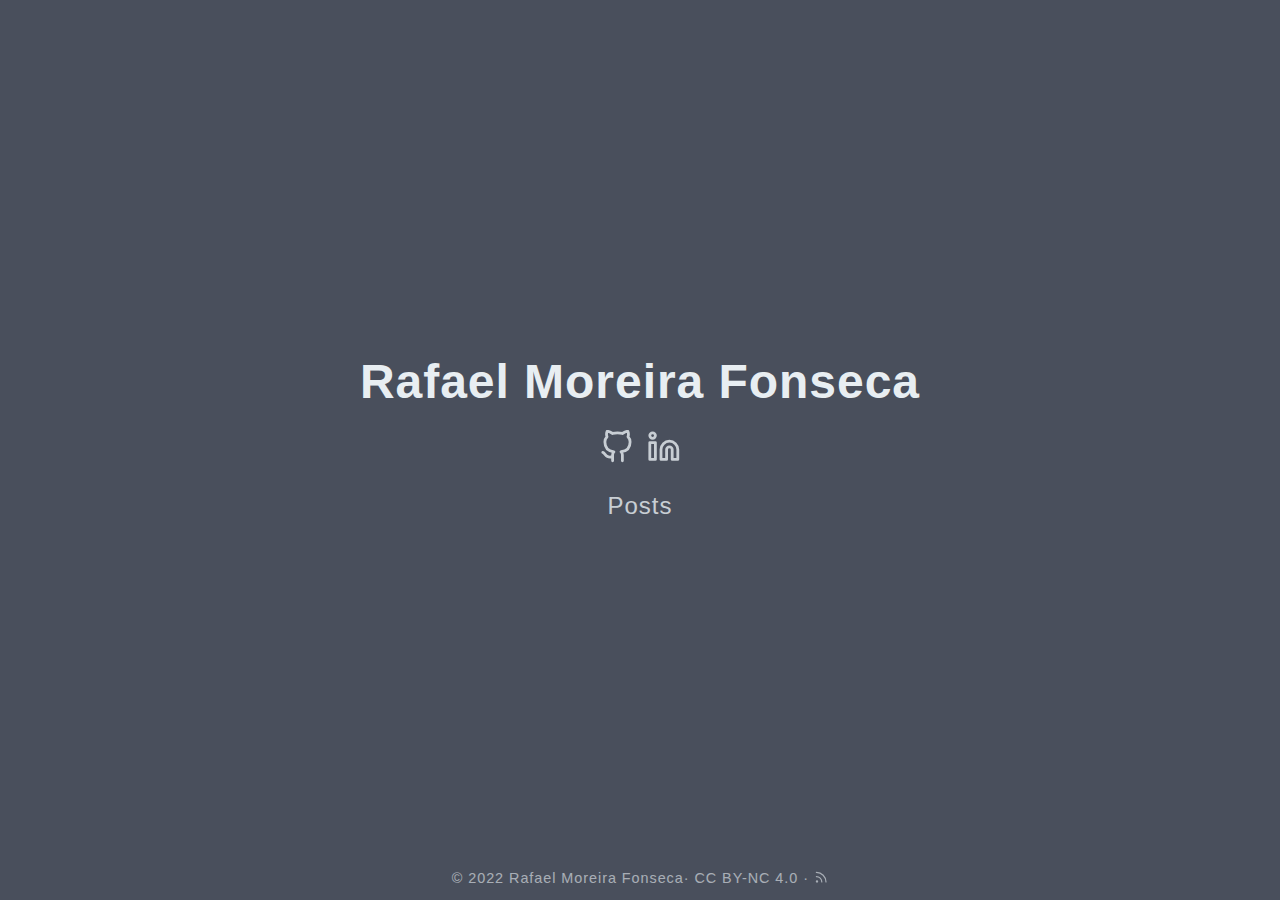
<file: index.html>
<!doctype html><html lang=en-us>
<head>
<meta name=generator content="Hugo 0.91.0">
<meta charset=utf-8>
<meta name=viewport content="width=device-width,initial-scale=1">
<meta http-equiv=x-ua-compatible content="ie=edge">
<meta name=theme-color content="#494f5c">
<meta name=msapplication-TileColor content="#494f5c">
<meta itemprop=name content="Rafael Moreira Fonseca">
<meta itemprop=description content><meta property="og:title" content="Rafael Moreira Fonseca">
<meta property="og:description" content>
<meta property="og:type" content="website">
<meta property="og:url" content="https://rafaelmfonseca.github.io/">
<meta name=twitter:card content="summary">
<meta name=twitter:title content="Rafael Moreira Fonseca">
<meta name=twitter:description content>
<link rel=apple-touch-icon sizes=180x180 href=/apple-touch-icon.png>
<link rel=icon type=image/png sizes=32x32 href=/favicon-32x32.png>
<link rel=icon type=image/png sizes=16x16 href=/favicon-16x16.png>
<link rel=manifest href=/site.webmanifest>
<link rel=mask-icon href=/safari-pinned-tab.svg color>
<link rel="shortcut icon" href=/favicon.ico>
<title>Rafael Moreira Fonseca</title>
<link rel=alternate type=application/rss+xml href=https://rafaelmfonseca.github.io/index.xml title="Rafael Moreira Fonseca">
<link rel=stylesheet href=https://rafaelmfonseca.github.io/css/style.min.eac77496566fd7d5768fd650ddb0b2b181ca6a2d7c5fdd6fe6b8ba4bf47e566f.css integrity="sha256-6sd0llZv19V2j9ZQ3bCysYHKai18X91v5ri6S/R+Vm8=" crossorigin=anonymous>
<link rel=stylesheet href=https://rafaelmfonseca.github.io/css/disqusfix.css>
</head>
<body id=page>
<div id=spotlight class="animated fadeIn">
<div id=home-center>
<h1 id=home-title>Rafael Moreira Fonseca</h1>
<div id=home-social>
<a href=https://github.com/RafaelMFonseca target=_blank rel="noopener me" title=Github><svg xmlns="http://www.w3.org/2000/svg" class="feather" width="24" height="24" viewBox="0 0 24 24" fill="none" stroke="currentcolor" stroke-width="2" stroke-linecap="round" stroke-linejoin="round"><path d="M9 19c-5 1.5-5-2.5-7-3m14 6v-3.87a3.37 3.37.0 00-.94-2.61c3.14-.35 6.44-1.54 6.44-7A5.44 5.44.0 0020 4.77 5.07 5.07.0 0019.91 1S18.73.65 16 2.48a13.38 13.38.0 00-7 0C6.27.65 5.09 1 5.09 1A5.07 5.07.0 005 4.77 5.44 5.44.0 003.5 8.55c0 5.42 3.3 6.61 6.44 7A3.37 3.37.0 009 18.13V22"/></svg></a><a href=https://www.linkedin.com/in/rafael-moreira-fonseca/ target=_blank rel="noopener me" title=Linkedin><svg xmlns="http://www.w3.org/2000/svg" class="feather" width="24" height="24" viewBox="0 0 24 24" fill="none" stroke="currentcolor" stroke-width="2" stroke-linecap="round" stroke-linejoin="round"><path d="M16 8a6 6 0 016 6v7h-4v-7a2 2 0 00-2-2 2 2 0 00-2 2v7h-4v-7a6 6 0 016-6z"/><rect x="2" y="9" width="4" height="12"/><circle cx="4" cy="4" r="2"/></svg></a>
</div>
<nav id=home-nav class=site-nav>
<a href=https://rafaelmfonseca.github.io/posts/>Posts</a>
</nav>
</div>
<div id=home-footer>
<p>
&copy; 2022 <a href=https://rafaelmfonseca.github.io/>Rafael Moreira Fonseca</a>&#183; <a href=https://creativecommons.org/licenses/by-nc/4.0/ target=_blank rel=noopener>CC BY-NC 4.0</a> &#183; <a href=https://rafaelmfonseca.github.io/posts/index.xml target=_blank title=rss><svg xmlns="http://www.w3.org/2000/svg" width="24" height="24" viewBox="0 0 24 24" fill="none" stroke="currentcolor" stroke-width="2" stroke-linecap="round" stroke-linejoin="round" class="feather feather-rss"><path d="M4 11a9 9 0 019 9"/><path d="M4 4a16 16 0 0116 16"/><circle cx="5" cy="19" r="1"/></svg></a>
</p>
</div>
</div>
<script src=https://rafaelmfonseca.github.io/js/bundle.min.7d8545daa55d62427355498dd8da13f98ff79a7938ce7d2a5e2ae1ec0de3beb8.js integrity="sha256-fYVF2qVdYkJzVUmN2NoT+Y/3mnk4zn0qXirh7A3jvrg=" crossorigin=anonymous></script>
</body>
</html>
</file>
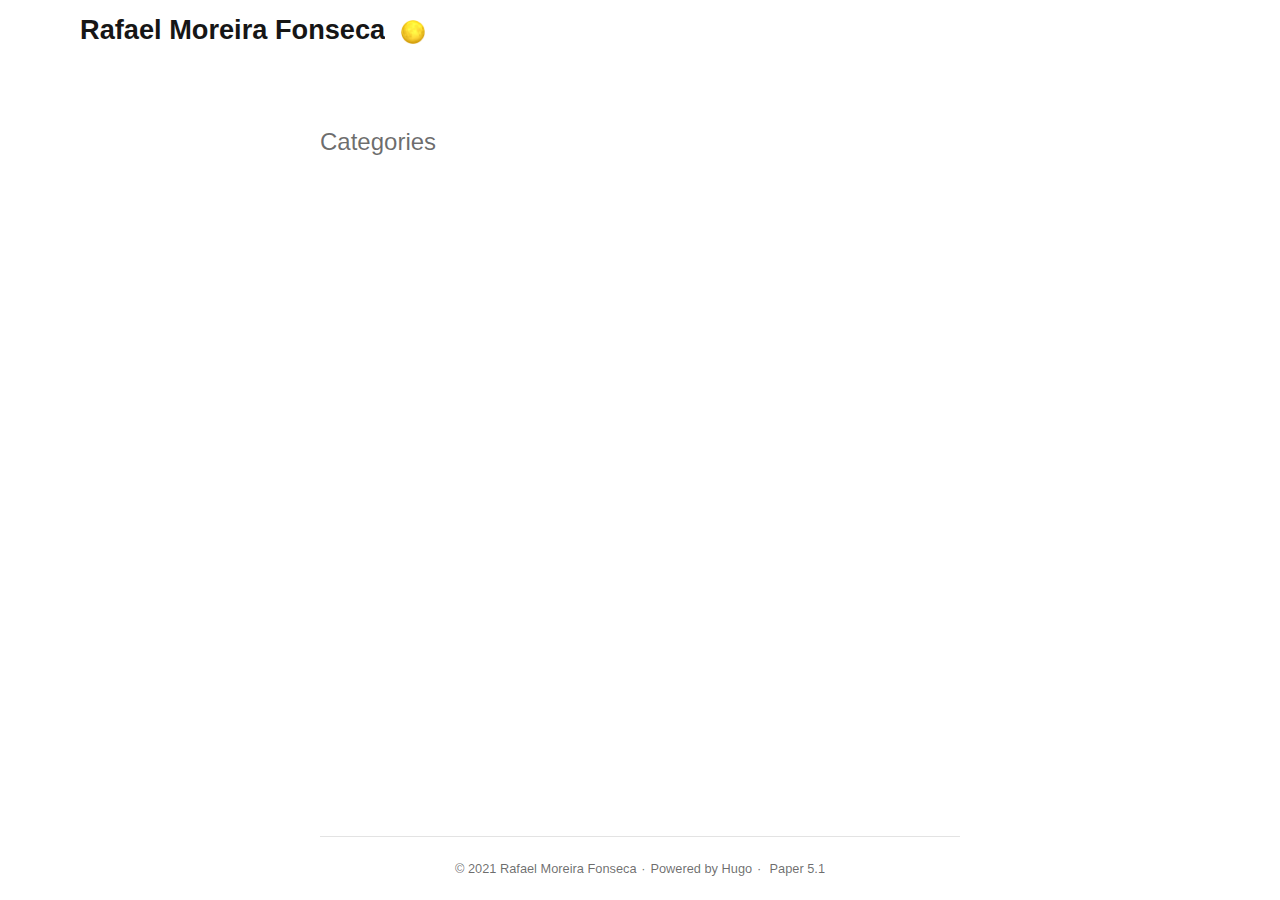
<file: categories/index.html>
<!DOCTYPE html>











<html lang="en-us">
  <head>
  <meta charset="utf-8" />
  <meta http-equiv="X-UA-Compatible" content="IE=edge" />
  <meta name="viewport" content="width=device-width, initial-scale=1, shrink-to-fit=no" />

  
  <title>Categories - Rafael Moreira Fonseca</title>

  
  
  <meta name="description" content="" />
  <meta name="author" content="" />
  

  
  
  
  
  
  
  <link rel="preload stylesheet" as="style" href="https://rafaelmfonseca.github.io/app.min.css" />

  

  
  <link rel="preload" as="image" href="https://rafaelmfonseca.github.io/theme.png" />

  

  
  <link rel="icon" href="https://rafaelmfonseca.github.io/favicon.ico" />
  <link rel="apple-touch-icon" href="https://rafaelmfonseca.github.io/apple-touch-icon.png" />

  
  <meta name="generator" content="Hugo 0.91.0" />

  
  
  <link
    rel="alternate"
    type="application/rss&#43;xml"
    href="https://rafaelmfonseca.github.io/categories/index.xml"
    title="Rafael Moreira Fonseca"
  />
  

  
  
  
  
  
  
  
  <meta property="og:title" content="Categories" />
<meta property="og:description" content="" />
<meta property="og:type" content="website" />
<meta property="og:url" content="https://rafaelmfonseca.github.io/categories/" />


  
  <meta itemprop="name" content="Categories">
<meta itemprop="description" content="">
  
  <meta name="twitter:card" content="summary"/>
<meta name="twitter:title" content="Categories"/>
<meta name="twitter:description" content=""/>

  
  
</head>


  <body class="not-ready" data-menu="false">
    <header class="header">
  
  <p class="logo">
    <a class="site-name" href="https://rafaelmfonseca.github.io/">Rafael Moreira Fonseca</a><a class="btn-dark"></a>
  </p>
  

  <script>
    let bodyClx = document.body.classList;
    let btnDark = document.querySelector('.btn-dark');
    let sysDark = window.matchMedia('(prefers-color-scheme: dark)');
    let darkVal = localStorage.getItem('dark');

    let setDark = (isDark) => {
      bodyClx[isDark ? 'add' : 'remove']('dark');
      localStorage.setItem('dark', isDark ? 'yes' : 'no');
    };

    setDark(darkVal ? darkVal === 'yes' : sysDark.matches);
    requestAnimationFrame(() => bodyClx.remove('not-ready'));

    btnDark.addEventListener('click', () => setDark(!bodyClx.contains('dark')));
    sysDark.addEventListener('change', (event) => setDark(event.matches));
  </script>

  
  

  
</header>


    <main class="main">



<h1 class="main-title">Categories</h1>







 




</main>

    <footer class="footer">
  <p>&copy; 2021 <a href="https://rafaelmfonseca.github.io/">Rafael Moreira Fonseca</a></p>
  <p>Powered by <a href="https://gohugo.io/" rel="noopener" target="_blank">Hugo️️</a>️</p>
  <p>
    <a href="https://github.com/nanxiaobei/hugo-paper" rel="noopener" target="_blank">Paper 5.1</a>
  </p>
</footer>

  </body>
</html>
</file>
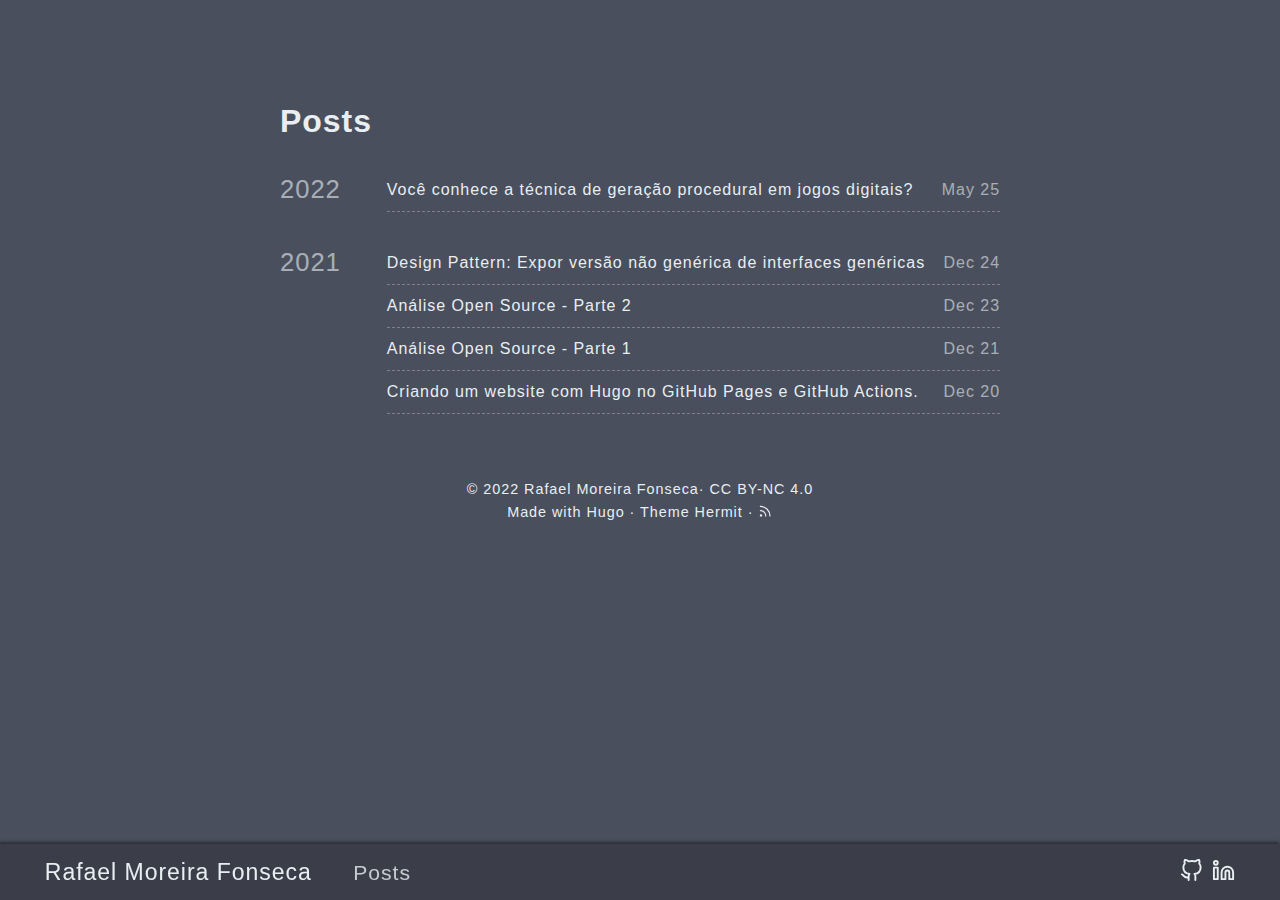
<file: posts/index.html>
<!doctype html><html lang=en-us>
<head>
<meta charset=utf-8>
<meta name=viewport content="width=device-width,initial-scale=1">
<meta http-equiv=x-ua-compatible content="ie=edge">
<meta name=theme-color content="#494f5c">
<meta name=msapplication-TileColor content="#494f5c">
<meta itemprop=name content="Posts">
<meta itemprop=description content><meta property="og:title" content="Posts">
<meta property="og:description" content>
<meta property="og:type" content="website">
<meta property="og:url" content="https://rafaelmfonseca.github.io/posts/">
<meta name=twitter:card content="summary">
<meta name=twitter:title content="Posts">
<meta name=twitter:description content>
<link rel=apple-touch-icon sizes=180x180 href=/apple-touch-icon.png>
<link rel=icon type=image/png sizes=32x32 href=/favicon-32x32.png>
<link rel=icon type=image/png sizes=16x16 href=/favicon-16x16.png>
<link rel=manifest href=/site.webmanifest>
<link rel=mask-icon href=/safari-pinned-tab.svg color>
<link rel="shortcut icon" href=/favicon.ico>
<title>Posts</title>
<link rel=alternate type=application/rss+xml href=https://rafaelmfonseca.github.io/posts/index.xml title=Posts>
<link rel=stylesheet href=https://rafaelmfonseca.github.io/css/style.min.eac77496566fd7d5768fd650ddb0b2b181ca6a2d7c5fdd6fe6b8ba4bf47e566f.css integrity="sha256-6sd0llZv19V2j9ZQ3bCysYHKai18X91v5ri6S/R+Vm8=" crossorigin=anonymous>
<link rel=stylesheet href=https://rafaelmfonseca.github.io/css/disqusfix.css>
</head>
<body id=page>
<header id=site-header class="animated slideInUp">
<div class="hdr-wrapper section-inner">
<div class=hdr-left>
<div class=site-branding>
<a href=https://rafaelmfonseca.github.io/>Rafael Moreira Fonseca</a>
</div>
<nav class="site-nav hide-in-mobile">
<a href=https://rafaelmfonseca.github.io/posts/>Posts</a>
</nav>
</div>
<div class="hdr-right hdr-icons">
<span class="hdr-social hide-in-mobile"><a href=https://github.com/RafaelMFonseca target=_blank rel="noopener me" title=Github><svg xmlns="http://www.w3.org/2000/svg" class="feather" width="24" height="24" viewBox="0 0 24 24" fill="none" stroke="currentcolor" stroke-width="2" stroke-linecap="round" stroke-linejoin="round"><path d="M9 19c-5 1.5-5-2.5-7-3m14 6v-3.87a3.37 3.37.0 00-.94-2.61c3.14-.35 6.44-1.54 6.44-7A5.44 5.44.0 0020 4.77 5.07 5.07.0 0019.91 1S18.73.65 16 2.48a13.38 13.38.0 00-7 0C6.27.65 5.09 1 5.09 1A5.07 5.07.0 005 4.77 5.44 5.44.0 003.5 8.55c0 5.42 3.3 6.61 6.44 7A3.37 3.37.0 009 18.13V22"/></svg></a><a href=https://www.linkedin.com/in/rafael-moreira-fonseca/ target=_blank rel="noopener me" title=Linkedin><svg xmlns="http://www.w3.org/2000/svg" class="feather" width="24" height="24" viewBox="0 0 24 24" fill="none" stroke="currentcolor" stroke-width="2" stroke-linecap="round" stroke-linejoin="round"><path d="M16 8a6 6 0 016 6v7h-4v-7a2 2 0 00-2-2 2 2 0 00-2 2v7h-4v-7a6 6 0 016-6z"/><rect x="2" y="9" width="4" height="12"/><circle cx="4" cy="4" r="2"/></svg></a></span><button id=menu-btn class=hdr-btn title=Menu><svg xmlns="http://www.w3.org/2000/svg" width="24" height="24" viewBox="0 0 24 24" fill="none" stroke="currentcolor" stroke-width="2" stroke-linecap="round" stroke-linejoin="round" class="feather feather-menu"><line x1="3" y1="12" x2="21" y2="12"/><line x1="3" y1="6" x2="21" y2="6"/><line x1="3" y1="18" x2="21" y2="18"/></svg></button>
</div>
</div>
</header>
<div id=mobile-menu class="animated fast">
<ul>
<li><a href=https://rafaelmfonseca.github.io/posts/>Posts</a></li>
</ul>
</div>
<main class="site-main section-inner thin animated fadeIn faster">
<h1>Posts</h1>
<div class=posts-group>
<div class=post-year id=2022>2022</div>
<ul class=posts-list>
<li class=post-item>
<a href=https://rafaelmfonseca.github.io/posts/geracao-procedural/>
<span class=post-title>Você conhece a técnica de geração procedural em jogos digitais?</span>
<span class=post-day>May 25</span>
</a>
</li>
</ul>
</div>
<div class=posts-group>
<div class=post-year id=2021>2021</div>
<ul class=posts-list>
<li class=post-item>
<a href=https://rafaelmfonseca.github.io/posts/design-pattern-expor-versao-nao-generica-interfaces-generica/>
<span class=post-title>Design Pattern: Expor versão não genérica de interfaces genéricas</span>
<span class=post-day>Dec 24</span>
</a>
</li>
<li class=post-item>
<a href=https://rafaelmfonseca.github.io/posts/analise-open-source-parte-2/>
<span class=post-title>Análise Open Source - Parte 2</span>
<span class=post-day>Dec 23</span>
</a>
</li>
<li class=post-item>
<a href=https://rafaelmfonseca.github.io/posts/analise-open-source-parte-1/>
<span class=post-title>Análise Open Source - Parte 1</span>
<span class=post-day>Dec 21</span>
</a>
</li>
<li class=post-item>
<a href=https://rafaelmfonseca.github.io/posts/criando-website-hugo-github-pages-github-actions/>
<span class=post-title>Criando um website com Hugo no GitHub Pages e GitHub Actions.</span>
<span class=post-day>Dec 20</span>
</a>
</li>
</ul>
</div>
</main>
<footer id=site-footer class="section-inner thin animated fadeIn faster">
<p>&copy; 2022 <a href=https://rafaelmfonseca.github.io/>Rafael Moreira Fonseca</a>&#183; <a href=https://creativecommons.org/licenses/by-nc/4.0/ target=_blank rel=noopener>CC BY-NC 4.0</a></p>
<p>
Made with <a href=https://gohugo.io/ target=_blank rel=noopener>Hugo</a> &#183; Theme <a href=https://github.com/Track3/hermit target=_blank rel=noopener>Hermit</a> &#183; <a href=https://rafaelmfonseca.github.io/posts/index.xml target=_blank title=rss><svg xmlns="http://www.w3.org/2000/svg" width="24" height="24" viewBox="0 0 24 24" fill="none" stroke="currentcolor" stroke-width="2" stroke-linecap="round" stroke-linejoin="round" class="feather feather-rss"><path d="M4 11a9 9 0 019 9"/><path d="M4 4a16 16 0 0116 16"/><circle cx="5" cy="19" r="1"/></svg></a>
</p>
</footer>
<script src=https://rafaelmfonseca.github.io/js/bundle.min.7d8545daa55d62427355498dd8da13f98ff79a7938ce7d2a5e2ae1ec0de3beb8.js integrity="sha256-fYVF2qVdYkJzVUmN2NoT+Y/3mnk4zn0qXirh7A3jvrg=" crossorigin=anonymous></script>
</body>
</html>
</file>
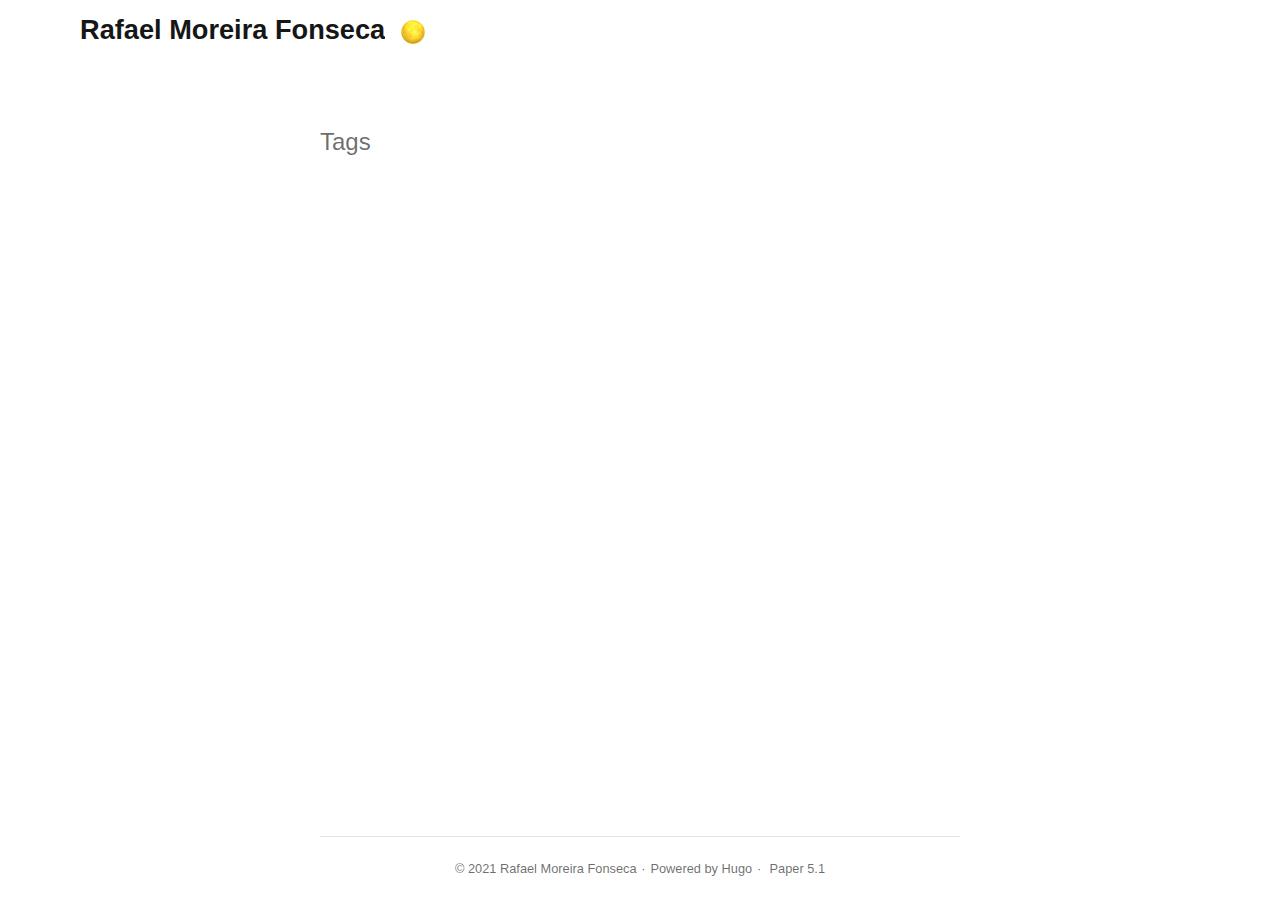
<file: tags/index.html>
<!DOCTYPE html>











<html lang="en-us">
  <head>
  <meta charset="utf-8" />
  <meta http-equiv="X-UA-Compatible" content="IE=edge" />
  <meta name="viewport" content="width=device-width, initial-scale=1, shrink-to-fit=no" />

  
  <title>Tags - Rafael Moreira Fonseca</title>

  
  
  <meta name="description" content="" />
  <meta name="author" content="" />
  

  
  
  
  
  
  
  <link rel="preload stylesheet" as="style" href="https://rafaelmfonseca.github.io/app.min.css" />

  

  
  <link rel="preload" as="image" href="https://rafaelmfonseca.github.io/theme.png" />

  

  
  <link rel="icon" href="https://rafaelmfonseca.github.io/favicon.ico" />
  <link rel="apple-touch-icon" href="https://rafaelmfonseca.github.io/apple-touch-icon.png" />

  
  <meta name="generator" content="Hugo 0.91.0" />

  
  
  <link
    rel="alternate"
    type="application/rss&#43;xml"
    href="https://rafaelmfonseca.github.io/tags/index.xml"
    title="Rafael Moreira Fonseca"
  />
  

  
  
  
  
  
  
  
  <meta property="og:title" content="Tags" />
<meta property="og:description" content="" />
<meta property="og:type" content="website" />
<meta property="og:url" content="https://rafaelmfonseca.github.io/tags/" />


  
  <meta itemprop="name" content="Tags">
<meta itemprop="description" content="">
  
  <meta name="twitter:card" content="summary"/>
<meta name="twitter:title" content="Tags"/>
<meta name="twitter:description" content=""/>

  
  
</head>


  <body class="not-ready" data-menu="false">
    <header class="header">
  
  <p class="logo">
    <a class="site-name" href="https://rafaelmfonseca.github.io/">Rafael Moreira Fonseca</a><a class="btn-dark"></a>
  </p>
  

  <script>
    let bodyClx = document.body.classList;
    let btnDark = document.querySelector('.btn-dark');
    let sysDark = window.matchMedia('(prefers-color-scheme: dark)');
    let darkVal = localStorage.getItem('dark');

    let setDark = (isDark) => {
      bodyClx[isDark ? 'add' : 'remove']('dark');
      localStorage.setItem('dark', isDark ? 'yes' : 'no');
    };

    setDark(darkVal ? darkVal === 'yes' : sysDark.matches);
    requestAnimationFrame(() => bodyClx.remove('not-ready'));

    btnDark.addEventListener('click', () => setDark(!bodyClx.contains('dark')));
    sysDark.addEventListener('change', (event) => setDark(event.matches));
  </script>

  
  

  
</header>


    <main class="main">



<h1 class="main-title">Tags</h1>







 




</main>

    <footer class="footer">
  <p>&copy; 2021 <a href="https://rafaelmfonseca.github.io/">Rafael Moreira Fonseca</a></p>
  <p>Powered by <a href="https://gohugo.io/" rel="noopener" target="_blank">Hugo️️</a>️</p>
  <p>
    <a href="https://github.com/nanxiaobei/hugo-paper" rel="noopener" target="_blank">Paper 5.1</a>
  </p>
</footer>

  </body>
</html>
</file>
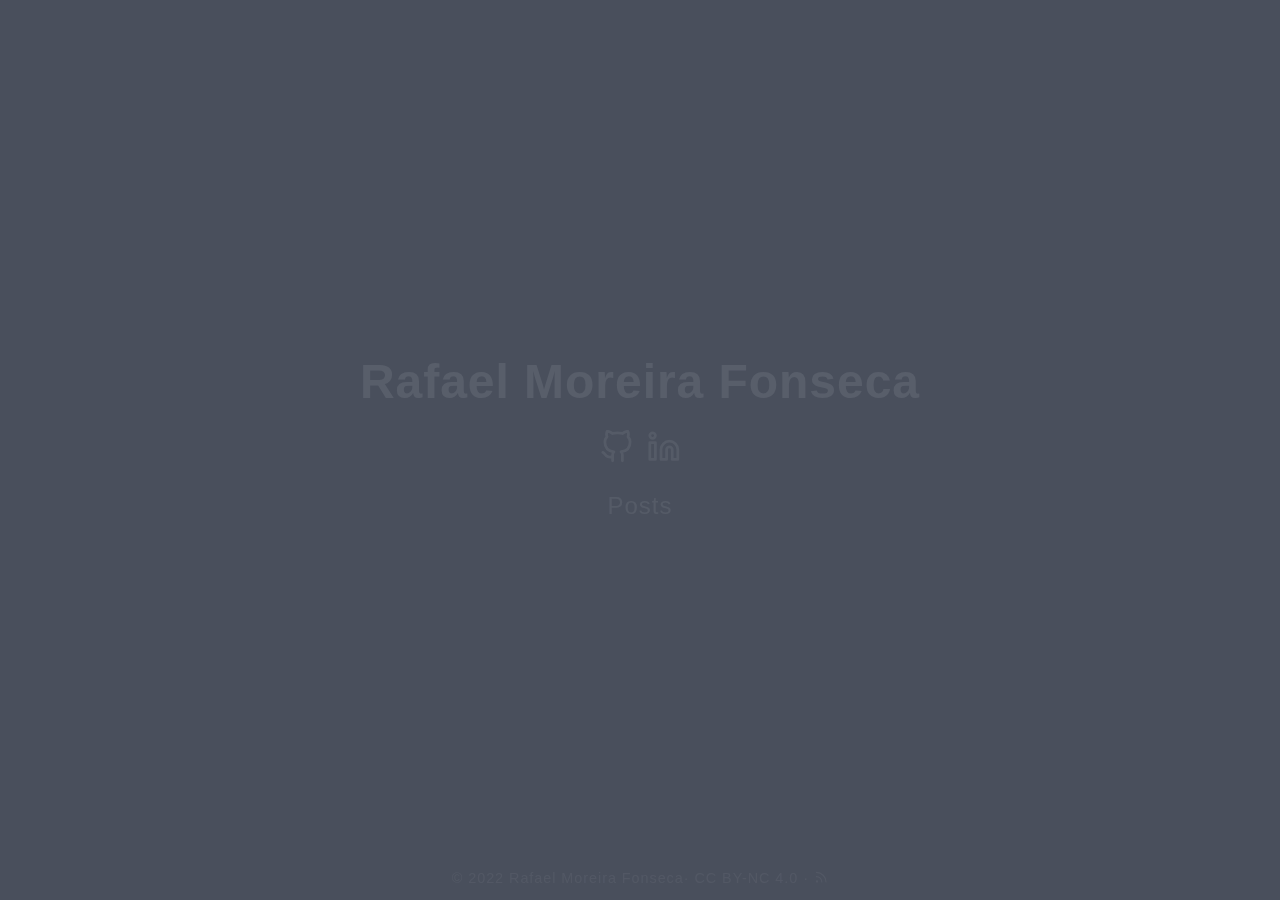
<file: page/1/index.html>
<!DOCTYPE html><html><head><title>https://rafaelmfonseca.github.io/</title><link rel="canonical" href="https://rafaelmfonseca.github.io/"/><meta name="robots" content="noindex"><meta charset="utf-8" /><meta http-equiv="refresh" content="0; url=https://rafaelmfonseca.github.io/" /></head></html>
</file>
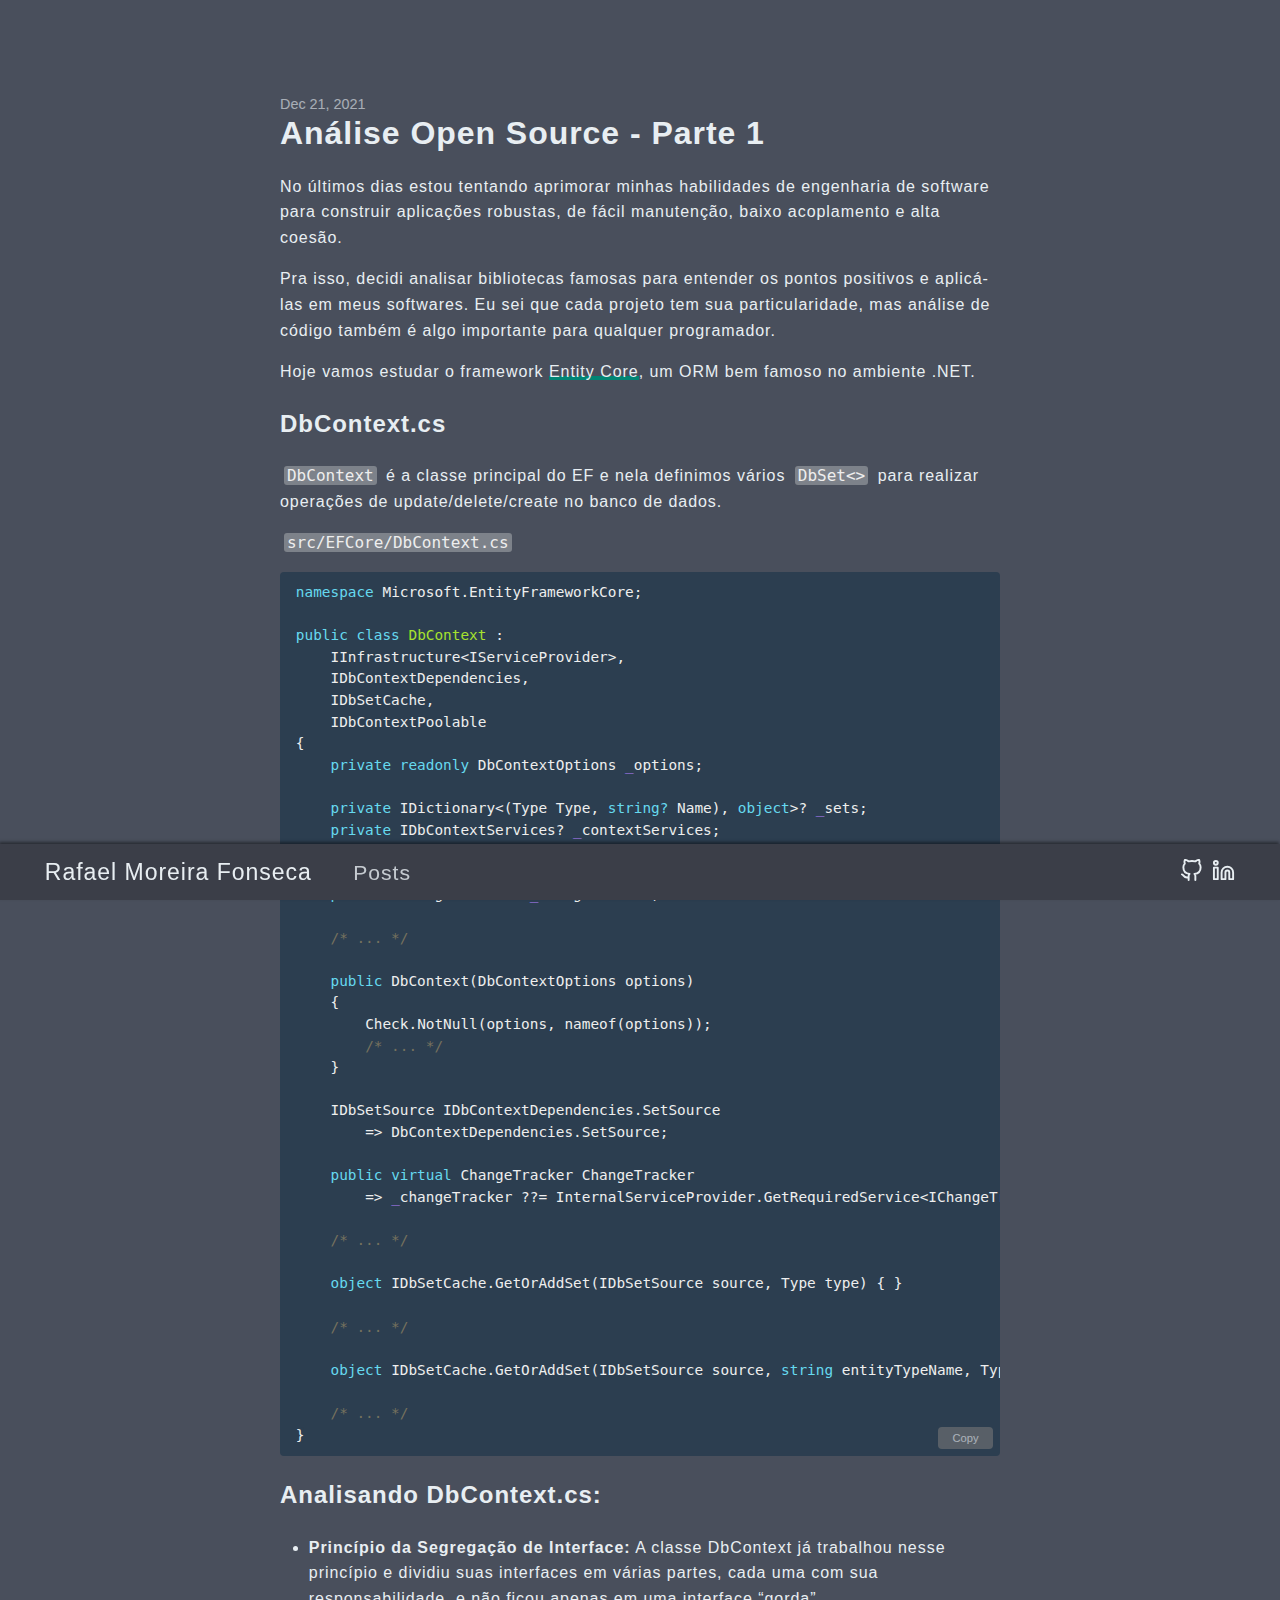
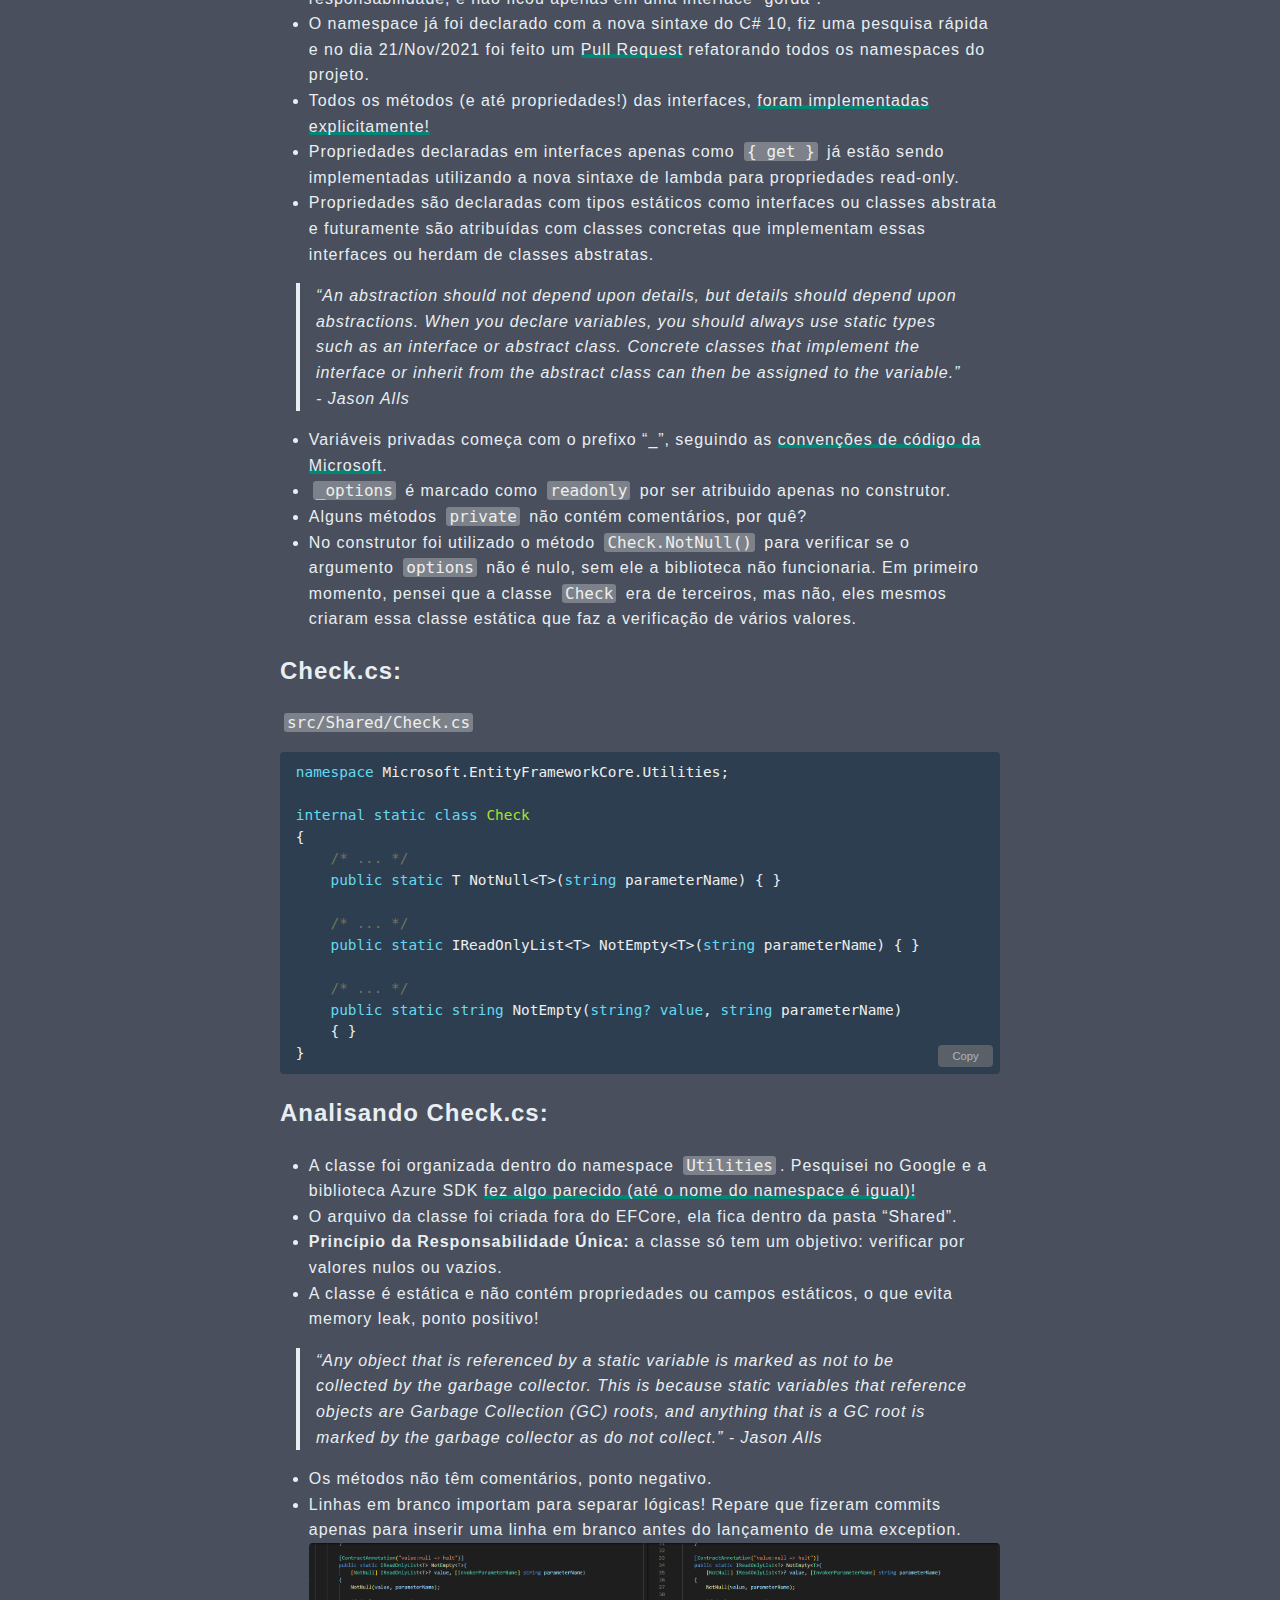
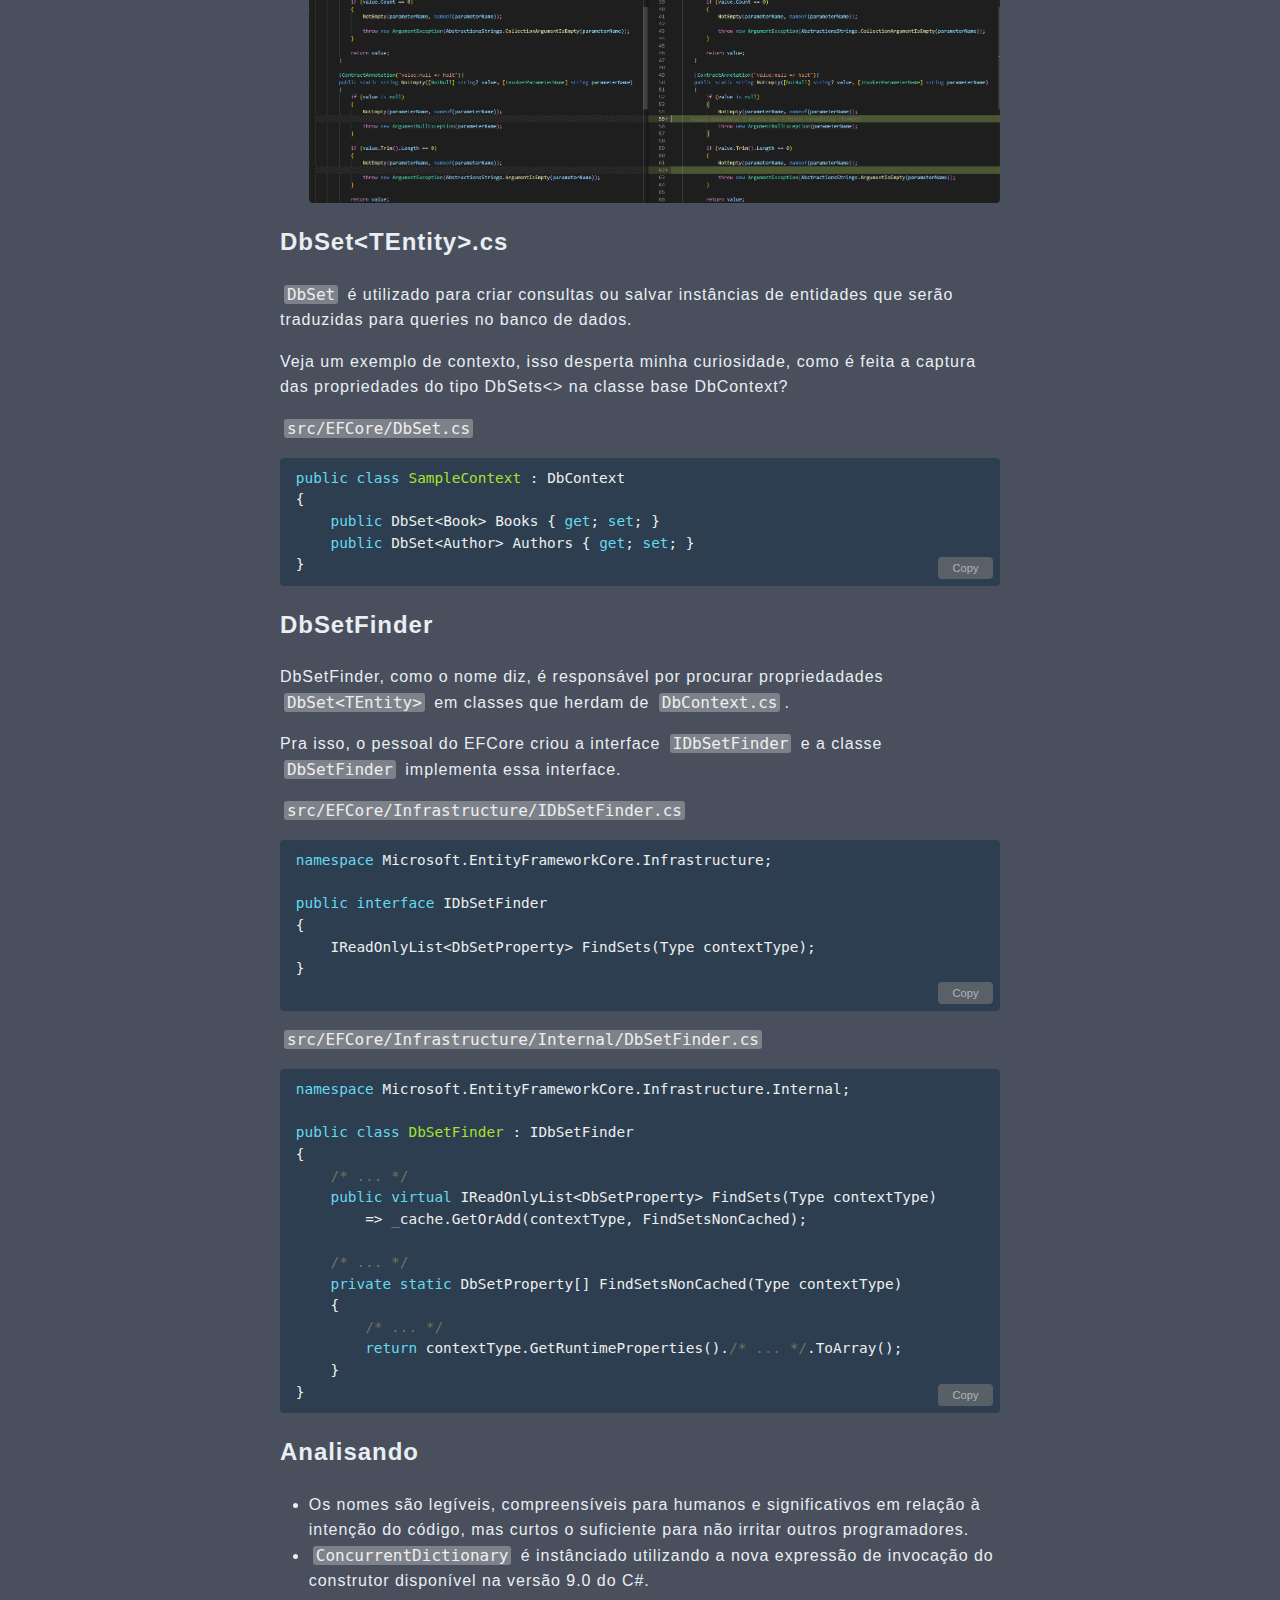
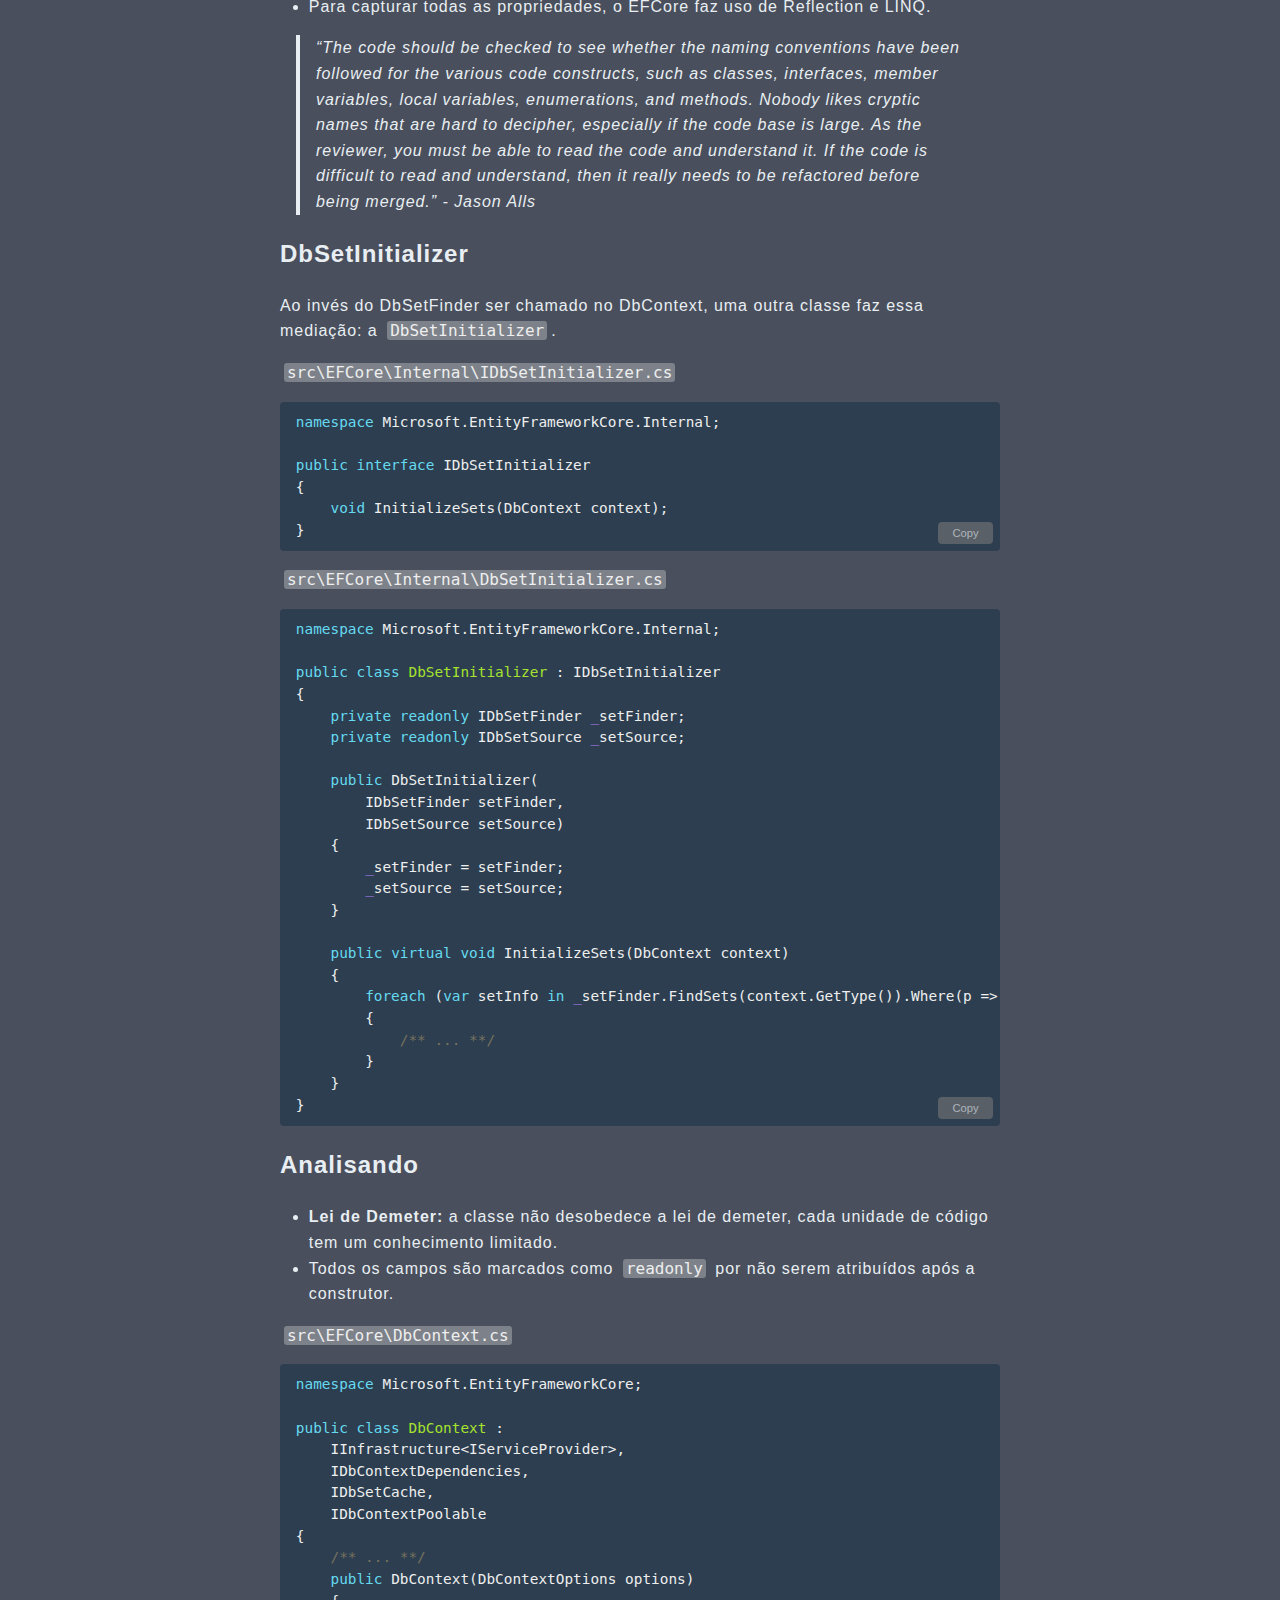
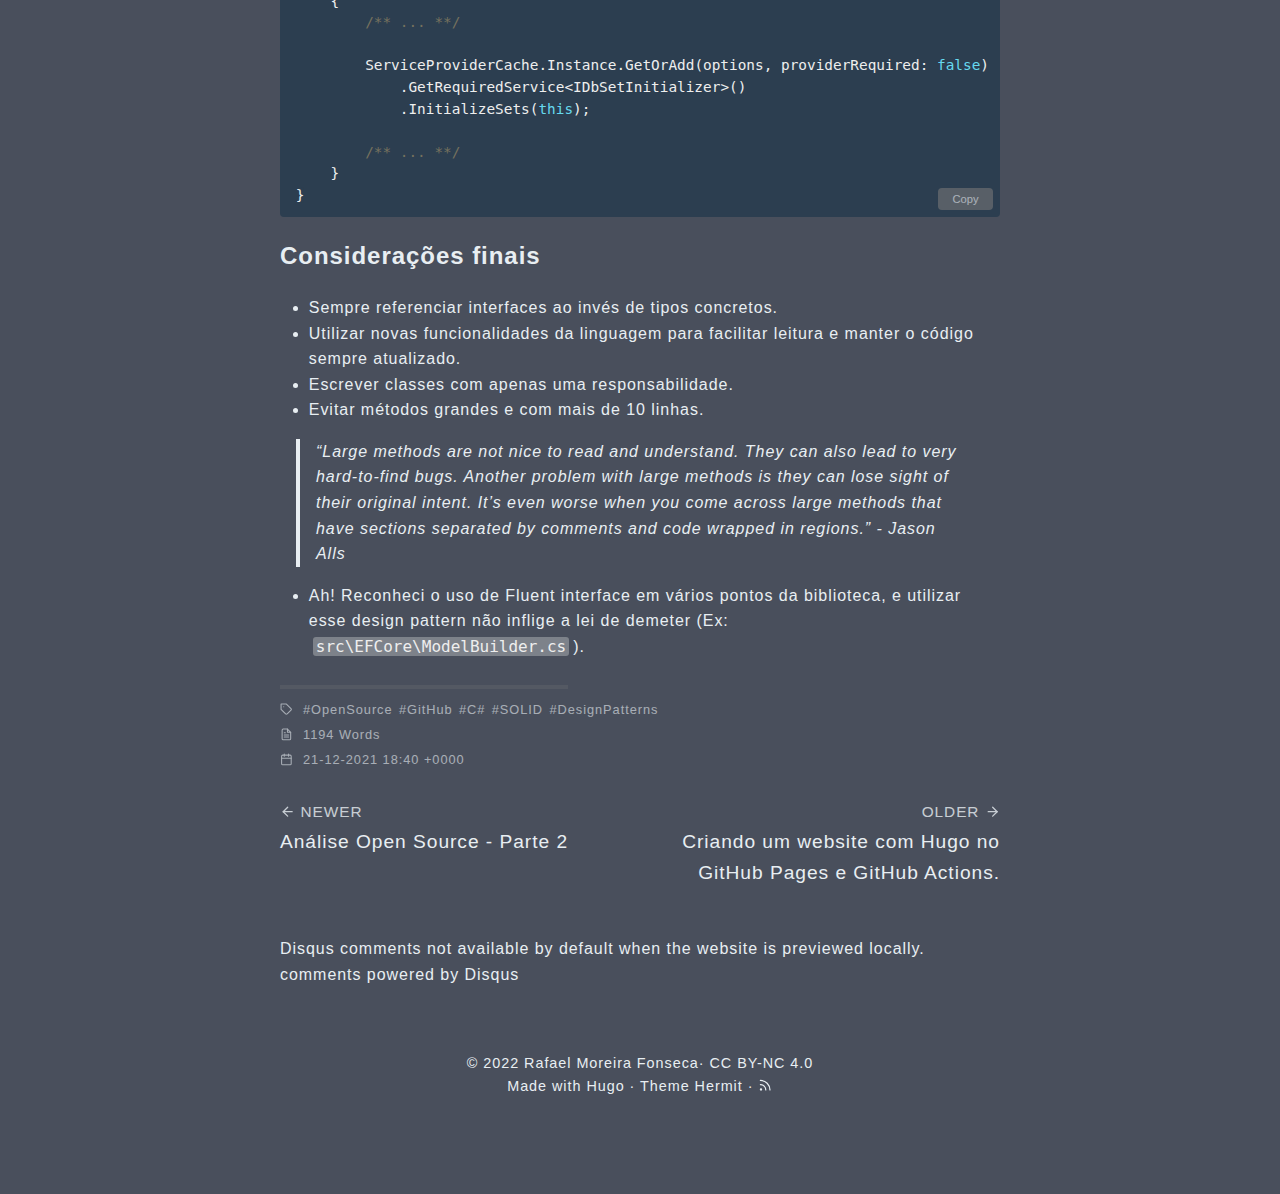
<file: posts/analise-open-source-parte-1/index.html>
<!doctype html><html lang=en-us>
<head>
<meta charset=utf-8>
<meta name=viewport content="width=device-width,initial-scale=1">
<meta http-equiv=x-ua-compatible content="ie=edge">
<meta name=theme-color content="#494f5c">
<meta name=msapplication-TileColor content="#494f5c">
<meta itemprop=name content="Análise Open Source - Parte 1">
<meta itemprop=description content="No últimos dias estou tentando aprimorar minhas habilidades de engenharia de software para construir aplicações robustas, de fácil manutenção, baixo acoplamento e alta coesão.
Pra isso, decidi analisar bibliotecas famosas para entender os pontos positivos e aplicá-las em meus softwares. Eu sei que cada projeto tem sua particularidade, mas análise de código também é algo importante para qualquer programador.
Hoje vamos estudar o framework Entity Core, um ORM bem famoso no ambiente ."><meta itemprop=datePublished content="2021-12-21T18:40:00+00:00">
<meta itemprop=dateModified content="2021-12-21T18:40:00+00:00">
<meta itemprop=wordCount content="1194">
<meta itemprop=keywords content="OpenSource,GitHub,C#,SOLID,DesignPatterns,"><meta property="og:title" content="Análise Open Source - Parte 1">
<meta property="og:description" content="No últimos dias estou tentando aprimorar minhas habilidades de engenharia de software para construir aplicações robustas, de fácil manutenção, baixo acoplamento e alta coesão.
Pra isso, decidi analisar bibliotecas famosas para entender os pontos positivos e aplicá-las em meus softwares. Eu sei que cada projeto tem sua particularidade, mas análise de código também é algo importante para qualquer programador.
Hoje vamos estudar o framework Entity Core, um ORM bem famoso no ambiente .">
<meta property="og:type" content="article">
<meta property="og:url" content="https://rafaelmfonseca.github.io/posts/analise-open-source-parte-1/"><meta property="article:section" content="posts">
<meta property="article:published_time" content="2021-12-21T18:40:00+00:00">
<meta property="article:modified_time" content="2021-12-21T18:40:00+00:00">
<meta name=twitter:card content="summary">
<meta name=twitter:title content="Análise Open Source - Parte 1">
<meta name=twitter:description content="No últimos dias estou tentando aprimorar minhas habilidades de engenharia de software para construir aplicações robustas, de fácil manutenção, baixo acoplamento e alta coesão.
Pra isso, decidi analisar bibliotecas famosas para entender os pontos positivos e aplicá-las em meus softwares. Eu sei que cada projeto tem sua particularidade, mas análise de código também é algo importante para qualquer programador.
Hoje vamos estudar o framework Entity Core, um ORM bem famoso no ambiente .">
<link rel=apple-touch-icon sizes=180x180 href=/apple-touch-icon.png>
<link rel=icon type=image/png sizes=32x32 href=/favicon-32x32.png>
<link rel=icon type=image/png sizes=16x16 href=/favicon-16x16.png>
<link rel=manifest href=/site.webmanifest>
<link rel=mask-icon href=/safari-pinned-tab.svg color>
<link rel="shortcut icon" href=/favicon.ico>
<title>Análise Open Source - Parte 1</title>
<link rel=stylesheet href=https://rafaelmfonseca.github.io/css/style.min.eac77496566fd7d5768fd650ddb0b2b181ca6a2d7c5fdd6fe6b8ba4bf47e566f.css integrity="sha256-6sd0llZv19V2j9ZQ3bCysYHKai18X91v5ri6S/R+Vm8=" crossorigin=anonymous>
<link rel=stylesheet href=https://rafaelmfonseca.github.io/css/disqusfix.css>
</head>
<body id=page>
<header id=site-header class="animated slideInUp">
<div class="hdr-wrapper section-inner">
<div class=hdr-left>
<div class=site-branding>
<a href=https://rafaelmfonseca.github.io/>Rafael Moreira Fonseca</a>
</div>
<nav class="site-nav hide-in-mobile">
<a href=https://rafaelmfonseca.github.io/posts/>Posts</a>
</nav>
</div>
<div class="hdr-right hdr-icons">
<span class="hdr-social hide-in-mobile"><a href=https://github.com/RafaelMFonseca target=_blank rel="noopener me" title=Github><svg xmlns="http://www.w3.org/2000/svg" class="feather" width="24" height="24" viewBox="0 0 24 24" fill="none" stroke="currentcolor" stroke-width="2" stroke-linecap="round" stroke-linejoin="round"><path d="M9 19c-5 1.5-5-2.5-7-3m14 6v-3.87a3.37 3.37.0 00-.94-2.61c3.14-.35 6.44-1.54 6.44-7A5.44 5.44.0 0020 4.77 5.07 5.07.0 0019.91 1S18.73.65 16 2.48a13.38 13.38.0 00-7 0C6.27.65 5.09 1 5.09 1A5.07 5.07.0 005 4.77 5.44 5.44.0 003.5 8.55c0 5.42 3.3 6.61 6.44 7A3.37 3.37.0 009 18.13V22"/></svg></a><a href=https://www.linkedin.com/in/rafael-moreira-fonseca/ target=_blank rel="noopener me" title=Linkedin><svg xmlns="http://www.w3.org/2000/svg" class="feather" width="24" height="24" viewBox="0 0 24 24" fill="none" stroke="currentcolor" stroke-width="2" stroke-linecap="round" stroke-linejoin="round"><path d="M16 8a6 6 0 016 6v7h-4v-7a2 2 0 00-2-2 2 2 0 00-2 2v7h-4v-7a6 6 0 016-6z"/><rect x="2" y="9" width="4" height="12"/><circle cx="4" cy="4" r="2"/></svg></a></span><button id=menu-btn class=hdr-btn title=Menu><svg xmlns="http://www.w3.org/2000/svg" width="24" height="24" viewBox="0 0 24 24" fill="none" stroke="currentcolor" stroke-width="2" stroke-linecap="round" stroke-linejoin="round" class="feather feather-menu"><line x1="3" y1="12" x2="21" y2="12"/><line x1="3" y1="6" x2="21" y2="6"/><line x1="3" y1="18" x2="21" y2="18"/></svg></button>
</div>
</div>
</header>
<div id=mobile-menu class="animated fast">
<ul>
<li><a href=https://rafaelmfonseca.github.io/posts/>Posts</a></li>
</ul>
</div>
<main class="site-main section-inner animated fadeIn faster">
<article class=thin>
<header class=post-header>
<div class=post-meta><span>Dec 21, 2021</span></div>
<h1>Análise Open Source - Parte 1</h1>
</header>
<div class=content>
<p>No últimos dias estou tentando aprimorar minhas habilidades de engenharia de software para construir aplicações robustas, de fácil manutenção, baixo acoplamento e alta coesão.</p>
<p>Pra isso, decidi analisar bibliotecas famosas para entender os pontos positivos e aplicá-las em meus softwares. Eu sei que cada projeto tem sua particularidade, mas análise de código também é algo importante para qualquer programador.</p>
<p>Hoje vamos estudar o framework <a href=https://github.com/dotnet/efcore>Entity Core</a>, um ORM bem famoso no ambiente .NET.</p>
<h2 id=dbcontextcs>DbContext.cs<a href=#dbcontextcs class=anchor aria-hidden=true><svg xmlns="http://www.w3.org/2000/svg" viewBox="0 0 24 24" fill="none" stroke="currentcolor" stroke-width="2" stroke-linecap="round" stroke-linejoin="round"><path d="M15 7h3a5 5 0 015 5 5 5 0 01-5 5h-3m-6 0H6a5 5 0 01-5-5 5 5 0 015-5h3"/><line x1="8" y1="12" x2="16" y2="12"/></svg></a></h2>
<p><code>DbContext</code> é a classe principal do EF e nela definimos vários <code>DbSet&lt;></code> para realizar operações de update/delete/create no banco de dados.</p>
<p><code>src/EFCore/DbContext.cs</code></p>
<div class=highlight><pre tabindex=0 class=chroma><code class=language-csharp data-lang=csharp><span class=k>namespace</span> <span class=nn>Microsoft.EntityFrameworkCore</span><span class=p>;</span>

<span class=k>public</span> <span class=k>class</span> <span class=nc>DbContext</span> <span class=p>:</span>
    <span class=n>IInfrastructure</span><span class=p>&lt;</span><span class=n>IServiceProvider</span><span class=p>&gt;,</span>
    <span class=n>IDbContextDependencies</span><span class=p>,</span>
    <span class=n>IDbSetCache</span><span class=p>,</span>
    <span class=n>IDbContextPoolable</span>
<span class=p>{</span>
    <span class=k>private</span> <span class=k>readonly</span> <span class=n>DbContextOptions</span> <span class=m>_</span><span class=n>options</span><span class=p>;</span>

    <span class=k>private</span> <span class=n>IDictionary</span><span class=p>&lt;(</span><span class=n>Type</span> <span class=n>Type</span><span class=p>,</span> <span class=kt>string?</span> <span class=n>Name</span><span class=p>),</span> <span class=kt>object</span><span class=p>&gt;?</span> <span class=m>_</span><span class=n>sets</span><span class=p>;</span>
    <span class=k>private</span> <span class=n>IDbContextServices</span><span class=p>?</span> <span class=m>_</span><span class=n>contextServices</span><span class=p>;</span>
    <span class=k>private</span> <span class=n>IDbContextDependencies</span><span class=p>?</span> <span class=m>_d</span><span class=n>bContextDependencies</span><span class=p>;</span>
    <span class=k>private</span> <span class=n>DatabaseFacade</span><span class=p>?</span> <span class=m>_d</span><span class=n>atabase</span><span class=p>;</span>
    <span class=k>private</span> <span class=n>ChangeTracker</span><span class=p>?</span> <span class=m>_</span><span class=n>changeTracker</span><span class=p>;</span>
    
    <span class=cm>/* ... */</span>

    <span class=k>public</span> <span class=n>DbContext</span><span class=p>(</span><span class=n>DbContextOptions</span> <span class=n>options</span><span class=p>)</span>
    <span class=p>{</span>
        <span class=n>Check</span><span class=p>.</span><span class=n>NotNull</span><span class=p>(</span><span class=n>options</span><span class=p>,</span> <span class=n>nameof</span><span class=p>(</span><span class=n>options</span><span class=p>));</span>
        <span class=cm>/* ... */</span>
    <span class=p>}</span>

    <span class=n>IDbSetSource</span> <span class=n>IDbContextDependencies</span><span class=p>.</span><span class=n>SetSource</span>
        <span class=p>=&gt;</span> <span class=n>DbContextDependencies</span><span class=p>.</span><span class=n>SetSource</span><span class=p>;</span>

    <span class=k>public</span> <span class=k>virtual</span> <span class=n>ChangeTracker</span> <span class=n>ChangeTracker</span> 
        <span class=p>=&gt;</span> <span class=m>_</span><span class=n>changeTracker</span> <span class=p>??=</span> <span class=n>InternalServiceProvider</span><span class=p>.</span><span class=n>GetRequiredService</span><span class=p>&lt;</span><span class=n>IChangeTrackerFactory</span><span class=p>&gt;().</span><span class=n>Create</span><span class=p>();</span>

    <span class=cm>/* ... */</span>

    <span class=kt>object</span> <span class=n>IDbSetCache</span><span class=p>.</span><span class=n>GetOrAddSet</span><span class=p>(</span><span class=n>IDbSetSource</span> <span class=n>source</span><span class=p>,</span> <span class=n>Type</span> <span class=n>type</span><span class=p>)</span> <span class=p>{</span> <span class=p>}</span>

    <span class=cm>/* ... */</span>

    <span class=kt>object</span> <span class=n>IDbSetCache</span><span class=p>.</span><span class=n>GetOrAddSet</span><span class=p>(</span><span class=n>IDbSetSource</span> <span class=n>source</span><span class=p>,</span> <span class=kt>string</span> <span class=n>entityTypeName</span><span class=p>,</span> <span class=n>Type</span> <span class=n>type</span><span class=p>)</span> <span class=p>{</span> <span class=p>}</span>

    <span class=cm>/* ... */</span>
<span class=p>}</span>
</code></pre></div><h2 id=analisando-dbcontextcs>Analisando DbContext.cs:<a href=#analisando-dbcontextcs class=anchor aria-hidden=true><svg xmlns="http://www.w3.org/2000/svg" viewBox="0 0 24 24" fill="none" stroke="currentcolor" stroke-width="2" stroke-linecap="round" stroke-linejoin="round"><path d="M15 7h3a5 5 0 015 5 5 5 0 01-5 5h-3m-6 0H6a5 5 0 01-5-5 5 5 0 015-5h3"/><line x1="8" y1="12" x2="16" y2="12"/></svg></a></h2>
<ul>
<li><b>Princípio da Segregação de Interface:</b> A classe DbContext já trabalhou nesse princípio e dividiu suas interfaces em várias partes, cada uma com sua responsabilidade, e não ficou apenas em uma interface &ldquo;gorda&rdquo;.</li>
<li>O namespace já foi declarado com a nova sintaxe do C# 10, fiz uma pesquisa rápida e no dia 21/Nov/2021 foi feito um <a href=https://github.com/dotnet/efcore/pull/26774>Pull Request</a> refatorando todos os namespaces do projeto.</li>
<li>Todos os métodos (e até propriedades!) das interfaces, <a href=https://docs.microsoft.com/pt-br/dotnet/csharp/programming-guide/interfaces/explicit-interface-implementation>foram implementadas explicitamente!</a></li>
<li>Propriedades declaradas em interfaces apenas como <code>{ get }</code> já estão sendo implementadas utilizando a nova sintaxe de lambda para propriedades read-only.</li>
<li>Propriedades são declaradas com tipos estáticos como interfaces ou classes abstrata e futuramente são atribuídas com classes concretas que implementam essas interfaces ou herdam de classes abstratas.</li>
</ul>
<blockquote>
<p>“An abstraction should not depend upon details, but details should depend upon abstractions. When you declare variables, you should always use static types such as an interface or abstract class. Concrete classes that implement the interface or inherit from the abstract class can then be assigned to the variable.” - Jason Alls</p>
</blockquote>
<ul>
<li>Variáveis privadas começa com o prefixo &ldquo;_&rdquo;, seguindo as <a href=https://docs.microsoft.com/en-us/dotnet/csharp/fundamentals/coding-style/coding-conventions>convenções de código da Microsoft</a>.</li>
<li><code>_options</code> é marcado como <code>readonly</code> por ser atribuido apenas no construtor.</li>
<li>Alguns métodos <code>private</code> não contém comentários, por quê?</li>
<li>No construtor foi utilizado o método <code>Check.NotNull()</code> para verificar se o argumento <code>options</code> não é nulo, sem ele a biblioteca não funcionaria. Em primeiro momento, pensei que a classe <code>Check</code> era de terceiros, mas não, eles mesmos criaram essa classe estática que faz a verificação de vários valores.</li>
</ul>
<h2 id=checkcs>Check.cs:<a href=#checkcs class=anchor aria-hidden=true><svg xmlns="http://www.w3.org/2000/svg" viewBox="0 0 24 24" fill="none" stroke="currentcolor" stroke-width="2" stroke-linecap="round" stroke-linejoin="round"><path d="M15 7h3a5 5 0 015 5 5 5 0 01-5 5h-3m-6 0H6a5 5 0 01-5-5 5 5 0 015-5h3"/><line x1="8" y1="12" x2="16" y2="12"/></svg></a></h2>
<p><code>src/Shared/Check.cs</code></p>
<div class=highlight><pre tabindex=0 class=chroma><code class=language-csharp data-lang=csharp><span class=k>namespace</span> <span class=nn>Microsoft.EntityFrameworkCore.Utilities</span><span class=p>;</span>

<span class=k>internal</span> <span class=k>static</span> <span class=k>class</span> <span class=nc>Check</span>
<span class=p>{</span>
    <span class=cm>/* ... */</span>
    <span class=k>public</span> <span class=k>static</span> <span class=n>T</span> <span class=n>NotNull</span><span class=p>&lt;</span><span class=n>T</span><span class=p>&gt;(</span><span class=kt>string</span> <span class=n>parameterName</span><span class=p>)</span> <span class=p>{</span> <span class=p>}</span>

    <span class=cm>/* ... */</span>
    <span class=k>public</span> <span class=k>static</span> <span class=n>IReadOnlyList</span><span class=p>&lt;</span><span class=n>T</span><span class=p>&gt;</span> <span class=n>NotEmpty</span><span class=p>&lt;</span><span class=n>T</span><span class=p>&gt;(</span><span class=kt>string</span> <span class=n>parameterName</span><span class=p>)</span> <span class=p>{</span> <span class=p>}</span>

    <span class=cm>/* ... */</span>
    <span class=k>public</span> <span class=k>static</span> <span class=kt>string</span> <span class=n>NotEmpty</span><span class=p>(</span><span class=kt>string?</span> <span class=k>value</span><span class=p>,</span> <span class=kt>string</span> <span class=n>parameterName</span><span class=p>)</span>
    <span class=p>{</span> <span class=p>}</span>
<span class=p>}</span>
</code></pre></div><h2 id=analisando-checkcs>Analisando Check.cs:<a href=#analisando-checkcs class=anchor aria-hidden=true><svg xmlns="http://www.w3.org/2000/svg" viewBox="0 0 24 24" fill="none" stroke="currentcolor" stroke-width="2" stroke-linecap="round" stroke-linejoin="round"><path d="M15 7h3a5 5 0 015 5 5 5 0 01-5 5h-3m-6 0H6a5 5 0 01-5-5 5 5 0 015-5h3"/><line x1="8" y1="12" x2="16" y2="12"/></svg></a></h2>
<ul>
<li>A classe foi organizada dentro do namespace <code>Utilities</code>. Pesquisei no Google e a biblioteca Azure SDK <a href=https://github.com/Azure/azure-sdk-for-net/blob/main/sdk/mgmtcommon/Auth/Az.Auth/Az.Authentication/Utilities/Check.cs>fez algo parecido (até o nome do namespace é igual)!</a></li>
<li>O arquivo da classe foi criada fora do EFCore, ela fica dentro da pasta &ldquo;Shared&rdquo;.</li>
<li><b>Princípio da Responsabilidade Única:</b> a classe só tem um objetivo: verificar por valores nulos ou vazios.</li>
<li>A classe é estática e não contém propriedades ou campos estáticos, o que evita memory leak, ponto positivo!</li>
</ul>
<blockquote>
<p>“Any object that is referenced by a static variable is marked as not to be collected by the garbage collector. This is because static variables that reference objects are Garbage Collection (GC) roots, and anything that is a GC root is marked by the garbage collector as do not collect.” - Jason Alls</p>
</blockquote>
<ul>
<li>Os métodos não têm comentários, ponto negativo.</li>
<li>Linhas em branco importam para separar lógicas! Repare que fizeram commits apenas para inserir uma linha em branco antes do lançamento de uma exception.
<img src=2021-12-21-19-43-00.png alt="Minor formatting!"></li>
</ul>
<h2 id=dbsettentitycs>DbSet&lt;TEntity>.cs<a href=#dbsettentitycs class=anchor aria-hidden=true><svg xmlns="http://www.w3.org/2000/svg" viewBox="0 0 24 24" fill="none" stroke="currentcolor" stroke-width="2" stroke-linecap="round" stroke-linejoin="round"><path d="M15 7h3a5 5 0 015 5 5 5 0 01-5 5h-3m-6 0H6a5 5 0 01-5-5 5 5 0 015-5h3"/><line x1="8" y1="12" x2="16" y2="12"/></svg></a></h2>
<p><code>DbSet</code> é utilizado para criar consultas ou salvar instâncias de entidades que serão traduzidas para queries no banco de dados.</p>
<p>Veja um exemplo de contexto, isso desperta minha curiosidade, como é feita a captura das propriedades do tipo DbSets&lt;> na classe base DbContext?</p>
<p><code>src/EFCore/DbSet.cs</code></p>
<div class=highlight><pre tabindex=0 class=chroma><code class=language-csharp data-lang=csharp><span class=k>public</span> <span class=k>class</span> <span class=nc>SampleContext</span> <span class=p>:</span> <span class=n>DbContext</span>
<span class=p>{</span>
    <span class=k>public</span> <span class=n>DbSet</span><span class=p>&lt;</span><span class=n>Book</span><span class=p>&gt;</span> <span class=n>Books</span> <span class=p>{</span> <span class=k>get</span><span class=p>;</span> <span class=k>set</span><span class=p>;</span> <span class=p>}</span>
    <span class=k>public</span> <span class=n>DbSet</span><span class=p>&lt;</span><span class=n>Author</span><span class=p>&gt;</span> <span class=n>Authors</span> <span class=p>{</span> <span class=k>get</span><span class=p>;</span> <span class=k>set</span><span class=p>;</span> <span class=p>}</span>
<span class=p>}</span>
</code></pre></div><h2 id=dbsetfinder>DbSetFinder<a href=#dbsetfinder class=anchor aria-hidden=true><svg xmlns="http://www.w3.org/2000/svg" viewBox="0 0 24 24" fill="none" stroke="currentcolor" stroke-width="2" stroke-linecap="round" stroke-linejoin="round"><path d="M15 7h3a5 5 0 015 5 5 5 0 01-5 5h-3m-6 0H6a5 5 0 01-5-5 5 5 0 015-5h3"/><line x1="8" y1="12" x2="16" y2="12"/></svg></a></h2>
<p>DbSetFinder, como o nome diz, é responsável por procurar propriedadades <code>DbSet&lt;TEntity></code> em classes que herdam de <code>DbContext.cs</code>.</p>
<p>Pra isso, o pessoal do EFCore criou a interface <code>IDbSetFinder</code> e a classe <code>DbSetFinder</code> implementa essa interface.</p>
<p><code>src/EFCore/Infrastructure/IDbSetFinder.cs</code></p>
<div class=highlight><pre tabindex=0 class=chroma><code class=language-csharp data-lang=csharp><span class=k>namespace</span> <span class=nn>Microsoft.EntityFrameworkCore.Infrastructure</span><span class=p>;</span>

<span class=k>public</span> <span class=k>interface</span> <span class=n>IDbSetFinder</span>
<span class=p>{</span>
    <span class=n>IReadOnlyList</span><span class=p>&lt;</span><span class=n>DbSetProperty</span><span class=p>&gt;</span> <span class=n>FindSets</span><span class=p>(</span><span class=n>Type</span> <span class=n>contextType</span><span class=p>);</span>
<span class=p>}</span>

</code></pre></div><p><code>src/EFCore/Infrastructure/Internal/DbSetFinder.cs</code></p>
<div class=highlight><pre tabindex=0 class=chroma><code class=language-csharp data-lang=csharp><span class=k>namespace</span> <span class=nn>Microsoft.EntityFrameworkCore.Infrastructure.Internal</span><span class=p>;</span>

<span class=k>public</span> <span class=k>class</span> <span class=nc>DbSetFinder</span> <span class=p>:</span> <span class=n>IDbSetFinder</span>
<span class=p>{</span>
    <span class=cm>/* ... */</span>
    <span class=k>public</span> <span class=k>virtual</span> <span class=n>IReadOnlyList</span><span class=p>&lt;</span><span class=n>DbSetProperty</span><span class=p>&gt;</span> <span class=n>FindSets</span><span class=p>(</span><span class=n>Type</span> <span class=n>contextType</span><span class=p>)</span>
        <span class=p>=&gt;</span> <span class=m>_</span><span class=n>cache</span><span class=p>.</span><span class=n>GetOrAdd</span><span class=p>(</span><span class=n>contextType</span><span class=p>,</span> <span class=n>FindSetsNonCached</span><span class=p>);</span>

    <span class=cm>/* ... */</span>
    <span class=k>private</span> <span class=k>static</span> <span class=n>DbSetProperty</span><span class=p>[]</span> <span class=n>FindSetsNonCached</span><span class=p>(</span><span class=n>Type</span> <span class=n>contextType</span><span class=p>)</span>
    <span class=p>{</span>
        <span class=cm>/* ... */</span>
        <span class=k>return</span> <span class=n>contextType</span><span class=p>.</span><span class=n>GetRuntimeProperties</span><span class=p>().</span><span class=cm>/* ... */</span><span class=p>.</span><span class=n>ToArray</span><span class=p>();</span>
    <span class=p>}</span>
<span class=p>}</span>
</code></pre></div><h2 id=analisando>Analisando<a href=#analisando class=anchor aria-hidden=true><svg xmlns="http://www.w3.org/2000/svg" viewBox="0 0 24 24" fill="none" stroke="currentcolor" stroke-width="2" stroke-linecap="round" stroke-linejoin="round"><path d="M15 7h3a5 5 0 015 5 5 5 0 01-5 5h-3m-6 0H6a5 5 0 01-5-5 5 5 0 015-5h3"/><line x1="8" y1="12" x2="16" y2="12"/></svg></a></h2>
<ul>
<li>Os nomes são legíveis, compreensíveis para humanos e significativos em relação à intenção do código, mas curtos o suficiente para não irritar outros programadores.</li>
<li><code>ConcurrentDictionary</code> é instânciado utilizando a nova expressão de invocação do construtor disponível na versão 9.0 do C#.</li>
<li>Para capturar todas as propriedades, o EFCore faz uso de Reflection e LINQ.</li>
</ul>
<blockquote>
<p>“The code should be checked to see whether the naming conventions have been followed for
the various code constructs, such as classes, interfaces, member variables, local variables,
enumerations, and methods. Nobody likes cryptic names that are hard to decipher,
especially if the code base is large. As the reviewer, you must be able to read the code and understand it. If the code is difficult to read and understand, then it really needs to be refactored before being merged.” - Jason Alls</p>
</blockquote>
<h2 id=dbsetinitializer>DbSetInitializer<a href=#dbsetinitializer class=anchor aria-hidden=true><svg xmlns="http://www.w3.org/2000/svg" viewBox="0 0 24 24" fill="none" stroke="currentcolor" stroke-width="2" stroke-linecap="round" stroke-linejoin="round"><path d="M15 7h3a5 5 0 015 5 5 5 0 01-5 5h-3m-6 0H6a5 5 0 01-5-5 5 5 0 015-5h3"/><line x1="8" y1="12" x2="16" y2="12"/></svg></a></h2>
<p>Ao invés do DbSetFinder ser chamado no DbContext, uma outra classe faz essa mediação: a <code>DbSetInitializer</code>.</p>
<p><code>src\EFCore\Internal\IDbSetInitializer.cs</code></p>
<div class=highlight><pre tabindex=0 class=chroma><code class=language-csharp data-lang=csharp><span class=k>namespace</span> <span class=nn>Microsoft.EntityFrameworkCore.Internal</span><span class=p>;</span>

<span class=k>public</span> <span class=k>interface</span> <span class=n>IDbSetInitializer</span>
<span class=p>{</span>
    <span class=k>void</span> <span class=n>InitializeSets</span><span class=p>(</span><span class=n>DbContext</span> <span class=n>context</span><span class=p>);</span>
<span class=p>}</span>
</code></pre></div><p><code>src\EFCore\Internal\DbSetInitializer.cs</code></p>
<div class=highlight><pre tabindex=0 class=chroma><code class=language-csharp data-lang=csharp><span class=k>namespace</span> <span class=nn>Microsoft.EntityFrameworkCore.Internal</span><span class=p>;</span>

<span class=k>public</span> <span class=k>class</span> <span class=nc>DbSetInitializer</span> <span class=p>:</span> <span class=n>IDbSetInitializer</span>
<span class=p>{</span>
    <span class=k>private</span> <span class=k>readonly</span> <span class=n>IDbSetFinder</span> <span class=m>_</span><span class=n>setFinder</span><span class=p>;</span>
    <span class=k>private</span> <span class=k>readonly</span> <span class=n>IDbSetSource</span> <span class=m>_</span><span class=n>setSource</span><span class=p>;</span>

    <span class=k>public</span> <span class=n>DbSetInitializer</span><span class=p>(</span>
        <span class=n>IDbSetFinder</span> <span class=n>setFinder</span><span class=p>,</span>
        <span class=n>IDbSetSource</span> <span class=n>setSource</span><span class=p>)</span>
    <span class=p>{</span>
        <span class=m>_</span><span class=n>setFinder</span> <span class=p>=</span> <span class=n>setFinder</span><span class=p>;</span>
        <span class=m>_</span><span class=n>setSource</span> <span class=p>=</span> <span class=n>setSource</span><span class=p>;</span>
    <span class=p>}</span>

    <span class=k>public</span> <span class=k>virtual</span> <span class=k>void</span> <span class=n>InitializeSets</span><span class=p>(</span><span class=n>DbContext</span> <span class=n>context</span><span class=p>)</span>
    <span class=p>{</span>
        <span class=k>foreach</span> <span class=p>(</span><span class=kt>var</span> <span class=n>setInfo</span> <span class=k>in</span> <span class=m>_</span><span class=n>setFinder</span><span class=p>.</span><span class=n>FindSets</span><span class=p>(</span><span class=n>context</span><span class=p>.</span><span class=n>GetType</span><span class=p>()).</span><span class=n>Where</span><span class=p>(</span><span class=n>p</span> <span class=p>=&gt;</span> <span class=n>p</span><span class=p>.</span><span class=n>Setter</span> <span class=p>!=</span> <span class=k>null</span><span class=p>))</span>
        <span class=p>{</span>
            <span class=cm>/** ... **/</span>
        <span class=p>}</span>
    <span class=p>}</span>
<span class=p>}</span>
</code></pre></div><h2 id=analisando-1>Analisando<a href=#analisando-1 class=anchor aria-hidden=true><svg xmlns="http://www.w3.org/2000/svg" viewBox="0 0 24 24" fill="none" stroke="currentcolor" stroke-width="2" stroke-linecap="round" stroke-linejoin="round"><path d="M15 7h3a5 5 0 015 5 5 5 0 01-5 5h-3m-6 0H6a5 5 0 01-5-5 5 5 0 015-5h3"/><line x1="8" y1="12" x2="16" y2="12"/></svg></a></h2>
<ul>
<li><b>Lei de Demeter:</b> a classe não desobedece a lei de demeter, cada unidade de código tem um conhecimento limitado.</li>
<li>Todos os campos são marcados como <code>readonly</code> por não serem atribuídos após a construtor.</li>
</ul>
<p><code>src\EFCore\DbContext.cs</code></p>
<div class=highlight><pre tabindex=0 class=chroma><code class=language-csharp data-lang=csharp><span class=k>namespace</span> <span class=nn>Microsoft.EntityFrameworkCore</span><span class=p>;</span>

<span class=k>public</span> <span class=k>class</span> <span class=nc>DbContext</span> <span class=p>:</span>
    <span class=n>IInfrastructure</span><span class=p>&lt;</span><span class=n>IServiceProvider</span><span class=p>&gt;,</span>
    <span class=n>IDbContextDependencies</span><span class=p>,</span>
    <span class=n>IDbSetCache</span><span class=p>,</span>
    <span class=n>IDbContextPoolable</span>
<span class=p>{</span>
    <span class=cm>/** ... **/</span>
    <span class=k>public</span> <span class=n>DbContext</span><span class=p>(</span><span class=n>DbContextOptions</span> <span class=n>options</span><span class=p>)</span>
    <span class=p>{</span>
        <span class=cm>/** ... **/</span>

        <span class=n>ServiceProviderCache</span><span class=p>.</span><span class=n>Instance</span><span class=p>.</span><span class=n>GetOrAdd</span><span class=p>(</span><span class=n>options</span><span class=p>,</span> <span class=n>providerRequired</span><span class=p>:</span> <span class=k>false</span><span class=p>)</span>
            <span class=p>.</span><span class=n>GetRequiredService</span><span class=p>&lt;</span><span class=n>IDbSetInitializer</span><span class=p>&gt;()</span>
            <span class=p>.</span><span class=n>InitializeSets</span><span class=p>(</span><span class=k>this</span><span class=p>);</span>

        <span class=cm>/** ... **/</span>
    <span class=p>}</span>
<span class=p>}</span>
</code></pre></div><h2 id=considerações-finais>Considerações finais<a href=#considerações-finais class=anchor aria-hidden=true><svg xmlns="http://www.w3.org/2000/svg" viewBox="0 0 24 24" fill="none" stroke="currentcolor" stroke-width="2" stroke-linecap="round" stroke-linejoin="round"><path d="M15 7h3a5 5 0 015 5 5 5 0 01-5 5h-3m-6 0H6a5 5 0 01-5-5 5 5 0 015-5h3"/><line x1="8" y1="12" x2="16" y2="12"/></svg></a></h2>
<ul>
<li>Sempre referenciar interfaces ao invés de tipos concretos.</li>
<li>Utilizar novas funcionalidades da linguagem para facilitar leitura e manter o código sempre atualizado.</li>
<li>Escrever classes com apenas uma responsabilidade.</li>
<li>Evitar métodos grandes e com mais de 10 linhas.</li>
</ul>
<blockquote>
<p>“Large methods are not nice to read and understand. They can also lead to very hard-to-find bugs. Another problem with large methods is they can lose sight of their original intent. It&rsquo;s even worse when you come across large methods that have sections separated by comments and code wrapped in regions.” - Jason Alls</p>
</blockquote>
<ul>
<li>Ah! Reconheci o uso de Fluent interface em vários pontos da biblioteca, e utilizar esse design pattern não inflige a lei de demeter (Ex: <code>src\EFCore\ModelBuilder.cs</code>).</li>
</ul>
</div>
<hr class=post-end>
<footer class=post-info>
<p>
<svg xmlns="http://www.w3.org/2000/svg" width="24" height="24" viewBox="0 0 24 24" fill="none" stroke="currentcolor" stroke-width="2" stroke-linecap="round" stroke-linejoin="round" class="feather feather-tag meta-icon"><path d="M20.59 13.41l-7.17 7.17a2 2 0 01-2.83.0L2 12V2h10l8.59 8.59a2 2 0 010 2.82z"/><line x1="7" y1="7" x2="7" y2="7"/></svg><span class=tag><a href=https://rafaelmfonseca.github.io/tags/opensource>OpenSource</a></span><span class=tag><a href=https://rafaelmfonseca.github.io/tags/github>GitHub</a></span><span class=tag><a href=https://rafaelmfonseca.github.io/tags/c>C#</a></span><span class=tag><a href=https://rafaelmfonseca.github.io/tags/solid>SOLID</a></span><span class=tag><a href=https://rafaelmfonseca.github.io/tags/designpatterns>DesignPatterns</a></span>
</p>
<p><svg xmlns="http://www.w3.org/2000/svg" width="24" height="24" viewBox="0 0 24 24" fill="none" stroke="currentcolor" stroke-width="2" stroke-linecap="round" stroke-linejoin="round" class="feather feather-file-text"><path d="M14 2H6A2 2 0 004 4v16a2 2 0 002 2h12a2 2 0 002-2V8z"/><polyline points="14 2 14 8 20 8"/><line x1="16" y1="13" x2="8" y2="13"/><line x1="16" y1="17" x2="8" y2="17"/><polyline points="10 9 9 9 8 9"/></svg>1194 Words</p>
<p><svg xmlns="http://www.w3.org/2000/svg" width="24" height="24" viewBox="0 0 24 24" fill="none" stroke="currentcolor" stroke-width="2" stroke-linecap="round" stroke-linejoin="round" class="feather feather-calendar"><rect x="3" y="4" width="18" height="18" rx="2" ry="2"/><line x1="16" y1="2" x2="16" y2="6"/><line x1="8" y1="2" x2="8" y2="6"/><line x1="3" y1="10" x2="21" y2="10"/></svg>21-12-2021 18:40 +0000</p>
</footer>
</article>
<div class="post-nav thin">
<a class=next-post href=https://rafaelmfonseca.github.io/posts/analise-open-source-parte-2/>
<span class=post-nav-label><svg xmlns="http://www.w3.org/2000/svg" width="24" height="24" viewBox="0 0 24 24" fill="none" stroke="currentcolor" stroke-width="2" stroke-linecap="round" stroke-linejoin="round" class="feather feather-arrow-left"><line x1="19" y1="12" x2="5" y2="12"/><polyline points="12 19 5 12 12 5"/></svg>&nbsp;Newer</span><br><span>Análise Open Source - Parte 2</span>
</a>
<a class=prev-post href=https://rafaelmfonseca.github.io/posts/criando-website-hugo-github-pages-github-actions/>
<span class=post-nav-label>Older&nbsp;<svg xmlns="http://www.w3.org/2000/svg" width="24" height="24" viewBox="0 0 24 24" fill="none" stroke="currentcolor" stroke-width="2" stroke-linecap="round" stroke-linejoin="round" class="feather feather-arrow-right"><line x1="5" y1="12" x2="19" y2="12"/><polyline points="12 5 19 12 12 19"/></svg></span><br><span>Criando um website com Hugo no GitHub Pages e GitHub Actions.</span>
</a>
</div>
<div id=comments class=thin>
<div id=disqus_thread></div>
<script type=application/javascript>var disqus_config=function(){};(function(){if(["localhost","127.0.0.1"].indexOf(window.location.hostname)!=-1){document.getElementById('disqus_thread').innerHTML='Disqus comments not available by default when the website is previewed locally.';return}var b=document,a=b.createElement('script');a.async=!0,a.src='//rafaelmfonseca.disqus.com/embed.js',a.setAttribute('data-timestamp',+new Date),(b.head||b.body).appendChild(a)})()</script>
<noscript>Please enable JavaScript to view the <a href=https://disqus.com/?ref_noscript>comments powered by Disqus.</a></noscript>
<a href=https://disqus.com class=dsq-brlink>comments powered by <span class=logo-disqus>Disqus</span></a>
</div>
</main>
<footer id=site-footer class="section-inner thin animated fadeIn faster">
<p>&copy; 2022 <a href=https://rafaelmfonseca.github.io/>Rafael Moreira Fonseca</a>&#183; <a href=https://creativecommons.org/licenses/by-nc/4.0/ target=_blank rel=noopener>CC BY-NC 4.0</a></p>
<p>
Made with <a href=https://gohugo.io/ target=_blank rel=noopener>Hugo</a> &#183; Theme <a href=https://github.com/Track3/hermit target=_blank rel=noopener>Hermit</a> &#183; <a href=https://rafaelmfonseca.github.io/posts/index.xml target=_blank title=rss><svg xmlns="http://www.w3.org/2000/svg" width="24" height="24" viewBox="0 0 24 24" fill="none" stroke="currentcolor" stroke-width="2" stroke-linecap="round" stroke-linejoin="round" class="feather feather-rss"><path d="M4 11a9 9 0 019 9"/><path d="M4 4a16 16 0 0116 16"/><circle cx="5" cy="19" r="1"/></svg></a>
</p>
</footer>
<script src=https://rafaelmfonseca.github.io/js/bundle.min.7d8545daa55d62427355498dd8da13f98ff79a7938ce7d2a5e2ae1ec0de3beb8.js integrity="sha256-fYVF2qVdYkJzVUmN2NoT+Y/3mnk4zn0qXirh7A3jvrg=" crossorigin=anonymous></script>
</body>
</html>
</file>
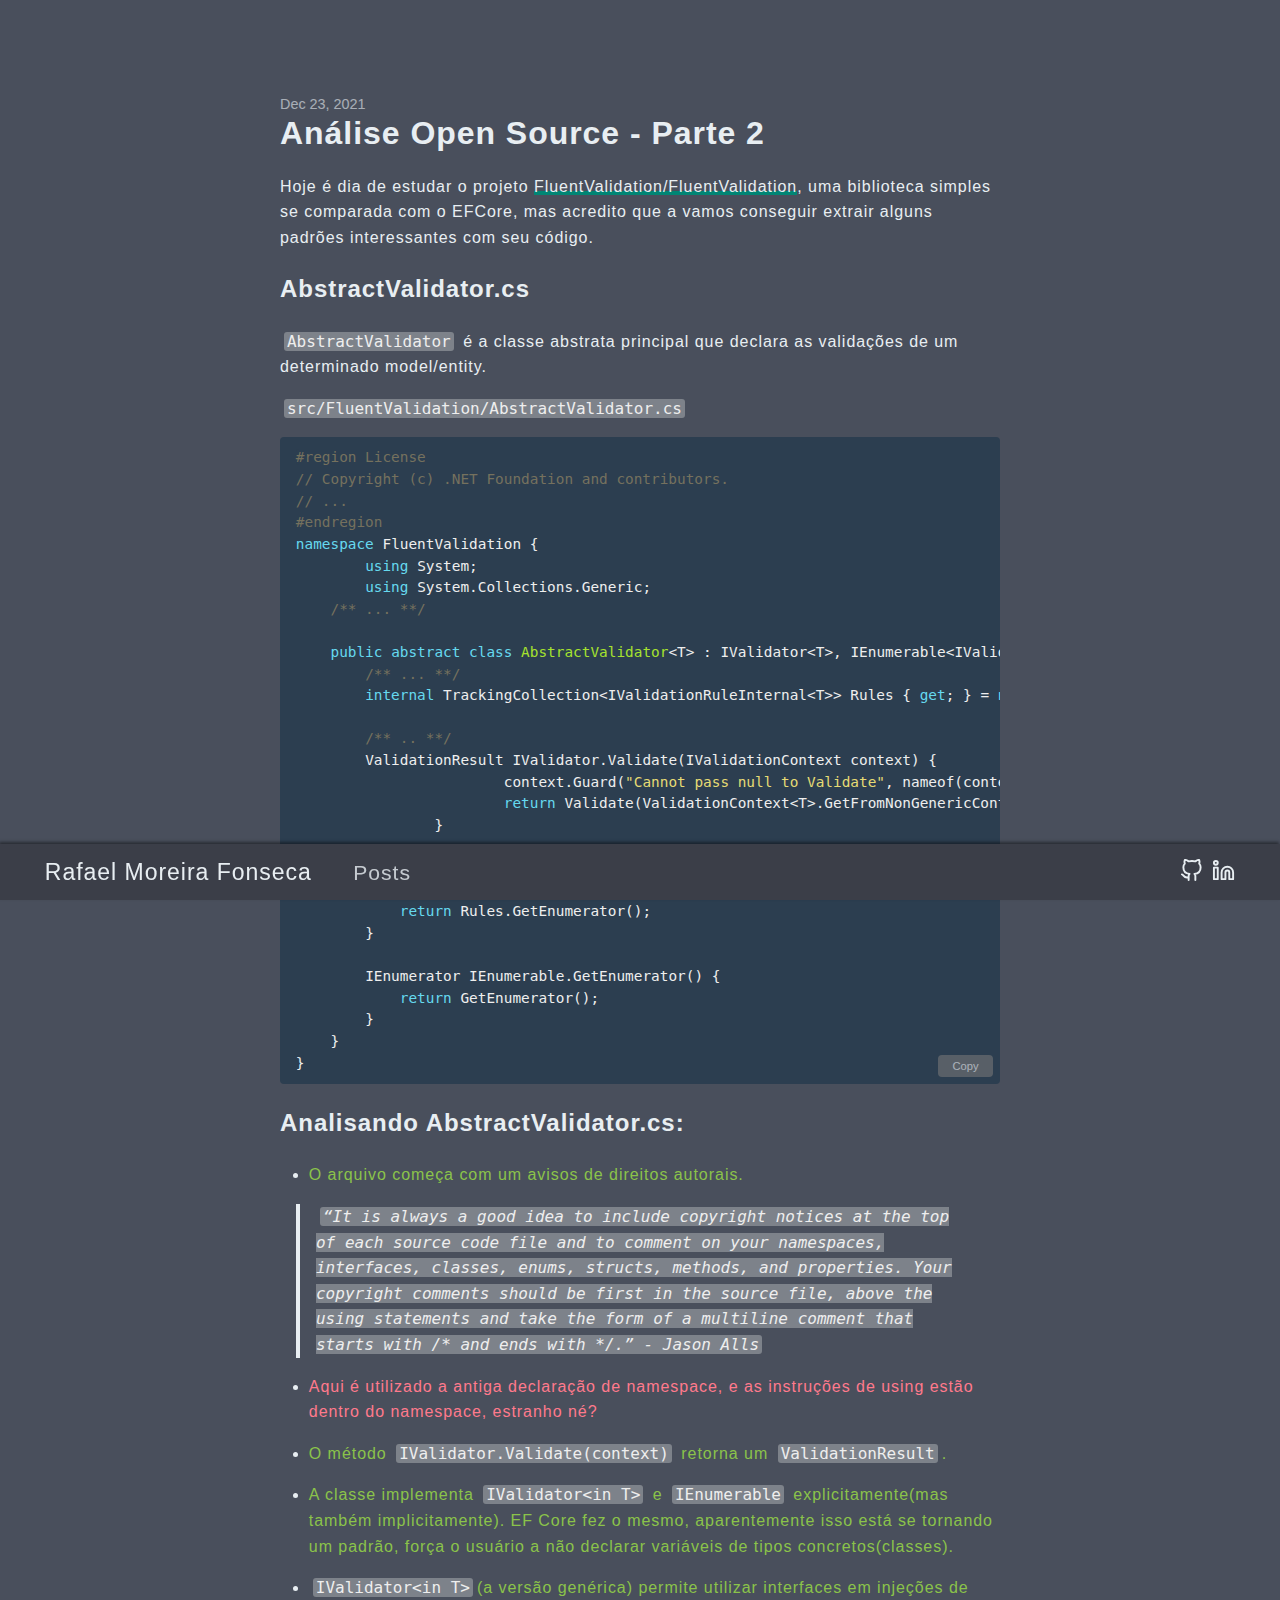
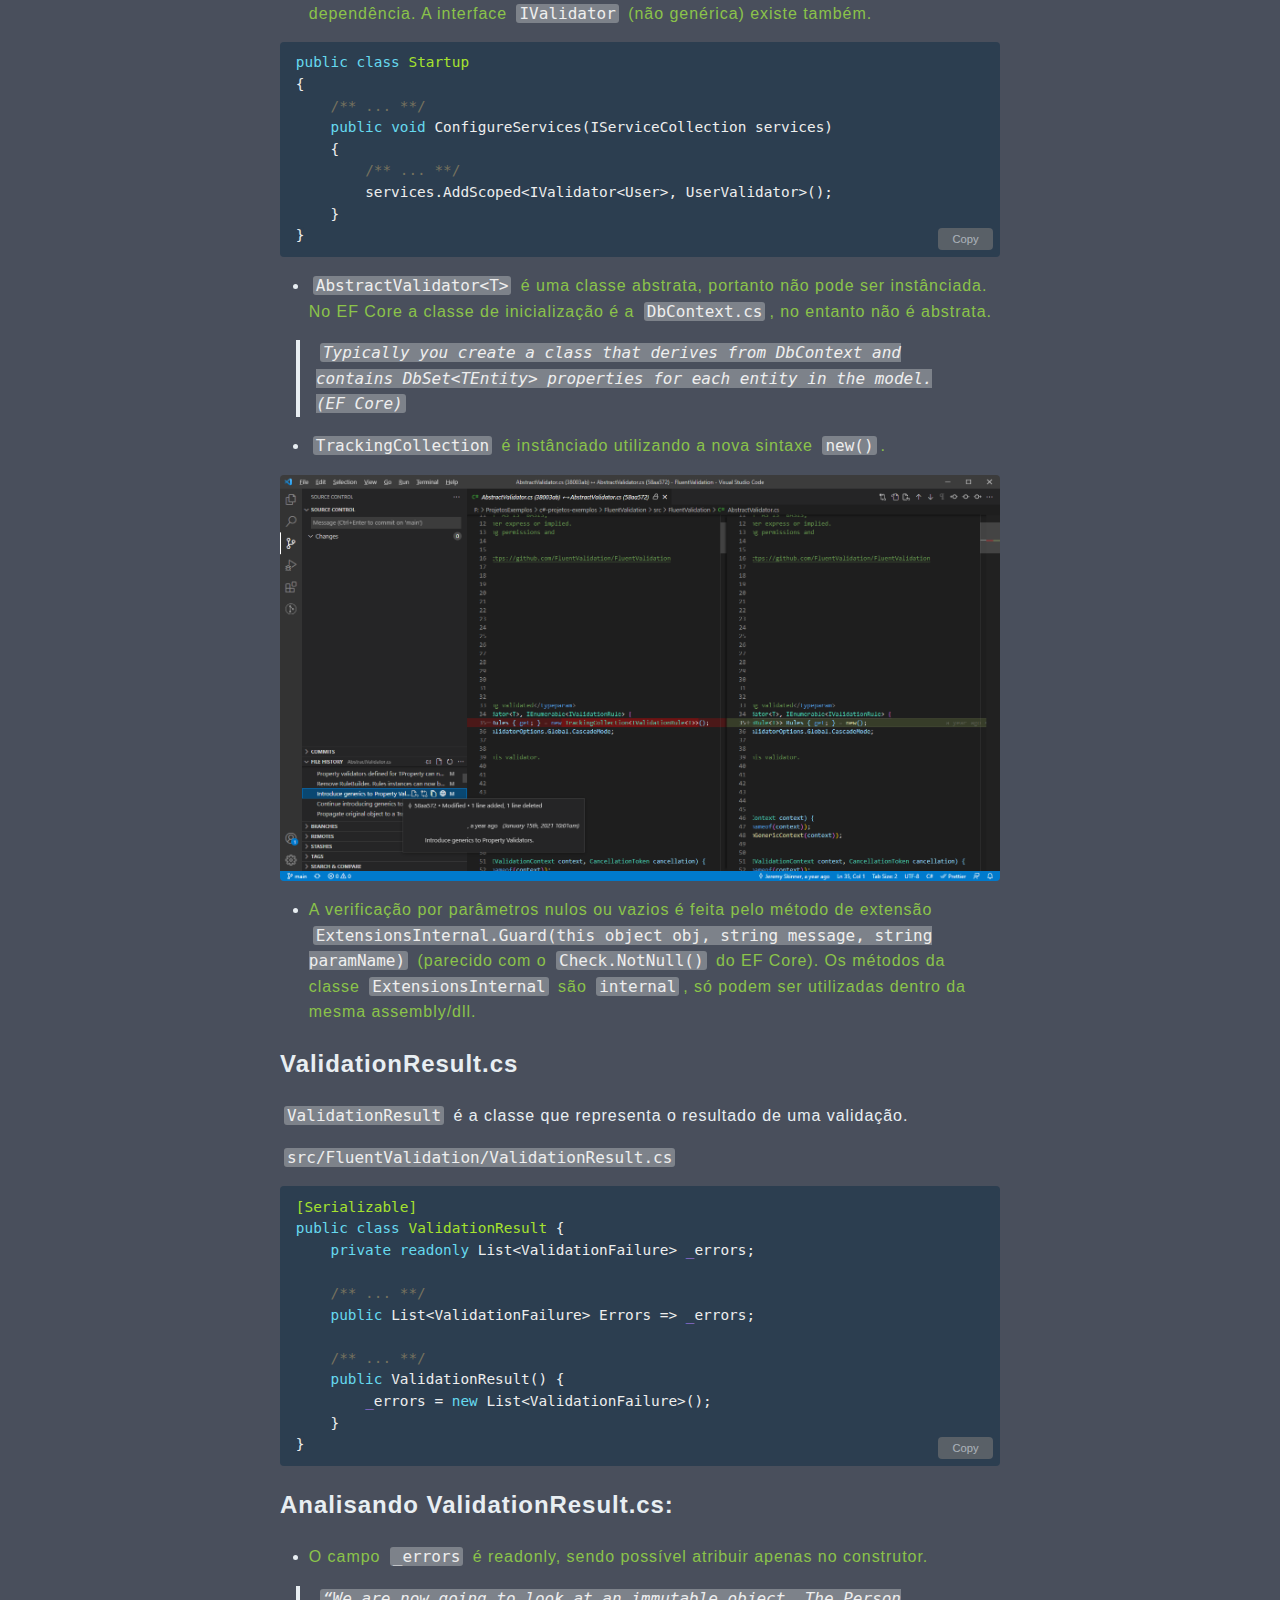
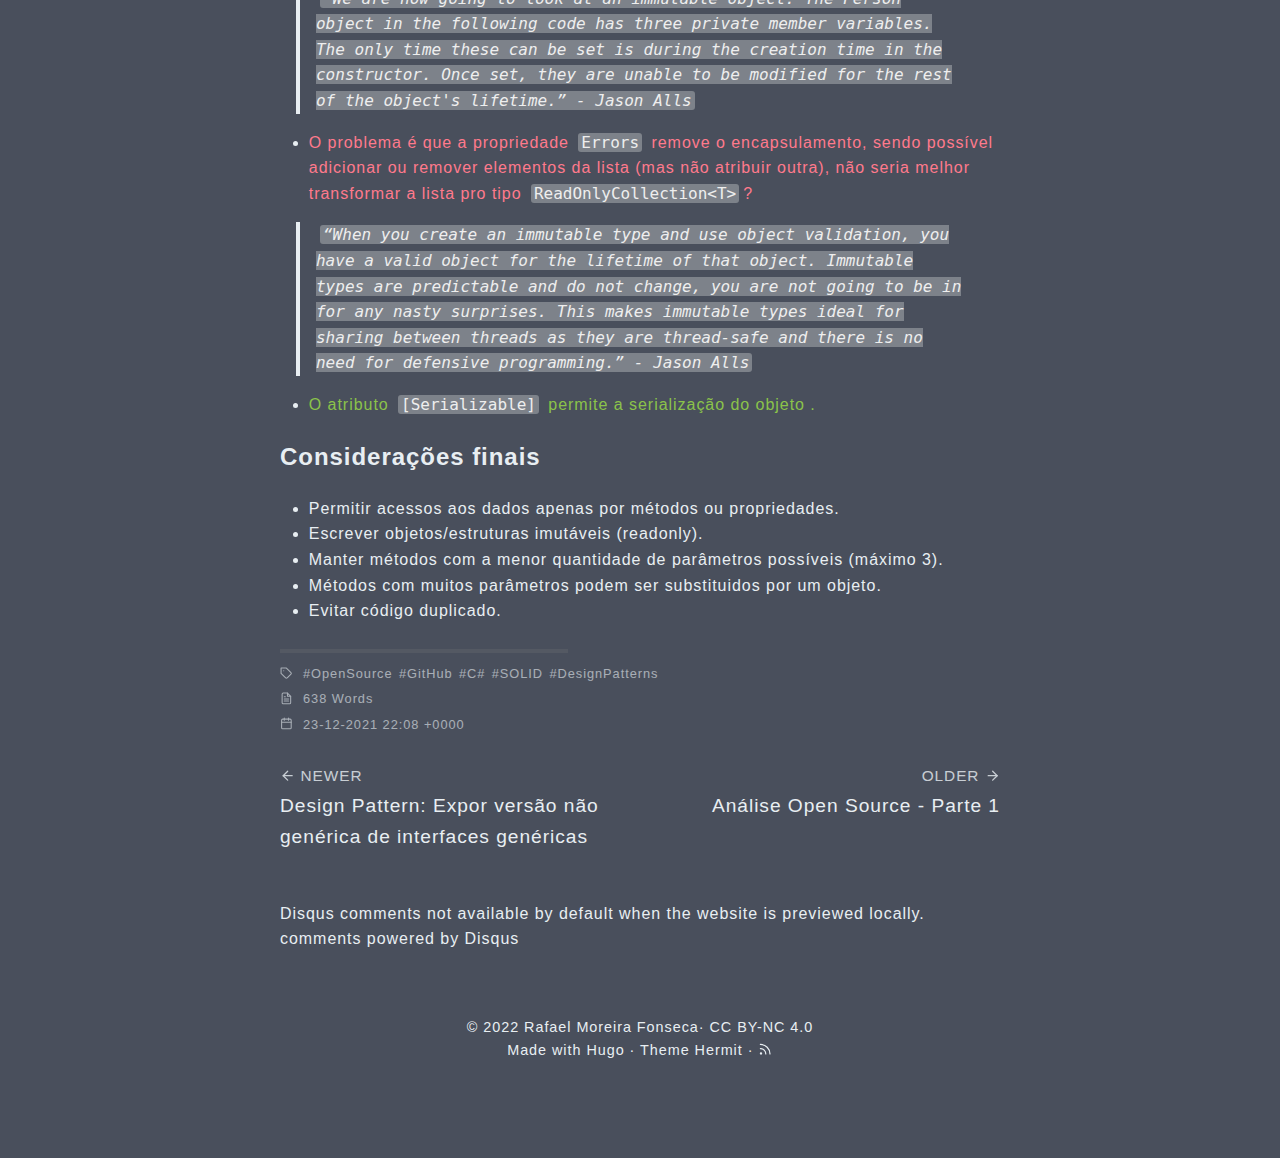
<file: posts/analise-open-source-parte-2/index.html>
<!doctype html><html lang=en-us>
<head>
<meta charset=utf-8>
<meta name=viewport content="width=device-width,initial-scale=1">
<meta http-equiv=x-ua-compatible content="ie=edge">
<meta name=theme-color content="#494f5c">
<meta name=msapplication-TileColor content="#494f5c">
<meta itemprop=name content="Análise Open Source - Parte 2">
<meta itemprop=description content="Hoje é dia de estudar o projeto FluentValidation/FluentValidation, uma biblioteca simples se comparada com o EFCore, mas acredito que a vamos conseguir extrair alguns padrões interessantes com seu código.
AbstractValidator.cs AbstractValidator é a classe abstrata principal que declara as validações de um determinado model/entity.
src/FluentValidation/AbstractValidator.cs
#region License // Copyright (c) .NET Foundation and contributors. // ... #endregion namespace FluentValidation { using System; using System.Collections.Generic; /** ... **/ public abstract class AbstractValidator<T> : IValidator<T>, IEnumerable<IValidationRule> { /** ."><meta itemprop=datePublished content="2021-12-23T22:08:00+00:00">
<meta itemprop=dateModified content="2021-12-23T22:08:00+00:00">
<meta itemprop=wordCount content="638">
<meta itemprop=keywords content="OpenSource,GitHub,C#,SOLID,DesignPatterns,"><meta property="og:title" content="Análise Open Source - Parte 2">
<meta property="og:description" content="Hoje é dia de estudar o projeto FluentValidation/FluentValidation, uma biblioteca simples se comparada com o EFCore, mas acredito que a vamos conseguir extrair alguns padrões interessantes com seu código.
AbstractValidator.cs AbstractValidator é a classe abstrata principal que declara as validações de um determinado model/entity.
src/FluentValidation/AbstractValidator.cs
#region License // Copyright (c) .NET Foundation and contributors. // ... #endregion namespace FluentValidation { using System; using System.Collections.Generic; /** ... **/ public abstract class AbstractValidator<T> : IValidator<T>, IEnumerable<IValidationRule> { /** .">
<meta property="og:type" content="article">
<meta property="og:url" content="https://rafaelmfonseca.github.io/posts/analise-open-source-parte-2/"><meta property="article:section" content="posts">
<meta property="article:published_time" content="2021-12-23T22:08:00+00:00">
<meta property="article:modified_time" content="2021-12-23T22:08:00+00:00">
<meta name=twitter:card content="summary">
<meta name=twitter:title content="Análise Open Source - Parte 2">
<meta name=twitter:description content="Hoje é dia de estudar o projeto FluentValidation/FluentValidation, uma biblioteca simples se comparada com o EFCore, mas acredito que a vamos conseguir extrair alguns padrões interessantes com seu código.
AbstractValidator.cs AbstractValidator é a classe abstrata principal que declara as validações de um determinado model/entity.
src/FluentValidation/AbstractValidator.cs
#region License // Copyright (c) .NET Foundation and contributors. // ... #endregion namespace FluentValidation { using System; using System.Collections.Generic; /** ... **/ public abstract class AbstractValidator<T> : IValidator<T>, IEnumerable<IValidationRule> { /** .">
<link rel=apple-touch-icon sizes=180x180 href=/apple-touch-icon.png>
<link rel=icon type=image/png sizes=32x32 href=/favicon-32x32.png>
<link rel=icon type=image/png sizes=16x16 href=/favicon-16x16.png>
<link rel=manifest href=/site.webmanifest>
<link rel=mask-icon href=/safari-pinned-tab.svg color>
<link rel="shortcut icon" href=/favicon.ico>
<title>Análise Open Source - Parte 2</title>
<link rel=stylesheet href=https://rafaelmfonseca.github.io/css/style.min.eac77496566fd7d5768fd650ddb0b2b181ca6a2d7c5fdd6fe6b8ba4bf47e566f.css integrity="sha256-6sd0llZv19V2j9ZQ3bCysYHKai18X91v5ri6S/R+Vm8=" crossorigin=anonymous>
<link rel=stylesheet href=https://rafaelmfonseca.github.io/css/disqusfix.css>
</head>
<body id=page>
<header id=site-header class="animated slideInUp">
<div class="hdr-wrapper section-inner">
<div class=hdr-left>
<div class=site-branding>
<a href=https://rafaelmfonseca.github.io/>Rafael Moreira Fonseca</a>
</div>
<nav class="site-nav hide-in-mobile">
<a href=https://rafaelmfonseca.github.io/posts/>Posts</a>
</nav>
</div>
<div class="hdr-right hdr-icons">
<span class="hdr-social hide-in-mobile"><a href=https://github.com/RafaelMFonseca target=_blank rel="noopener me" title=Github><svg xmlns="http://www.w3.org/2000/svg" class="feather" width="24" height="24" viewBox="0 0 24 24" fill="none" stroke="currentcolor" stroke-width="2" stroke-linecap="round" stroke-linejoin="round"><path d="M9 19c-5 1.5-5-2.5-7-3m14 6v-3.87a3.37 3.37.0 00-.94-2.61c3.14-.35 6.44-1.54 6.44-7A5.44 5.44.0 0020 4.77 5.07 5.07.0 0019.91 1S18.73.65 16 2.48a13.38 13.38.0 00-7 0C6.27.65 5.09 1 5.09 1A5.07 5.07.0 005 4.77 5.44 5.44.0 003.5 8.55c0 5.42 3.3 6.61 6.44 7A3.37 3.37.0 009 18.13V22"/></svg></a><a href=https://www.linkedin.com/in/rafael-moreira-fonseca/ target=_blank rel="noopener me" title=Linkedin><svg xmlns="http://www.w3.org/2000/svg" class="feather" width="24" height="24" viewBox="0 0 24 24" fill="none" stroke="currentcolor" stroke-width="2" stroke-linecap="round" stroke-linejoin="round"><path d="M16 8a6 6 0 016 6v7h-4v-7a2 2 0 00-2-2 2 2 0 00-2 2v7h-4v-7a6 6 0 016-6z"/><rect x="2" y="9" width="4" height="12"/><circle cx="4" cy="4" r="2"/></svg></a></span><button id=menu-btn class=hdr-btn title=Menu><svg xmlns="http://www.w3.org/2000/svg" width="24" height="24" viewBox="0 0 24 24" fill="none" stroke="currentcolor" stroke-width="2" stroke-linecap="round" stroke-linejoin="round" class="feather feather-menu"><line x1="3" y1="12" x2="21" y2="12"/><line x1="3" y1="6" x2="21" y2="6"/><line x1="3" y1="18" x2="21" y2="18"/></svg></button>
</div>
</div>
</header>
<div id=mobile-menu class="animated fast">
<ul>
<li><a href=https://rafaelmfonseca.github.io/posts/>Posts</a></li>
</ul>
</div>
<main class="site-main section-inner animated fadeIn faster">
<article class=thin>
<header class=post-header>
<div class=post-meta><span>Dec 23, 2021</span></div>
<h1>Análise Open Source - Parte 2</h1>
</header>
<div class=content>
<p>Hoje é dia de estudar o projeto <a href=https://github.com/FluentValidation/FluentValidation>FluentValidation/FluentValidation</a>, uma biblioteca simples se comparada com o EFCore, mas acredito que a vamos conseguir extrair alguns padrões interessantes com seu código.</p>
<h2 id=abstractvalidatorcs>AbstractValidator.cs<a href=#abstractvalidatorcs class=anchor aria-hidden=true><svg xmlns="http://www.w3.org/2000/svg" viewBox="0 0 24 24" fill="none" stroke="currentcolor" stroke-width="2" stroke-linecap="round" stroke-linejoin="round"><path d="M15 7h3a5 5 0 015 5 5 5 0 01-5 5h-3m-6 0H6a5 5 0 01-5-5 5 5 0 015-5h3"/><line x1="8" y1="12" x2="16" y2="12"/></svg></a></h2>
<p><code>AbstractValidator</code> é a classe abstrata principal que declara as validações de um determinado model/entity.</p>
<p><code>src/FluentValidation/AbstractValidator.cs</code></p>
<div class=highlight><pre tabindex=0 class=chroma><code class=language-csharp data-lang=csharp><span class=cp>#region License
</span><span class=cp></span><span class=c1>// Copyright (c) .NET Foundation and contributors.
</span><span class=c1>// ...
</span><span class=c1></span><span class=cp>#endregion
</span><span class=cp></span><span class=k>namespace</span> <span class=nn>FluentValidation</span> <span class=p>{</span>
	<span class=k>using</span> <span class=nn>System</span><span class=p>;</span>
	<span class=k>using</span> <span class=nn>System.Collections.Generic</span><span class=p>;</span>
    <span class=cm>/** ... **/</span>

    <span class=k>public</span> <span class=k>abstract</span> <span class=k>class</span> <span class=nc>AbstractValidator</span><span class=p>&lt;</span><span class=n>T</span><span class=p>&gt;</span> <span class=p>:</span> <span class=n>IValidator</span><span class=p>&lt;</span><span class=n>T</span><span class=p>&gt;,</span> <span class=n>IEnumerable</span><span class=p>&lt;</span><span class=n>IValidationRule</span><span class=p>&gt;</span> <span class=p>{</span>
        <span class=cm>/** ... **/</span>
        <span class=k>internal</span> <span class=n>TrackingCollection</span><span class=p>&lt;</span><span class=n>IValidationRuleInternal</span><span class=p>&lt;</span><span class=n>T</span><span class=p>&gt;&gt;</span> <span class=n>Rules</span> <span class=p>{</span> <span class=k>get</span><span class=p>;</span> <span class=p>}</span> <span class=p>=</span> <span class=k>new</span><span class=p>();</span>

        <span class=cm>/** .. **/</span>
        <span class=n>ValidationResult</span> <span class=n>IValidator</span><span class=p>.</span><span class=n>Validate</span><span class=p>(</span><span class=n>IValidationContext</span> <span class=n>context</span><span class=p>)</span> <span class=p>{</span>
			<span class=n>context</span><span class=p>.</span><span class=n>Guard</span><span class=p>(</span><span class=s>&#34;Cannot pass null to Validate&#34;</span><span class=p>,</span> <span class=n>nameof</span><span class=p>(</span><span class=n>context</span><span class=p>));</span>
			<span class=k>return</span> <span class=n>Validate</span><span class=p>(</span><span class=n>ValidationContext</span><span class=p>&lt;</span><span class=n>T</span><span class=p>&gt;.</span><span class=n>GetFromNonGenericContext</span><span class=p>(</span><span class=n>context</span><span class=p>));</span>
		<span class=p>}</span>

        <span class=cm>/** .. **/</span>
        <span class=k>public</span> <span class=n>IEnumerator</span><span class=p>&lt;</span><span class=n>IValidationRule</span><span class=p>&gt;</span> <span class=n>GetEnumerator</span><span class=p>()</span> <span class=p>{</span>
            <span class=k>return</span> <span class=n>Rules</span><span class=p>.</span><span class=n>GetEnumerator</span><span class=p>();</span>
        <span class=p>}</span>

        <span class=n>IEnumerator</span> <span class=n>IEnumerable</span><span class=p>.</span><span class=n>GetEnumerator</span><span class=p>()</span> <span class=p>{</span>
            <span class=k>return</span> <span class=n>GetEnumerator</span><span class=p>();</span>
        <span class=p>}</span>
    <span class=p>}</span>
<span class=p>}</span>
</code></pre></div><h2 id=analisando-abstractvalidatorcs>Analisando AbstractValidator.cs:<a href=#analisando-abstractvalidatorcs class=anchor aria-hidden=true><svg xmlns="http://www.w3.org/2000/svg" viewBox="0 0 24 24" fill="none" stroke="currentcolor" stroke-width="2" stroke-linecap="round" stroke-linejoin="round"><path d="M15 7h3a5 5 0 015 5 5 5 0 01-5 5h-3m-6 0H6a5 5 0 01-5-5 5 5 0 015-5h3"/><line x1="8" y1="12" x2="16" y2="12"/></svg></a></h2>
<ul>
<li><span style=color:#8bc34a>O arquivo começa com um avisos de direitos autorais.</span></li>
</ul>
<blockquote>
<p><code>“It is always a good idea to include copyright notices at the top of each source code file and to comment on your namespaces, interfaces, classes, enums, structs, methods, and properties. Your copyright comments should be first in the source file, above the using statements and take the form of a multiline comment that starts with /* and ends with */.” - Jason Alls</code></p>
</blockquote>
<ul>
<li>
<p><span style=color:#ff7a8c>Aqui é utilizado a antiga declaração de namespace, e as instruções de using estão dentro do namespace, estranho né?</span></p>
</li>
<li>
<p><span style=color:#8bc34a>O método <code>IValidator.Validate(context)</code> retorna um <code>ValidationResult</code>.</span></p>
</li>
<li>
<p><span style=color:#8bc34a>A classe implementa <code>IValidator&lt;in T></code> e <code>IEnumerable</code> explicitamente(mas também implicitamente). EF Core fez o mesmo, aparentemente isso está se tornando um padrão, força o usuário a não declarar variáveis de tipos concretos(classes).</span></p>
</li>
<li>
<p><span style=color:#8bc34a><code>IValidator&lt;in T></code>(a versão genérica) permite utilizar interfaces em injeções de dependência. A interface <code>IValidator</code> (não genérica) existe também.</span></p>
</li>
</ul>
<div class=highlight><pre tabindex=0 class=chroma><code class=language-csharp data-lang=csharp><span class=k>public</span> <span class=k>class</span> <span class=nc>Startup</span>
<span class=p>{</span>
    <span class=cm>/** ... **/</span>
    <span class=k>public</span> <span class=k>void</span> <span class=n>ConfigureServices</span><span class=p>(</span><span class=n>IServiceCollection</span> <span class=n>services</span><span class=p>)</span>
    <span class=p>{</span>
        <span class=cm>/** ... **/</span>
        <span class=n>services</span><span class=p>.</span><span class=n>AddScoped</span><span class=p>&lt;</span><span class=n>IValidator</span><span class=p>&lt;</span><span class=n>User</span><span class=p>&gt;,</span> <span class=n>UserValidator</span><span class=p>&gt;();</span>
    <span class=p>}</span>
<span class=p>}</span>
</code></pre></div><ul>
<li><span style=color:#8bc34a><code>AbstractValidator&lt;T></code> é uma classe abstrata, portanto não pode ser instânciada. No EF Core a classe de inicialização é a <code>DbContext.cs</code>, no entanto não é abstrata.</span></li>
</ul>
<blockquote>
<p><code>Typically you create a class that derives from DbContext and contains DbSet&lt;TEntity> properties for each entity in the model. (EF Core)</code></p>
</blockquote>
<ul>
<li><span style=color:#8bc34a><code>TrackingCollection</code> é instânciado utilizando a nova sintaxe <code>new()</code>.</span></li>
</ul>
<p><img src=2021-12-23-22-56-52.png alt></p>
<ul>
<li><span style=color:#8bc34a>A verificação por parâmetros nulos ou vazios é feita pelo método de extensão <code>ExtensionsInternal.Guard(this object obj, string message, string paramName)</code> (parecido com o <code>Check.NotNull()</code> do EF Core). Os métodos da classe <code>ExtensionsInternal</code> são <code>internal</code>, só podem ser utilizadas dentro da mesma assembly/dll.</span></li>
</ul>
<h2 id=validationresultcs>ValidationResult.cs<a href=#validationresultcs class=anchor aria-hidden=true><svg xmlns="http://www.w3.org/2000/svg" viewBox="0 0 24 24" fill="none" stroke="currentcolor" stroke-width="2" stroke-linecap="round" stroke-linejoin="round"><path d="M15 7h3a5 5 0 015 5 5 5 0 01-5 5h-3m-6 0H6a5 5 0 01-5-5 5 5 0 015-5h3"/><line x1="8" y1="12" x2="16" y2="12"/></svg></a></h2>
<p><code>ValidationResult</code> é a classe que representa o resultado de uma validação.</p>
<p><code>src/FluentValidation/ValidationResult.cs</code></p>
<div class=highlight><pre tabindex=0 class=chroma><code class=language-csharp data-lang=csharp><span class=na>[Serializable]</span>
<span class=k>public</span> <span class=k>class</span> <span class=nc>ValidationResult</span> <span class=p>{</span>
    <span class=k>private</span> <span class=k>readonly</span> <span class=n>List</span><span class=p>&lt;</span><span class=n>ValidationFailure</span><span class=p>&gt;</span> <span class=m>_</span><span class=n>errors</span><span class=p>;</span>

    <span class=cm>/** ... **/</span>
    <span class=k>public</span> <span class=n>List</span><span class=p>&lt;</span><span class=n>ValidationFailure</span><span class=p>&gt;</span> <span class=n>Errors</span> <span class=p>=&gt;</span> <span class=m>_</span><span class=n>errors</span><span class=p>;</span>

    <span class=cm>/** ... **/</span>
    <span class=k>public</span> <span class=n>ValidationResult</span><span class=p>()</span> <span class=p>{</span>
        <span class=m>_</span><span class=n>errors</span> <span class=p>=</span> <span class=k>new</span> <span class=n>List</span><span class=p>&lt;</span><span class=n>ValidationFailure</span><span class=p>&gt;();</span>
    <span class=p>}</span>
<span class=p>}</span>
</code></pre></div><h2 id=analisando-validationresultcs>Analisando ValidationResult.cs:<a href=#analisando-validationresultcs class=anchor aria-hidden=true><svg xmlns="http://www.w3.org/2000/svg" viewBox="0 0 24 24" fill="none" stroke="currentcolor" stroke-width="2" stroke-linecap="round" stroke-linejoin="round"><path d="M15 7h3a5 5 0 015 5 5 5 0 01-5 5h-3m-6 0H6a5 5 0 01-5-5 5 5 0 015-5h3"/><line x1="8" y1="12" x2="16" y2="12"/></svg></a></h2>
<ul>
<li><span style=color:#8bc34a>O campo <code>_errors</code> é readonly, sendo possível atribuir apenas no construtor.</span></li>
</ul>
<blockquote>
<p><code>“We are now going to look at an immutable object. The Person object in the following code has three private member variables. The only time these can be set is during the creation time in the constructor. Once set, they are unable to be modified for the rest of the object's lifetime.” - Jason Alls</code></p>
</blockquote>
<ul>
<li><span style=color:#ff7a8c>O problema é que a propriedade <code>Errors</code> remove o encapsulamento, sendo possível adicionar ou remover elementos da lista (mas não atribuir outra), não seria melhor transformar a lista pro tipo <code>ReadOnlyCollection&lt;T></code>?</span></li>
</ul>
<blockquote>
<p><code>“When you create an immutable type and use object validation, you have a valid object for the lifetime of that object. Immutable types are predictable and do not change, you are not going to be in for any nasty surprises. This makes immutable types ideal for sharing between threads as they are thread-safe and there is no need for defensive programming.” - Jason Alls</code></p>
</blockquote>
<ul>
<li><span style=color:#8bc34a>O atributo <code>[Serializable]</code> permite a serialização do objeto .</span></li>
</ul>
<h2 id=considerações-finais>Considerações finais<a href=#considerações-finais class=anchor aria-hidden=true><svg xmlns="http://www.w3.org/2000/svg" viewBox="0 0 24 24" fill="none" stroke="currentcolor" stroke-width="2" stroke-linecap="round" stroke-linejoin="round"><path d="M15 7h3a5 5 0 015 5 5 5 0 01-5 5h-3m-6 0H6a5 5 0 01-5-5 5 5 0 015-5h3"/><line x1="8" y1="12" x2="16" y2="12"/></svg></a></h2>
<ul>
<li>Permitir acessos aos dados apenas por métodos ou propriedades.</li>
<li>Escrever objetos/estruturas imutáveis (readonly).</li>
<li>Manter métodos com a menor quantidade de parâmetros possíveis (máximo 3).</li>
<li>Métodos com muitos parâmetros podem ser substituidos por um objeto.</li>
<li>Evitar código duplicado.</li>
</ul>
</div>
<hr class=post-end>
<footer class=post-info>
<p>
<svg xmlns="http://www.w3.org/2000/svg" width="24" height="24" viewBox="0 0 24 24" fill="none" stroke="currentcolor" stroke-width="2" stroke-linecap="round" stroke-linejoin="round" class="feather feather-tag meta-icon"><path d="M20.59 13.41l-7.17 7.17a2 2 0 01-2.83.0L2 12V2h10l8.59 8.59a2 2 0 010 2.82z"/><line x1="7" y1="7" x2="7" y2="7"/></svg><span class=tag><a href=https://rafaelmfonseca.github.io/tags/opensource>OpenSource</a></span><span class=tag><a href=https://rafaelmfonseca.github.io/tags/github>GitHub</a></span><span class=tag><a href=https://rafaelmfonseca.github.io/tags/c>C#</a></span><span class=tag><a href=https://rafaelmfonseca.github.io/tags/solid>SOLID</a></span><span class=tag><a href=https://rafaelmfonseca.github.io/tags/designpatterns>DesignPatterns</a></span>
</p>
<p><svg xmlns="http://www.w3.org/2000/svg" width="24" height="24" viewBox="0 0 24 24" fill="none" stroke="currentcolor" stroke-width="2" stroke-linecap="round" stroke-linejoin="round" class="feather feather-file-text"><path d="M14 2H6A2 2 0 004 4v16a2 2 0 002 2h12a2 2 0 002-2V8z"/><polyline points="14 2 14 8 20 8"/><line x1="16" y1="13" x2="8" y2="13"/><line x1="16" y1="17" x2="8" y2="17"/><polyline points="10 9 9 9 8 9"/></svg>638 Words</p>
<p><svg xmlns="http://www.w3.org/2000/svg" width="24" height="24" viewBox="0 0 24 24" fill="none" stroke="currentcolor" stroke-width="2" stroke-linecap="round" stroke-linejoin="round" class="feather feather-calendar"><rect x="3" y="4" width="18" height="18" rx="2" ry="2"/><line x1="16" y1="2" x2="16" y2="6"/><line x1="8" y1="2" x2="8" y2="6"/><line x1="3" y1="10" x2="21" y2="10"/></svg>23-12-2021 22:08 +0000</p>
</footer>
</article>
<div class="post-nav thin">
<a class=next-post href=https://rafaelmfonseca.github.io/posts/design-pattern-expor-versao-nao-generica-interfaces-generica/>
<span class=post-nav-label><svg xmlns="http://www.w3.org/2000/svg" width="24" height="24" viewBox="0 0 24 24" fill="none" stroke="currentcolor" stroke-width="2" stroke-linecap="round" stroke-linejoin="round" class="feather feather-arrow-left"><line x1="19" y1="12" x2="5" y2="12"/><polyline points="12 19 5 12 12 5"/></svg>&nbsp;Newer</span><br><span>Design Pattern: Expor versão não genérica de interfaces genéricas</span>
</a>
<a class=prev-post href=https://rafaelmfonseca.github.io/posts/analise-open-source-parte-1/>
<span class=post-nav-label>Older&nbsp;<svg xmlns="http://www.w3.org/2000/svg" width="24" height="24" viewBox="0 0 24 24" fill="none" stroke="currentcolor" stroke-width="2" stroke-linecap="round" stroke-linejoin="round" class="feather feather-arrow-right"><line x1="5" y1="12" x2="19" y2="12"/><polyline points="12 5 19 12 12 19"/></svg></span><br><span>Análise Open Source - Parte 1</span>
</a>
</div>
<div id=comments class=thin>
<div id=disqus_thread></div>
<script type=application/javascript>var disqus_config=function(){};(function(){if(["localhost","127.0.0.1"].indexOf(window.location.hostname)!=-1){document.getElementById('disqus_thread').innerHTML='Disqus comments not available by default when the website is previewed locally.';return}var b=document,a=b.createElement('script');a.async=!0,a.src='//rafaelmfonseca.disqus.com/embed.js',a.setAttribute('data-timestamp',+new Date),(b.head||b.body).appendChild(a)})()</script>
<noscript>Please enable JavaScript to view the <a href=https://disqus.com/?ref_noscript>comments powered by Disqus.</a></noscript>
<a href=https://disqus.com class=dsq-brlink>comments powered by <span class=logo-disqus>Disqus</span></a>
</div>
</main>
<footer id=site-footer class="section-inner thin animated fadeIn faster">
<p>&copy; 2022 <a href=https://rafaelmfonseca.github.io/>Rafael Moreira Fonseca</a>&#183; <a href=https://creativecommons.org/licenses/by-nc/4.0/ target=_blank rel=noopener>CC BY-NC 4.0</a></p>
<p>
Made with <a href=https://gohugo.io/ target=_blank rel=noopener>Hugo</a> &#183; Theme <a href=https://github.com/Track3/hermit target=_blank rel=noopener>Hermit</a> &#183; <a href=https://rafaelmfonseca.github.io/posts/index.xml target=_blank title=rss><svg xmlns="http://www.w3.org/2000/svg" width="24" height="24" viewBox="0 0 24 24" fill="none" stroke="currentcolor" stroke-width="2" stroke-linecap="round" stroke-linejoin="round" class="feather feather-rss"><path d="M4 11a9 9 0 019 9"/><path d="M4 4a16 16 0 0116 16"/><circle cx="5" cy="19" r="1"/></svg></a>
</p>
</footer>
<script src=https://rafaelmfonseca.github.io/js/bundle.min.7d8545daa55d62427355498dd8da13f98ff79a7938ce7d2a5e2ae1ec0de3beb8.js integrity="sha256-fYVF2qVdYkJzVUmN2NoT+Y/3mnk4zn0qXirh7A3jvrg=" crossorigin=anonymous></script>
</body>
</html>
</file>
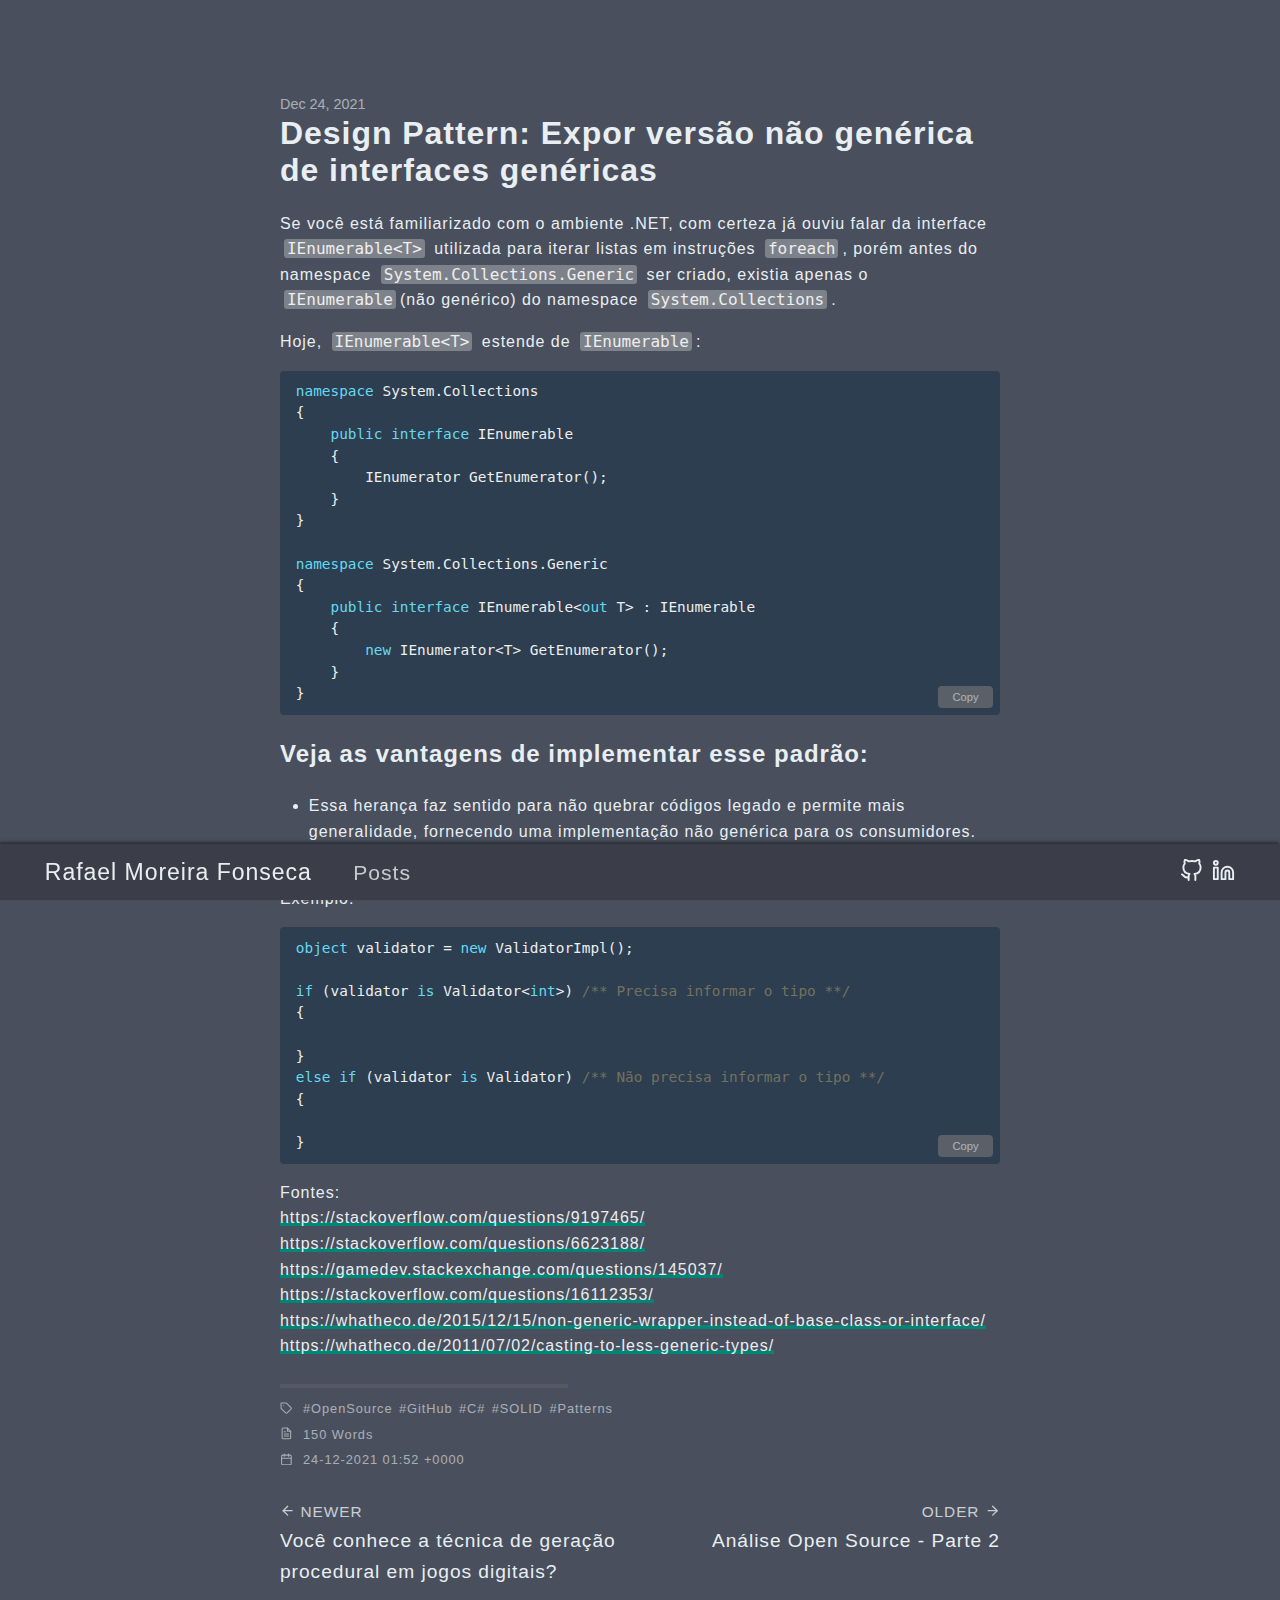
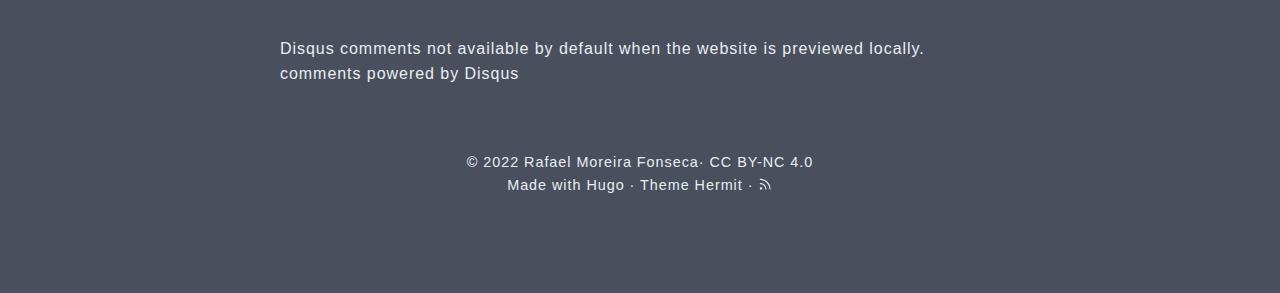
<file: posts/design-pattern-expor-versao-nao-generica-interfaces-generica/index.html>
<!doctype html><html lang=en-us>
<head>
<meta charset=utf-8>
<meta name=viewport content="width=device-width,initial-scale=1">
<meta http-equiv=x-ua-compatible content="ie=edge">
<meta name=theme-color content="#494f5c">
<meta name=msapplication-TileColor content="#494f5c">
<meta itemprop=name content="Design Pattern: Expor versão não genérica de interfaces genéricas">
<meta itemprop=description content="Se você está familiarizado com o ambiente .NET, com certeza já ouviu falar da interface IEnumerable<T> utilizada para iterar listas em instruções foreach, porém antes do namespace System.Collections.Generic ser criado, existia apenas o IEnumerable(não genérico) do namespace System.Collections.
Hoje, IEnumerable<T> estende de IEnumerable:
namespace System.Collections { public interface IEnumerable { IEnumerator GetEnumerator(); } } namespace System.Collections.Generic { public interface IEnumerable<out T> : IEnumerable { new IEnumerator<T> GetEnumerator(); } } Veja as vantagens de implementar esse padrão:  Essa herança faz sentido para não quebrar códigos legado e permite mais generalidade, fornecendo uma implementação não genérica para os consumidores."><meta itemprop=datePublished content="2021-12-24T01:52:00+00:00">
<meta itemprop=dateModified content="2021-12-24T01:52:00+00:00">
<meta itemprop=wordCount content="150">
<meta itemprop=keywords content="OpenSource,GitHub,C#,SOLID,Patterns,"><meta property="og:title" content="Design Pattern: Expor versão não genérica de interfaces genéricas">
<meta property="og:description" content="Se você está familiarizado com o ambiente .NET, com certeza já ouviu falar da interface IEnumerable<T> utilizada para iterar listas em instruções foreach, porém antes do namespace System.Collections.Generic ser criado, existia apenas o IEnumerable(não genérico) do namespace System.Collections.
Hoje, IEnumerable<T> estende de IEnumerable:
namespace System.Collections { public interface IEnumerable { IEnumerator GetEnumerator(); } } namespace System.Collections.Generic { public interface IEnumerable<out T> : IEnumerable { new IEnumerator<T> GetEnumerator(); } } Veja as vantagens de implementar esse padrão:  Essa herança faz sentido para não quebrar códigos legado e permite mais generalidade, fornecendo uma implementação não genérica para os consumidores.">
<meta property="og:type" content="article">
<meta property="og:url" content="https://rafaelmfonseca.github.io/posts/design-pattern-expor-versao-nao-generica-interfaces-generica/"><meta property="article:section" content="posts">
<meta property="article:published_time" content="2021-12-24T01:52:00+00:00">
<meta property="article:modified_time" content="2021-12-24T01:52:00+00:00">
<meta name=twitter:card content="summary">
<meta name=twitter:title content="Design Pattern: Expor versão não genérica de interfaces genéricas">
<meta name=twitter:description content="Se você está familiarizado com o ambiente .NET, com certeza já ouviu falar da interface IEnumerable<T> utilizada para iterar listas em instruções foreach, porém antes do namespace System.Collections.Generic ser criado, existia apenas o IEnumerable(não genérico) do namespace System.Collections.
Hoje, IEnumerable<T> estende de IEnumerable:
namespace System.Collections { public interface IEnumerable { IEnumerator GetEnumerator(); } } namespace System.Collections.Generic { public interface IEnumerable<out T> : IEnumerable { new IEnumerator<T> GetEnumerator(); } } Veja as vantagens de implementar esse padrão:  Essa herança faz sentido para não quebrar códigos legado e permite mais generalidade, fornecendo uma implementação não genérica para os consumidores.">
<link rel=apple-touch-icon sizes=180x180 href=/apple-touch-icon.png>
<link rel=icon type=image/png sizes=32x32 href=/favicon-32x32.png>
<link rel=icon type=image/png sizes=16x16 href=/favicon-16x16.png>
<link rel=manifest href=/site.webmanifest>
<link rel=mask-icon href=/safari-pinned-tab.svg color>
<link rel="shortcut icon" href=/favicon.ico>
<title>Design Pattern: Expor versão não genérica de interfaces genéricas</title>
<link rel=stylesheet href=https://rafaelmfonseca.github.io/css/style.min.eac77496566fd7d5768fd650ddb0b2b181ca6a2d7c5fdd6fe6b8ba4bf47e566f.css integrity="sha256-6sd0llZv19V2j9ZQ3bCysYHKai18X91v5ri6S/R+Vm8=" crossorigin=anonymous>
<link rel=stylesheet href=https://rafaelmfonseca.github.io/css/disqusfix.css>
</head>
<body id=page>
<header id=site-header class="animated slideInUp">
<div class="hdr-wrapper section-inner">
<div class=hdr-left>
<div class=site-branding>
<a href=https://rafaelmfonseca.github.io/>Rafael Moreira Fonseca</a>
</div>
<nav class="site-nav hide-in-mobile">
<a href=https://rafaelmfonseca.github.io/posts/>Posts</a>
</nav>
</div>
<div class="hdr-right hdr-icons">
<span class="hdr-social hide-in-mobile"><a href=https://github.com/RafaelMFonseca target=_blank rel="noopener me" title=Github><svg xmlns="http://www.w3.org/2000/svg" class="feather" width="24" height="24" viewBox="0 0 24 24" fill="none" stroke="currentcolor" stroke-width="2" stroke-linecap="round" stroke-linejoin="round"><path d="M9 19c-5 1.5-5-2.5-7-3m14 6v-3.87a3.37 3.37.0 00-.94-2.61c3.14-.35 6.44-1.54 6.44-7A5.44 5.44.0 0020 4.77 5.07 5.07.0 0019.91 1S18.73.65 16 2.48a13.38 13.38.0 00-7 0C6.27.65 5.09 1 5.09 1A5.07 5.07.0 005 4.77 5.44 5.44.0 003.5 8.55c0 5.42 3.3 6.61 6.44 7A3.37 3.37.0 009 18.13V22"/></svg></a><a href=https://www.linkedin.com/in/rafael-moreira-fonseca/ target=_blank rel="noopener me" title=Linkedin><svg xmlns="http://www.w3.org/2000/svg" class="feather" width="24" height="24" viewBox="0 0 24 24" fill="none" stroke="currentcolor" stroke-width="2" stroke-linecap="round" stroke-linejoin="round"><path d="M16 8a6 6 0 016 6v7h-4v-7a2 2 0 00-2-2 2 2 0 00-2 2v7h-4v-7a6 6 0 016-6z"/><rect x="2" y="9" width="4" height="12"/><circle cx="4" cy="4" r="2"/></svg></a></span><button id=menu-btn class=hdr-btn title=Menu><svg xmlns="http://www.w3.org/2000/svg" width="24" height="24" viewBox="0 0 24 24" fill="none" stroke="currentcolor" stroke-width="2" stroke-linecap="round" stroke-linejoin="round" class="feather feather-menu"><line x1="3" y1="12" x2="21" y2="12"/><line x1="3" y1="6" x2="21" y2="6"/><line x1="3" y1="18" x2="21" y2="18"/></svg></button>
</div>
</div>
</header>
<div id=mobile-menu class="animated fast">
<ul>
<li><a href=https://rafaelmfonseca.github.io/posts/>Posts</a></li>
</ul>
</div>
<main class="site-main section-inner animated fadeIn faster">
<article class=thin>
<header class=post-header>
<div class=post-meta><span>Dec 24, 2021</span></div>
<h1>Design Pattern: Expor versão não genérica de interfaces genéricas</h1>
</header>
<div class=content>
<p>Se você está familiarizado com o ambiente .NET, com certeza já ouviu falar da interface <code>IEnumerable&lt;T></code> utilizada para iterar listas em instruções <code>foreach</code>, porém antes do namespace <code>System.Collections.Generic</code> ser criado, existia apenas o <code>IEnumerable</code>(não genérico) do namespace <code>System.Collections</code>.</p>
<p>Hoje, <code>IEnumerable&lt;T></code> estende de <code>IEnumerable</code>:</p>
<div class=highlight><pre tabindex=0 class=chroma><code class=language-csharp data-lang=csharp><span class=k>namespace</span> <span class=nn>System.Collections</span>
<span class=p>{</span>
    <span class=k>public</span> <span class=k>interface</span> <span class=n>IEnumerable</span>
    <span class=p>{</span>
        <span class=n>IEnumerator</span> <span class=n>GetEnumerator</span><span class=p>();</span>
    <span class=p>}</span>
<span class=p>}</span>

<span class=k>namespace</span> <span class=nn>System.Collections.Generic</span>
<span class=p>{</span>
    <span class=k>public</span> <span class=k>interface</span> <span class=n>IEnumerable</span><span class=p>&lt;</span><span class=k>out</span> <span class=n>T</span><span class=p>&gt;</span> <span class=p>:</span> <span class=n>IEnumerable</span>
    <span class=p>{</span>
        <span class=k>new</span> <span class=n>IEnumerator</span><span class=p>&lt;</span><span class=n>T</span><span class=p>&gt;</span> <span class=n>GetEnumerator</span><span class=p>();</span>
    <span class=p>}</span>
<span class=p>}</span>
</code></pre></div><h2 id=veja-as-vantagens-de-implementar-esse-padrão>Veja as vantagens de implementar esse padrão:<a href=#veja-as-vantagens-de-implementar-esse-padrão class=anchor aria-hidden=true><svg xmlns="http://www.w3.org/2000/svg" viewBox="0 0 24 24" fill="none" stroke="currentcolor" stroke-width="2" stroke-linecap="round" stroke-linejoin="round"><path d="M15 7h3a5 5 0 015 5 5 5 0 01-5 5h-3m-6 0H6a5 5 0 01-5-5 5 5 0 015-5h3"/><line x1="8" y1="12" x2="16" y2="12"/></svg></a></h2>
<ul>
<li>Essa herança faz sentido para não quebrar códigos legado e permite mais generalidade, fornecendo uma implementação não genérica para os consumidores.</li>
<li>Durante o uso do operador <code>is</code>, não é necessário informar o tipo do genérico.</li>
</ul>
<p>Exemplo:</p>
<div class=highlight><pre tabindex=0 class=chroma><code class=language-csharp data-lang=csharp><span class=kt>object</span> <span class=n>validator</span> <span class=p>=</span> <span class=k>new</span> <span class=n>ValidatorImpl</span><span class=p>();</span>

<span class=k>if</span> <span class=p>(</span><span class=n>validator</span> <span class=k>is</span> <span class=n>Validator</span><span class=p>&lt;</span><span class=kt>int</span><span class=p>&gt;)</span> <span class=cm>/** Precisa informar o tipo **/</span>
<span class=p>{</span>

<span class=p>}</span>
<span class=k>else</span> <span class=k>if</span> <span class=p>(</span><span class=n>validator</span> <span class=k>is</span> <span class=n>Validator</span><span class=p>)</span> <span class=cm>/** Não precisa informar o tipo **/</span>
<span class=p>{</span>

<span class=p>}</span>
</code></pre></div><p>Fontes: <br>
<a href=https://stackoverflow.com/questions/9197465/>https://stackoverflow.com/questions/9197465/</a> <br>
<a href=https://stackoverflow.com/questions/6623188/>https://stackoverflow.com/questions/6623188/</a> <br>
<a href=https://gamedev.stackexchange.com/questions/145037/>https://gamedev.stackexchange.com/questions/145037/</a> <br>
<a href=https://stackoverflow.com/questions/16112353/>https://stackoverflow.com/questions/16112353/</a> <br>
<a href=https://whatheco.de/2015/12/15/non-generic-wrapper-instead-of-base-class-or-interface/>https://whatheco.de/2015/12/15/non-generic-wrapper-instead-of-base-class-or-interface/</a> <br>
<a href=https://whatheco.de/2011/07/02/casting-to-less-generic-types/>https://whatheco.de/2011/07/02/casting-to-less-generic-types/</a> <br></p>
</div>
<hr class=post-end>
<footer class=post-info>
<p>
<svg xmlns="http://www.w3.org/2000/svg" width="24" height="24" viewBox="0 0 24 24" fill="none" stroke="currentcolor" stroke-width="2" stroke-linecap="round" stroke-linejoin="round" class="feather feather-tag meta-icon"><path d="M20.59 13.41l-7.17 7.17a2 2 0 01-2.83.0L2 12V2h10l8.59 8.59a2 2 0 010 2.82z"/><line x1="7" y1="7" x2="7" y2="7"/></svg><span class=tag><a href=https://rafaelmfonseca.github.io/tags/opensource>OpenSource</a></span><span class=tag><a href=https://rafaelmfonseca.github.io/tags/github>GitHub</a></span><span class=tag><a href=https://rafaelmfonseca.github.io/tags/c>C#</a></span><span class=tag><a href=https://rafaelmfonseca.github.io/tags/solid>SOLID</a></span><span class=tag><a href=https://rafaelmfonseca.github.io/tags/patterns>Patterns</a></span>
</p>
<p><svg xmlns="http://www.w3.org/2000/svg" width="24" height="24" viewBox="0 0 24 24" fill="none" stroke="currentcolor" stroke-width="2" stroke-linecap="round" stroke-linejoin="round" class="feather feather-file-text"><path d="M14 2H6A2 2 0 004 4v16a2 2 0 002 2h12a2 2 0 002-2V8z"/><polyline points="14 2 14 8 20 8"/><line x1="16" y1="13" x2="8" y2="13"/><line x1="16" y1="17" x2="8" y2="17"/><polyline points="10 9 9 9 8 9"/></svg>150 Words</p>
<p><svg xmlns="http://www.w3.org/2000/svg" width="24" height="24" viewBox="0 0 24 24" fill="none" stroke="currentcolor" stroke-width="2" stroke-linecap="round" stroke-linejoin="round" class="feather feather-calendar"><rect x="3" y="4" width="18" height="18" rx="2" ry="2"/><line x1="16" y1="2" x2="16" y2="6"/><line x1="8" y1="2" x2="8" y2="6"/><line x1="3" y1="10" x2="21" y2="10"/></svg>24-12-2021 01:52 +0000</p>
</footer>
</article>
<div class="post-nav thin">
<a class=next-post href=https://rafaelmfonseca.github.io/posts/geracao-procedural/>
<span class=post-nav-label><svg xmlns="http://www.w3.org/2000/svg" width="24" height="24" viewBox="0 0 24 24" fill="none" stroke="currentcolor" stroke-width="2" stroke-linecap="round" stroke-linejoin="round" class="feather feather-arrow-left"><line x1="19" y1="12" x2="5" y2="12"/><polyline points="12 19 5 12 12 5"/></svg>&nbsp;Newer</span><br><span>Você conhece a técnica de geração procedural em jogos digitais?</span>
</a>
<a class=prev-post href=https://rafaelmfonseca.github.io/posts/analise-open-source-parte-2/>
<span class=post-nav-label>Older&nbsp;<svg xmlns="http://www.w3.org/2000/svg" width="24" height="24" viewBox="0 0 24 24" fill="none" stroke="currentcolor" stroke-width="2" stroke-linecap="round" stroke-linejoin="round" class="feather feather-arrow-right"><line x1="5" y1="12" x2="19" y2="12"/><polyline points="12 5 19 12 12 19"/></svg></span><br><span>Análise Open Source - Parte 2</span>
</a>
</div>
<div id=comments class=thin>
<div id=disqus_thread></div>
<script type=application/javascript>var disqus_config=function(){};(function(){if(["localhost","127.0.0.1"].indexOf(window.location.hostname)!=-1){document.getElementById('disqus_thread').innerHTML='Disqus comments not available by default when the website is previewed locally.';return}var b=document,a=b.createElement('script');a.async=!0,a.src='//rafaelmfonseca.disqus.com/embed.js',a.setAttribute('data-timestamp',+new Date),(b.head||b.body).appendChild(a)})()</script>
<noscript>Please enable JavaScript to view the <a href=https://disqus.com/?ref_noscript>comments powered by Disqus.</a></noscript>
<a href=https://disqus.com class=dsq-brlink>comments powered by <span class=logo-disqus>Disqus</span></a>
</div>
</main>
<footer id=site-footer class="section-inner thin animated fadeIn faster">
<p>&copy; 2022 <a href=https://rafaelmfonseca.github.io/>Rafael Moreira Fonseca</a>&#183; <a href=https://creativecommons.org/licenses/by-nc/4.0/ target=_blank rel=noopener>CC BY-NC 4.0</a></p>
<p>
Made with <a href=https://gohugo.io/ target=_blank rel=noopener>Hugo</a> &#183; Theme <a href=https://github.com/Track3/hermit target=_blank rel=noopener>Hermit</a> &#183; <a href=https://rafaelmfonseca.github.io/posts/index.xml target=_blank title=rss><svg xmlns="http://www.w3.org/2000/svg" width="24" height="24" viewBox="0 0 24 24" fill="none" stroke="currentcolor" stroke-width="2" stroke-linecap="round" stroke-linejoin="round" class="feather feather-rss"><path d="M4 11a9 9 0 019 9"/><path d="M4 4a16 16 0 0116 16"/><circle cx="5" cy="19" r="1"/></svg></a>
</p>
</footer>
<script src=https://rafaelmfonseca.github.io/js/bundle.min.7d8545daa55d62427355498dd8da13f98ff79a7938ce7d2a5e2ae1ec0de3beb8.js integrity="sha256-fYVF2qVdYkJzVUmN2NoT+Y/3mnk4zn0qXirh7A3jvrg=" crossorigin=anonymous></script>
</body>
</html>
</file>
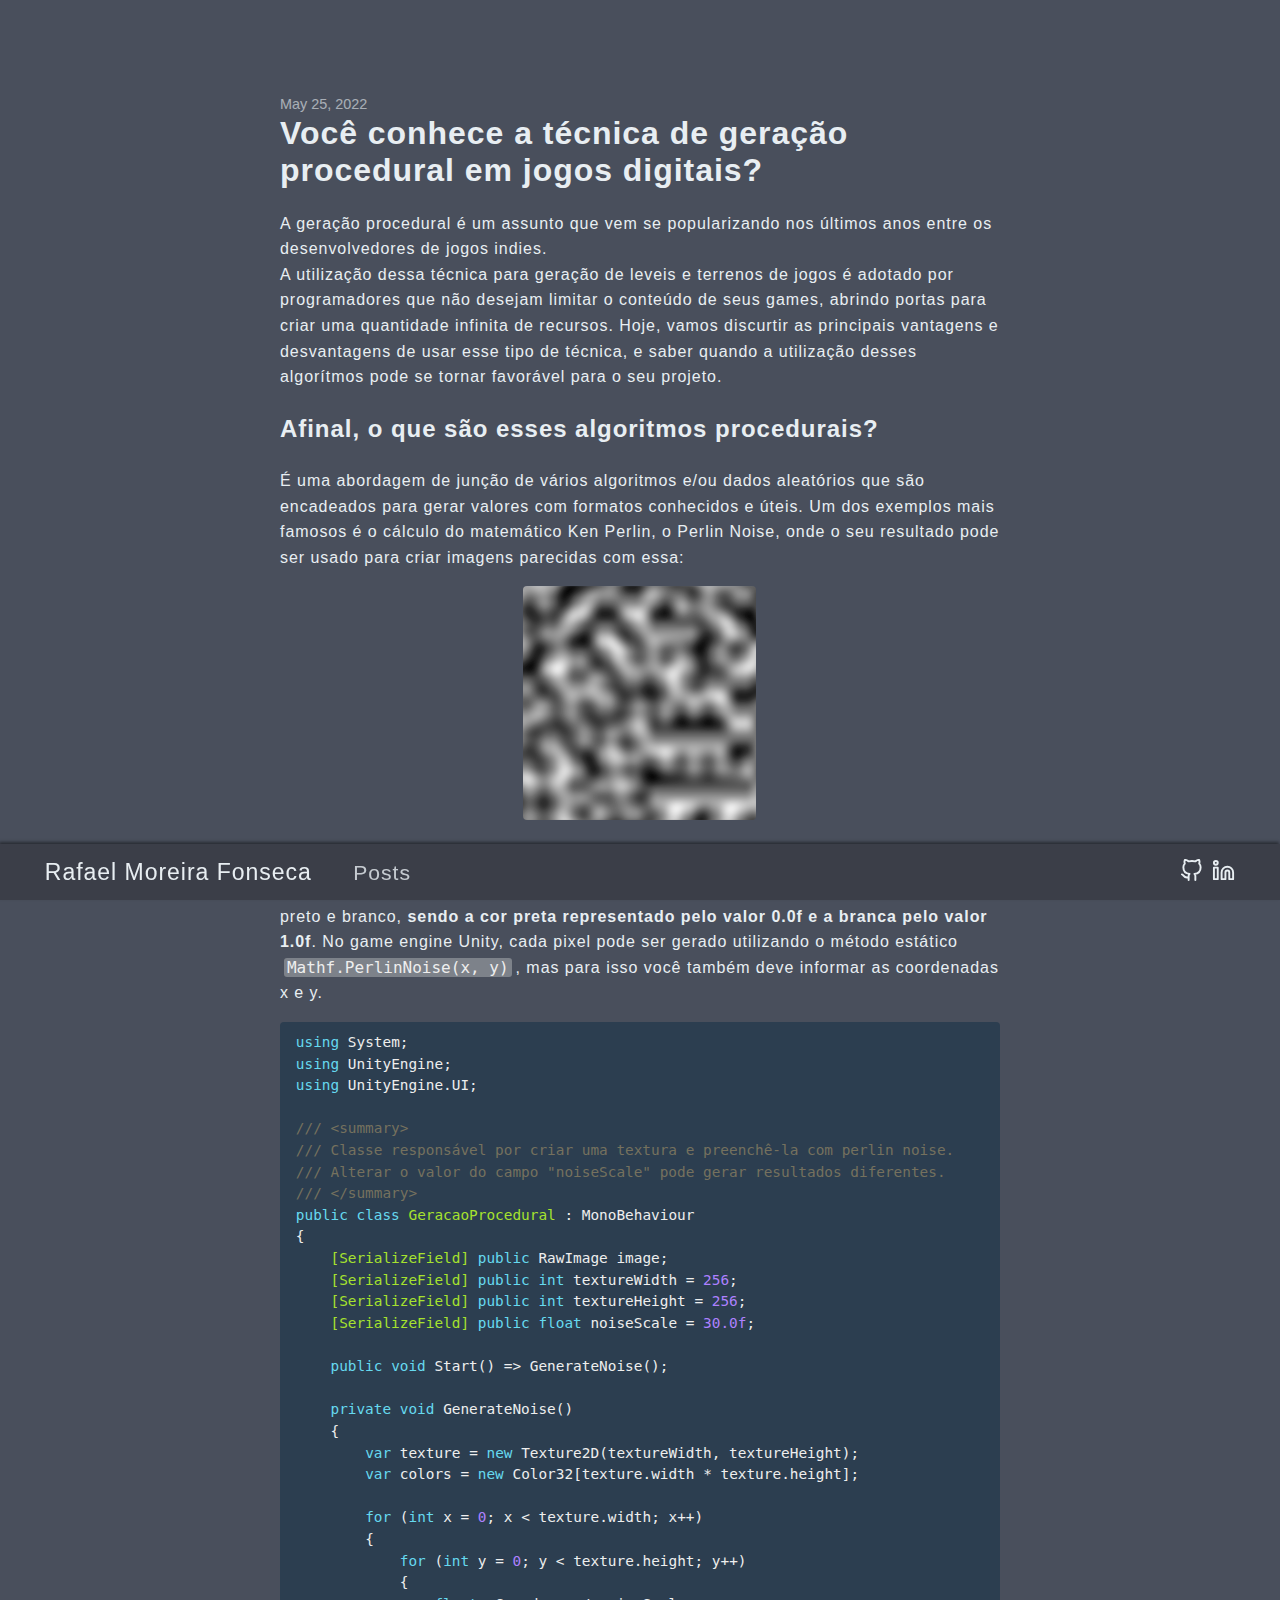
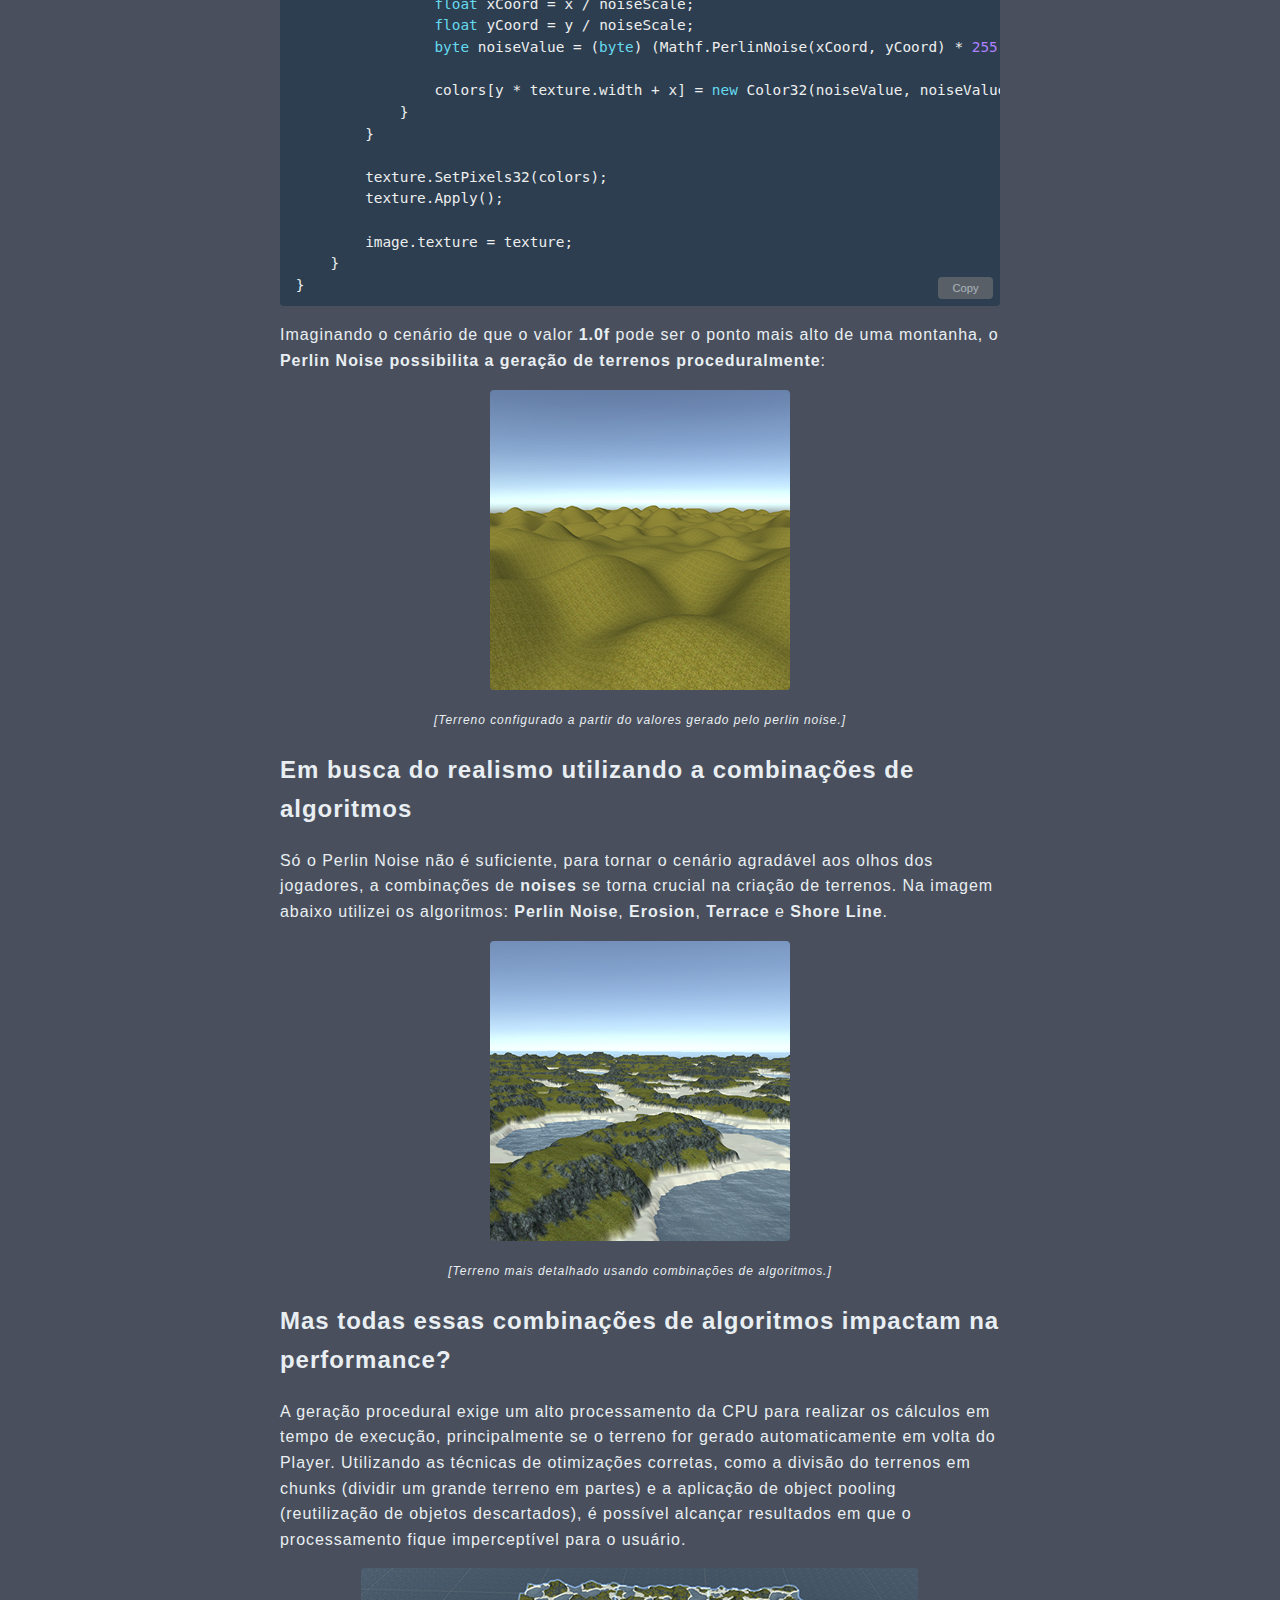
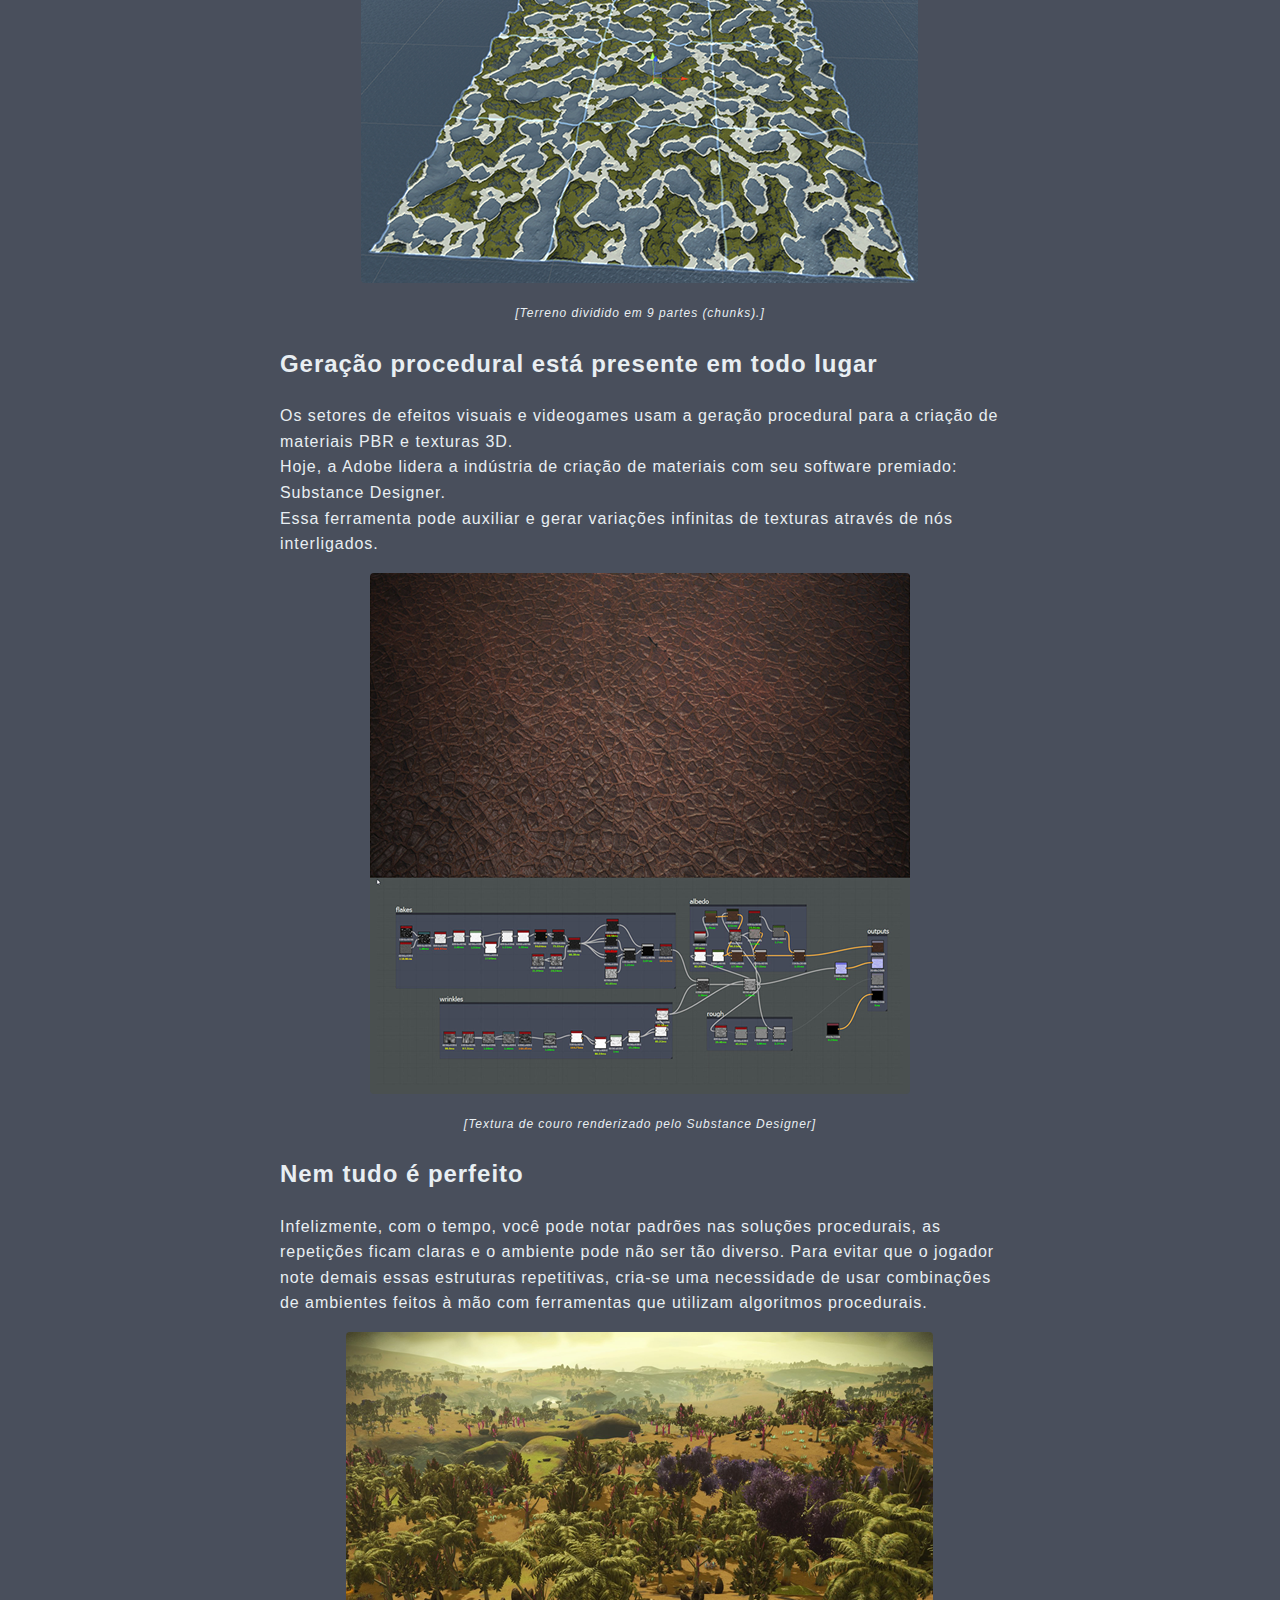
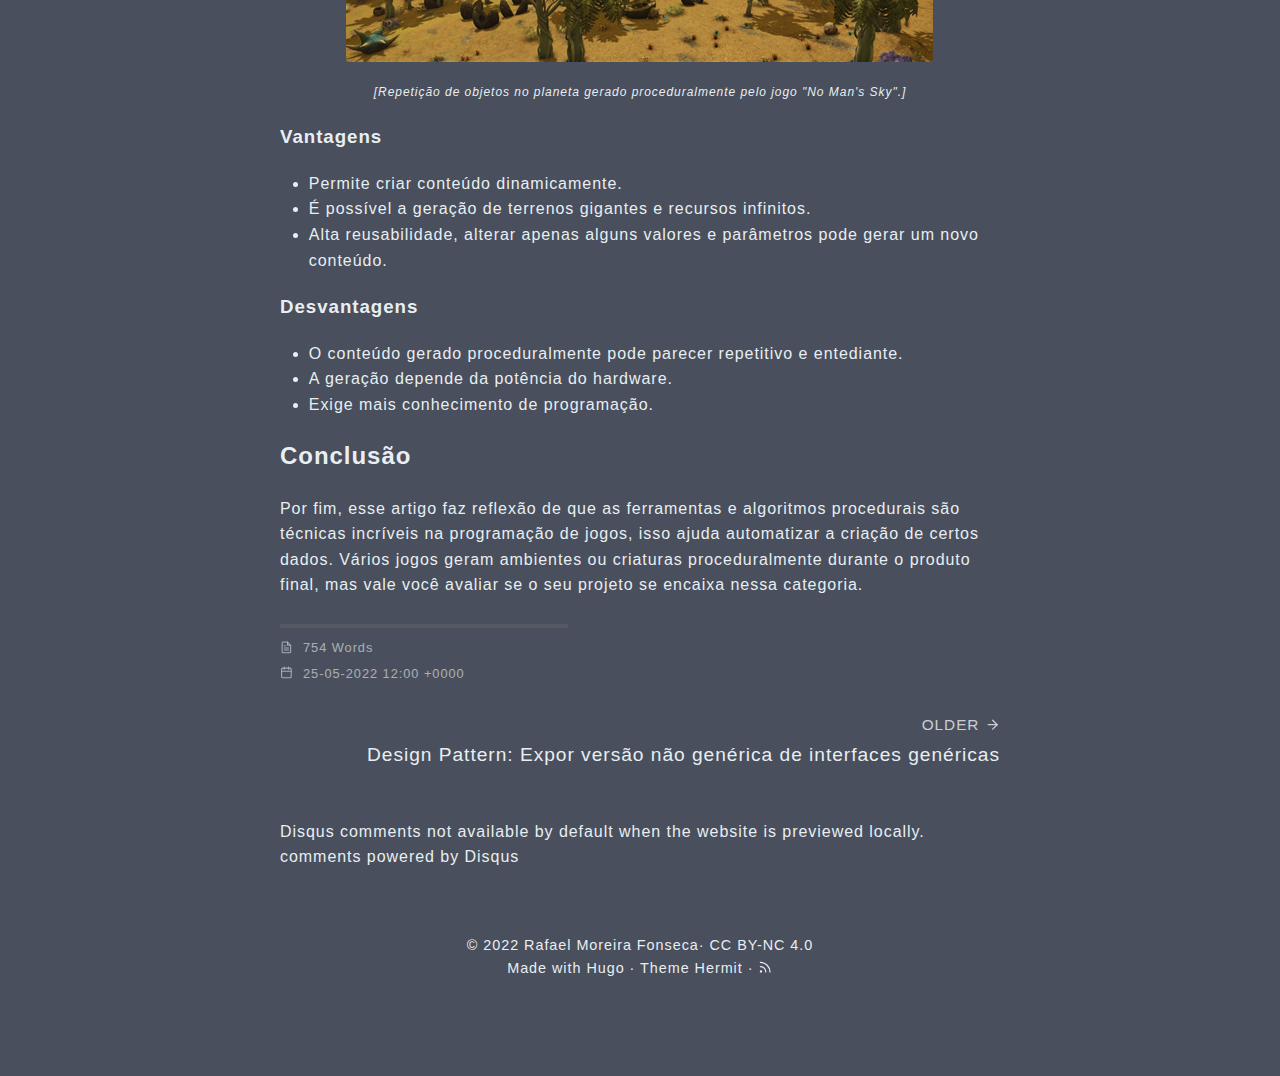
<file: posts/geracao-procedural/index.html>
<!doctype html><html lang=en-us>
<head>
<meta charset=utf-8>
<meta name=viewport content="width=device-width,initial-scale=1">
<meta http-equiv=x-ua-compatible content="ie=edge">
<meta name=theme-color content="#494f5c">
<meta name=msapplication-TileColor content="#494f5c">
<meta itemprop=name content="Você conhece a técnica de geração procedural em jogos digitais?">
<meta itemprop=description content="A geração procedural é um assunto que vem se popularizando nos últimos anos entre os desenvolvedores de jogos indies. A utilização dessa técnica para geração de leveis e terrenos de jogos é adotado por programadores que não desejam limitar o conteúdo de seus games, abrindo portas para criar uma quantidade infinita de recursos. Hoje, vamos discurtir as principais vantagens e desvantagens de usar esse tipo de técnica, e saber quando a utilização desses algorítmos pode se tornar favorável para o seu projeto."><meta itemprop=datePublished content="2022-05-25T12:00:00+00:00">
<meta itemprop=dateModified content="2022-05-25T12:00:00+00:00">
<meta itemprop=wordCount content="754">
<meta itemprop=keywords content><meta property="og:title" content="Você conhece a técnica de geração procedural em jogos digitais?">
<meta property="og:description" content="A geração procedural é um assunto que vem se popularizando nos últimos anos entre os desenvolvedores de jogos indies. A utilização dessa técnica para geração de leveis e terrenos de jogos é adotado por programadores que não desejam limitar o conteúdo de seus games, abrindo portas para criar uma quantidade infinita de recursos. Hoje, vamos discurtir as principais vantagens e desvantagens de usar esse tipo de técnica, e saber quando a utilização desses algorítmos pode se tornar favorável para o seu projeto.">
<meta property="og:type" content="article">
<meta property="og:url" content="https://rafaelmfonseca.github.io/posts/geracao-procedural/"><meta property="article:section" content="posts">
<meta property="article:published_time" content="2022-05-25T12:00:00+00:00">
<meta property="article:modified_time" content="2022-05-25T12:00:00+00:00">
<meta name=twitter:card content="summary">
<meta name=twitter:title content="Você conhece a técnica de geração procedural em jogos digitais?">
<meta name=twitter:description content="A geração procedural é um assunto que vem se popularizando nos últimos anos entre os desenvolvedores de jogos indies. A utilização dessa técnica para geração de leveis e terrenos de jogos é adotado por programadores que não desejam limitar o conteúdo de seus games, abrindo portas para criar uma quantidade infinita de recursos. Hoje, vamos discurtir as principais vantagens e desvantagens de usar esse tipo de técnica, e saber quando a utilização desses algorítmos pode se tornar favorável para o seu projeto.">
<link rel=apple-touch-icon sizes=180x180 href=/apple-touch-icon.png>
<link rel=icon type=image/png sizes=32x32 href=/favicon-32x32.png>
<link rel=icon type=image/png sizes=16x16 href=/favicon-16x16.png>
<link rel=manifest href=/site.webmanifest>
<link rel=mask-icon href=/safari-pinned-tab.svg color>
<link rel="shortcut icon" href=/favicon.ico>
<title>Você conhece a técnica de geração procedural em jogos digitais?</title>
<link rel=stylesheet href=https://rafaelmfonseca.github.io/css/style.min.eac77496566fd7d5768fd650ddb0b2b181ca6a2d7c5fdd6fe6b8ba4bf47e566f.css integrity="sha256-6sd0llZv19V2j9ZQ3bCysYHKai18X91v5ri6S/R+Vm8=" crossorigin=anonymous>
<link rel=stylesheet href=https://rafaelmfonseca.github.io/css/disqusfix.css>
</head>
<body id=page>
<header id=site-header class="animated slideInUp">
<div class="hdr-wrapper section-inner">
<div class=hdr-left>
<div class=site-branding>
<a href=https://rafaelmfonseca.github.io/>Rafael Moreira Fonseca</a>
</div>
<nav class="site-nav hide-in-mobile">
<a href=https://rafaelmfonseca.github.io/posts/>Posts</a>
</nav>
</div>
<div class="hdr-right hdr-icons">
<span class="hdr-social hide-in-mobile"><a href=https://github.com/RafaelMFonseca target=_blank rel="noopener me" title=Github><svg xmlns="http://www.w3.org/2000/svg" class="feather" width="24" height="24" viewBox="0 0 24 24" fill="none" stroke="currentcolor" stroke-width="2" stroke-linecap="round" stroke-linejoin="round"><path d="M9 19c-5 1.5-5-2.5-7-3m14 6v-3.87a3.37 3.37.0 00-.94-2.61c3.14-.35 6.44-1.54 6.44-7A5.44 5.44.0 0020 4.77 5.07 5.07.0 0019.91 1S18.73.65 16 2.48a13.38 13.38.0 00-7 0C6.27.65 5.09 1 5.09 1A5.07 5.07.0 005 4.77 5.44 5.44.0 003.5 8.55c0 5.42 3.3 6.61 6.44 7A3.37 3.37.0 009 18.13V22"/></svg></a><a href=https://www.linkedin.com/in/rafael-moreira-fonseca/ target=_blank rel="noopener me" title=Linkedin><svg xmlns="http://www.w3.org/2000/svg" class="feather" width="24" height="24" viewBox="0 0 24 24" fill="none" stroke="currentcolor" stroke-width="2" stroke-linecap="round" stroke-linejoin="round"><path d="M16 8a6 6 0 016 6v7h-4v-7a2 2 0 00-2-2 2 2 0 00-2 2v7h-4v-7a6 6 0 016-6z"/><rect x="2" y="9" width="4" height="12"/><circle cx="4" cy="4" r="2"/></svg></a></span><button id=menu-btn class=hdr-btn title=Menu><svg xmlns="http://www.w3.org/2000/svg" width="24" height="24" viewBox="0 0 24 24" fill="none" stroke="currentcolor" stroke-width="2" stroke-linecap="round" stroke-linejoin="round" class="feather feather-menu"><line x1="3" y1="12" x2="21" y2="12"/><line x1="3" y1="6" x2="21" y2="6"/><line x1="3" y1="18" x2="21" y2="18"/></svg></button>
</div>
</div>
</header>
<div id=mobile-menu class="animated fast">
<ul>
<li><a href=https://rafaelmfonseca.github.io/posts/>Posts</a></li>
</ul>
</div>
<main class="site-main section-inner animated fadeIn faster">
<article class=thin>
<header class=post-header>
<div class=post-meta><span>May 25, 2022</span></div>
<h1>Você conhece a técnica de geração procedural em jogos digitais?</h1>
</header>
<div class=content>
<p>A geração procedural é um assunto que vem se popularizando nos últimos anos entre os desenvolvedores de jogos indies. <br>
A utilização dessa técnica para geração de leveis e terrenos de jogos é adotado por programadores que não desejam limitar o conteúdo de seus games, abrindo portas para criar uma quantidade infinita de recursos. Hoje, vamos discurtir as principais vantagens e desvantagens de usar esse tipo de técnica, e saber quando a utilização desses algorítmos pode se tornar favorável para o seu projeto.</p>
<h2 id=afinal-o-que-são-esses-algoritmos-procedurais>Afinal, o que são esses algoritmos procedurais?<a href=#afinal-o-que-são-esses-algoritmos-procedurais class=anchor aria-hidden=true><svg xmlns="http://www.w3.org/2000/svg" viewBox="0 0 24 24" fill="none" stroke="currentcolor" stroke-width="2" stroke-linecap="round" stroke-linejoin="round"><path d="M15 7h3a5 5 0 015 5 5 5 0 01-5 5h-3m-6 0H6a5 5 0 01-5-5 5 5 0 015-5h3"/><line x1="8" y1="12" x2="16" y2="12"/></svg></a></h2>
<p>É uma abordagem de junção de vários algoritmos e/ou dados aleatórios que são encadeados para gerar valores com formatos conhecidos e úteis. Um dos exemplos mais famosos é o cálculo do matemático Ken Perlin, o Perlin Noise, onde o seu resultado pode ser usado para criar imagens parecidas com essa:</p>
<p><img src=2022-05-27-12-14-17.png alt></p>
<center><i style=font-size:12px>[Imagem gerada com perlin noise.]</i></center>
<p>É importante observar que a imagem é composta por variações de apenas duas cores: preto e branco, <strong>sendo a cor preta representado pelo valor 0.0f e a branca pelo valor 1.0f</strong>. No game engine Unity, cada pixel pode ser gerado utilizando o método estático <code>Mathf.PerlinNoise(x, y)</code>, mas para isso você também deve informar as coordenadas x e y.</p>
<div class=highlight><pre tabindex=0 class=chroma><code class=language-csharp data-lang=csharp><span class=k>using</span> <span class=nn>System</span><span class=p>;</span>
<span class=k>using</span> <span class=nn>UnityEngine</span><span class=p>;</span>
<span class=k>using</span> <span class=nn>UnityEngine.UI</span><span class=p>;</span>

<span class=c1>/// &lt;summary&gt;
</span><span class=c1>/// Classe responsável por criar uma textura e preenchê-la com perlin noise.
</span><span class=c1>/// Alterar o valor do campo &#34;noiseScale&#34; pode gerar resultados diferentes.
</span><span class=c1>/// &lt;/summary&gt;
</span><span class=c1></span><span class=k>public</span> <span class=k>class</span> <span class=nc>GeracaoProcedural</span> <span class=p>:</span> <span class=n>MonoBehaviour</span>
<span class=p>{</span>
<span class=na>    [SerializeField]</span> <span class=k>public</span> <span class=n>RawImage</span> <span class=n>image</span><span class=p>;</span>
<span class=na>    [SerializeField]</span> <span class=k>public</span> <span class=kt>int</span> <span class=n>textureWidth</span> <span class=p>=</span> <span class=m>256</span><span class=p>;</span>
<span class=na>    [SerializeField]</span> <span class=k>public</span> <span class=kt>int</span> <span class=n>textureHeight</span> <span class=p>=</span> <span class=m>256</span><span class=p>;</span>
<span class=na>    [SerializeField]</span> <span class=k>public</span> <span class=kt>float</span> <span class=n>noiseScale</span> <span class=p>=</span> <span class=m>30.0f</span><span class=p>;</span>

    <span class=k>public</span> <span class=k>void</span> <span class=n>Start</span><span class=p>()</span> <span class=p>=&gt;</span> <span class=n>GenerateNoise</span><span class=p>();</span>

    <span class=k>private</span> <span class=k>void</span> <span class=n>GenerateNoise</span><span class=p>()</span>
    <span class=p>{</span>
        <span class=kt>var</span> <span class=n>texture</span> <span class=p>=</span> <span class=k>new</span> <span class=n>Texture2D</span><span class=p>(</span><span class=n>textureWidth</span><span class=p>,</span> <span class=n>textureHeight</span><span class=p>);</span>
        <span class=kt>var</span> <span class=n>colors</span> <span class=p>=</span> <span class=k>new</span> <span class=n>Color32</span><span class=p>[</span><span class=n>texture</span><span class=p>.</span><span class=n>width</span> <span class=p>*</span> <span class=n>texture</span><span class=p>.</span><span class=n>height</span><span class=p>];</span>

        <span class=k>for</span> <span class=p>(</span><span class=kt>int</span> <span class=n>x</span> <span class=p>=</span> <span class=m>0</span><span class=p>;</span> <span class=n>x</span> <span class=p>&lt;</span> <span class=n>texture</span><span class=p>.</span><span class=n>width</span><span class=p>;</span> <span class=n>x</span><span class=p>++)</span>
        <span class=p>{</span>
            <span class=k>for</span> <span class=p>(</span><span class=kt>int</span> <span class=n>y</span> <span class=p>=</span> <span class=m>0</span><span class=p>;</span> <span class=n>y</span> <span class=p>&lt;</span> <span class=n>texture</span><span class=p>.</span><span class=n>height</span><span class=p>;</span> <span class=n>y</span><span class=p>++)</span>
            <span class=p>{</span>
                <span class=kt>float</span> <span class=n>xCoord</span> <span class=p>=</span> <span class=n>x</span> <span class=p>/</span> <span class=n>noiseScale</span><span class=p>;</span>
                <span class=kt>float</span> <span class=n>yCoord</span> <span class=p>=</span> <span class=n>y</span> <span class=p>/</span> <span class=n>noiseScale</span><span class=p>;</span>
                <span class=kt>byte</span> <span class=n>noiseValue</span> <span class=p>=</span> <span class=p>(</span><span class=kt>byte</span><span class=p>)</span> <span class=p>(</span><span class=n>Mathf</span><span class=p>.</span><span class=n>PerlinNoise</span><span class=p>(</span><span class=n>xCoord</span><span class=p>,</span> <span class=n>yCoord</span><span class=p>)</span> <span class=p>*</span> <span class=m>255</span><span class=p>);</span>

                <span class=n>colors</span><span class=p>[</span><span class=n>y</span> <span class=p>*</span> <span class=n>texture</span><span class=p>.</span><span class=n>width</span> <span class=p>+</span> <span class=n>x</span><span class=p>]</span> <span class=p>=</span> <span class=k>new</span> <span class=n>Color32</span><span class=p>(</span><span class=n>noiseValue</span><span class=p>,</span> <span class=n>noiseValue</span><span class=p>,</span> <span class=n>noiseValue</span><span class=p>,</span> <span class=m>255</span><span class=p>);</span>
            <span class=p>}</span>
        <span class=p>}</span>

        <span class=n>texture</span><span class=p>.</span><span class=n>SetPixels32</span><span class=p>(</span><span class=n>colors</span><span class=p>);</span>
        <span class=n>texture</span><span class=p>.</span><span class=n>Apply</span><span class=p>();</span>

        <span class=n>image</span><span class=p>.</span><span class=n>texture</span> <span class=p>=</span> <span class=n>texture</span><span class=p>;</span>
    <span class=p>}</span>
<span class=p>}</span>
</code></pre></div><p>Imaginando o cenário de que o valor <strong>1.0f</strong> pode ser o ponto mais alto de uma montanha, o <strong>Perlin Noise possibilita a geração de terrenos proceduralmente</strong>:</p>
<p><img src=2022-05-25-16-11-38.png alt></p>
<center><i style=font-size:12px>[Terreno configurado a partir do valores gerado pelo perlin noise.]</i></center>
<h2 id=em-busca-do-realismo-utilizando-a-combinações-de-algoritmos>Em busca do realismo utilizando a combinações de algoritmos<a href=#em-busca-do-realismo-utilizando-a-combinações-de-algoritmos class=anchor aria-hidden=true><svg xmlns="http://www.w3.org/2000/svg" viewBox="0 0 24 24" fill="none" stroke="currentcolor" stroke-width="2" stroke-linecap="round" stroke-linejoin="round"><path d="M15 7h3a5 5 0 015 5 5 5 0 01-5 5h-3m-6 0H6a5 5 0 01-5-5 5 5 0 015-5h3"/><line x1="8" y1="12" x2="16" y2="12"/></svg></a></h2>
<p>Só o Perlin Noise não é suficiente, para tornar o cenário agradável aos olhos dos jogadores, a combinações de <strong>noises</strong> se torna crucial na criação de terrenos. Na imagem abaixo utilizei os algoritmos: <strong>Perlin Noise</strong>, <strong>Erosion</strong>, <strong>Terrace</strong> e <strong>Shore Line</strong>.</p>
<p><img src=2022-05-25-16-22-14.png alt></p>
<center><i style=font-size:12px>[Terreno mais detalhado usando combinações de algoritmos.]</i></center>
<h2 id=mas-todas-essas-combinações-de-algoritmos-impactam-na-performance>Mas todas essas combinações de algoritmos impactam na performance?<a href=#mas-todas-essas-combinações-de-algoritmos-impactam-na-performance class=anchor aria-hidden=true><svg xmlns="http://www.w3.org/2000/svg" viewBox="0 0 24 24" fill="none" stroke="currentcolor" stroke-width="2" stroke-linecap="round" stroke-linejoin="round"><path d="M15 7h3a5 5 0 015 5 5 5 0 01-5 5h-3m-6 0H6a5 5 0 01-5-5 5 5 0 015-5h3"/><line x1="8" y1="12" x2="16" y2="12"/></svg></a></h2>
<p>A geração procedural exige um alto processamento da CPU para realizar os cálculos em tempo de execução, principalmente se o terreno for gerado automaticamente em volta do Player. Utilizando as técnicas de otimizações corretas, como a divisão do terrenos em chunks (dividir um grande terreno em partes) e a aplicação de object pooling (reutilização de objetos descartados), é possível alcançar resultados em que o processamento fique imperceptível para o usuário. <br></p>
<p><img src=2022-05-26-10-50-26.png alt></p>
<center><i style=font-size:12px>[Terreno dividido em 9 partes (chunks).]</i></center>
<h2 id=geração-procedural-está-presente-em-todo-lugar>Geração procedural está presente em todo lugar<a href=#geração-procedural-está-presente-em-todo-lugar class=anchor aria-hidden=true><svg xmlns="http://www.w3.org/2000/svg" viewBox="0 0 24 24" fill="none" stroke="currentcolor" stroke-width="2" stroke-linecap="round" stroke-linejoin="round"><path d="M15 7h3a5 5 0 015 5 5 5 0 01-5 5h-3m-6 0H6a5 5 0 01-5-5 5 5 0 015-5h3"/><line x1="8" y1="12" x2="16" y2="12"/></svg></a></h2>
<p>Os setores de efeitos visuais e videogames usam a geração procedural para a criação de materiais PBR e texturas 3D. <br>
Hoje, a Adobe lidera a indústria de criação de materiais com seu software premiado: Substance Designer. <br>
Essa ferramenta pode auxiliar e gerar variações infinitas de texturas através de nós interligados.</p>
<p><img src=2022-05-26-11-23-12.png alt></p>
<center><i style=font-size:12px>[Textura de couro renderizado pelo Substance Designer]</i></center>
<h2 id=nem-tudo-é-perfeito>Nem tudo é perfeito<a href=#nem-tudo-é-perfeito class=anchor aria-hidden=true><svg xmlns="http://www.w3.org/2000/svg" viewBox="0 0 24 24" fill="none" stroke="currentcolor" stroke-width="2" stroke-linecap="round" stroke-linejoin="round"><path d="M15 7h3a5 5 0 015 5 5 5 0 01-5 5h-3m-6 0H6a5 5 0 01-5-5 5 5 0 015-5h3"/><line x1="8" y1="12" x2="16" y2="12"/></svg></a></h2>
<p>Infelizmente, com o tempo, você pode notar padrões nas soluções procedurais, as repetições ficam claras e o ambiente pode não ser tão diverso. Para evitar que o jogador note demais essas estruturas repetitivas, cria-se uma necessidade de usar combinações de ambientes feitos à mão com ferramentas que utilizam algoritmos procedurais.</p>
<p><img src=2022-05-26-14-31-02.png alt></p>
<center><i style=font-size:12px>[Repetição de objetos no planeta gerado proceduralmente pelo jogo "No Man's Sky".]</i></center>
<h3 id=vantagens>Vantagens<a href=#vantagens class=anchor aria-hidden=true><svg xmlns="http://www.w3.org/2000/svg" viewBox="0 0 24 24" fill="none" stroke="currentcolor" stroke-width="2" stroke-linecap="round" stroke-linejoin="round"><path d="M15 7h3a5 5 0 015 5 5 5 0 01-5 5h-3m-6 0H6a5 5 0 01-5-5 5 5 0 015-5h3"/><line x1="8" y1="12" x2="16" y2="12"/></svg></a></h3>
<ul>
<li>Permite criar conteúdo dinamicamente.</li>
<li>É possível a geração de terrenos gigantes e recursos infinitos.</li>
<li>Alta reusabilidade, alterar apenas alguns valores e parâmetros pode gerar um novo conteúdo.</li>
</ul>
<h3 id=desvantagens>Desvantagens<a href=#desvantagens class=anchor aria-hidden=true><svg xmlns="http://www.w3.org/2000/svg" viewBox="0 0 24 24" fill="none" stroke="currentcolor" stroke-width="2" stroke-linecap="round" stroke-linejoin="round"><path d="M15 7h3a5 5 0 015 5 5 5 0 01-5 5h-3m-6 0H6a5 5 0 01-5-5 5 5 0 015-5h3"/><line x1="8" y1="12" x2="16" y2="12"/></svg></a></h3>
<ul>
<li>O conteúdo gerado proceduralmente pode parecer repetitivo e entediante.</li>
<li>A geração depende da potência do hardware.</li>
<li>Exige mais conhecimento de programação.</li>
</ul>
<h2 id=conclusão>Conclusão<a href=#conclusão class=anchor aria-hidden=true><svg xmlns="http://www.w3.org/2000/svg" viewBox="0 0 24 24" fill="none" stroke="currentcolor" stroke-width="2" stroke-linecap="round" stroke-linejoin="round"><path d="M15 7h3a5 5 0 015 5 5 5 0 01-5 5h-3m-6 0H6a5 5 0 01-5-5 5 5 0 015-5h3"/><line x1="8" y1="12" x2="16" y2="12"/></svg></a></h2>
<p>Por fim, esse artigo faz reflexão de que as ferramentas e algoritmos procedurais são técnicas incríveis na programação de jogos, isso ajuda automatizar a criação de certos dados. Vários jogos geram ambientes ou criaturas proceduralmente durante o produto final, mas vale você avaliar se o seu projeto se encaixa nessa categoria.</p>
</div>
<hr class=post-end>
<footer class=post-info>
<p><svg xmlns="http://www.w3.org/2000/svg" width="24" height="24" viewBox="0 0 24 24" fill="none" stroke="currentcolor" stroke-width="2" stroke-linecap="round" stroke-linejoin="round" class="feather feather-file-text"><path d="M14 2H6A2 2 0 004 4v16a2 2 0 002 2h12a2 2 0 002-2V8z"/><polyline points="14 2 14 8 20 8"/><line x1="16" y1="13" x2="8" y2="13"/><line x1="16" y1="17" x2="8" y2="17"/><polyline points="10 9 9 9 8 9"/></svg>754 Words</p>
<p><svg xmlns="http://www.w3.org/2000/svg" width="24" height="24" viewBox="0 0 24 24" fill="none" stroke="currentcolor" stroke-width="2" stroke-linecap="round" stroke-linejoin="round" class="feather feather-calendar"><rect x="3" y="4" width="18" height="18" rx="2" ry="2"/><line x1="16" y1="2" x2="16" y2="6"/><line x1="8" y1="2" x2="8" y2="6"/><line x1="3" y1="10" x2="21" y2="10"/></svg>25-05-2022 12:00 +0000</p>
</footer>
</article>
<div class="post-nav thin">
<a class=prev-post href=https://rafaelmfonseca.github.io/posts/design-pattern-expor-versao-nao-generica-interfaces-generica/>
<span class=post-nav-label>Older&nbsp;<svg xmlns="http://www.w3.org/2000/svg" width="24" height="24" viewBox="0 0 24 24" fill="none" stroke="currentcolor" stroke-width="2" stroke-linecap="round" stroke-linejoin="round" class="feather feather-arrow-right"><line x1="5" y1="12" x2="19" y2="12"/><polyline points="12 5 19 12 12 19"/></svg></span><br><span>Design Pattern: Expor versão não genérica de interfaces genéricas</span>
</a>
</div>
<div id=comments class=thin>
<div id=disqus_thread></div>
<script type=application/javascript>var disqus_config=function(){};(function(){if(["localhost","127.0.0.1"].indexOf(window.location.hostname)!=-1){document.getElementById('disqus_thread').innerHTML='Disqus comments not available by default when the website is previewed locally.';return}var b=document,a=b.createElement('script');a.async=!0,a.src='//rafaelmfonseca.disqus.com/embed.js',a.setAttribute('data-timestamp',+new Date),(b.head||b.body).appendChild(a)})()</script>
<noscript>Please enable JavaScript to view the <a href=https://disqus.com/?ref_noscript>comments powered by Disqus.</a></noscript>
<a href=https://disqus.com class=dsq-brlink>comments powered by <span class=logo-disqus>Disqus</span></a>
</div>
</main>
<footer id=site-footer class="section-inner thin animated fadeIn faster">
<p>&copy; 2022 <a href=https://rafaelmfonseca.github.io/>Rafael Moreira Fonseca</a>&#183; <a href=https://creativecommons.org/licenses/by-nc/4.0/ target=_blank rel=noopener>CC BY-NC 4.0</a></p>
<p>
Made with <a href=https://gohugo.io/ target=_blank rel=noopener>Hugo</a> &#183; Theme <a href=https://github.com/Track3/hermit target=_blank rel=noopener>Hermit</a> &#183; <a href=https://rafaelmfonseca.github.io/posts/index.xml target=_blank title=rss><svg xmlns="http://www.w3.org/2000/svg" width="24" height="24" viewBox="0 0 24 24" fill="none" stroke="currentcolor" stroke-width="2" stroke-linecap="round" stroke-linejoin="round" class="feather feather-rss"><path d="M4 11a9 9 0 019 9"/><path d="M4 4a16 16 0 0116 16"/><circle cx="5" cy="19" r="1"/></svg></a>
</p>
</footer>
<script src=https://rafaelmfonseca.github.io/js/bundle.min.7d8545daa55d62427355498dd8da13f98ff79a7938ce7d2a5e2ae1ec0de3beb8.js integrity="sha256-fYVF2qVdYkJzVUmN2NoT+Y/3mnk4zn0qXirh7A3jvrg=" crossorigin=anonymous></script>
</body>
</html>
</file>
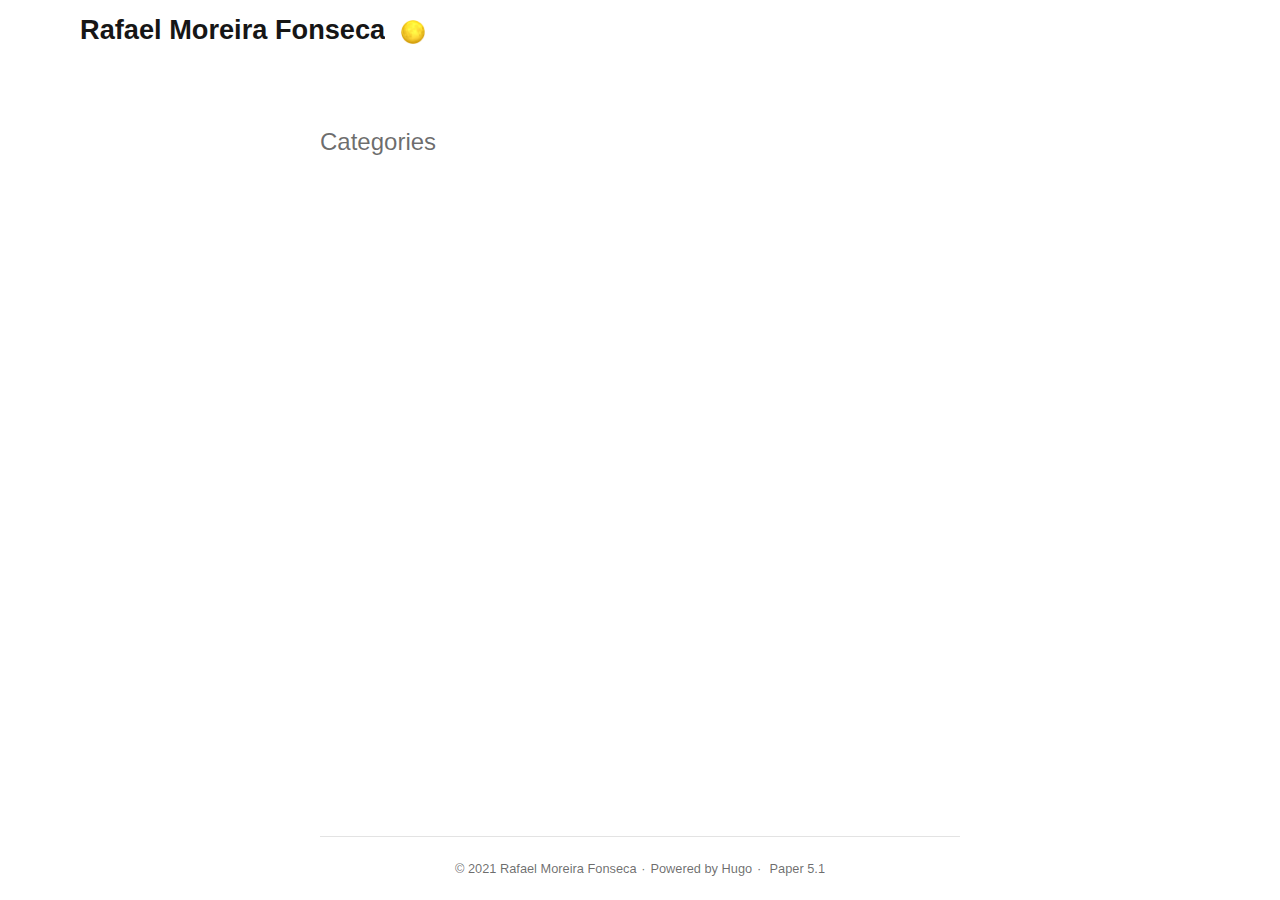
<file: categories/page/1/index.html>
<!DOCTYPE html><html><head><title>https://rafaelmfonseca.github.io/categories/</title><link rel="canonical" href="https://rafaelmfonseca.github.io/categories/"/><meta name="robots" content="noindex"><meta charset="utf-8" /><meta http-equiv="refresh" content="0; url=https://rafaelmfonseca.github.io/categories/" /></head></html>
</file>
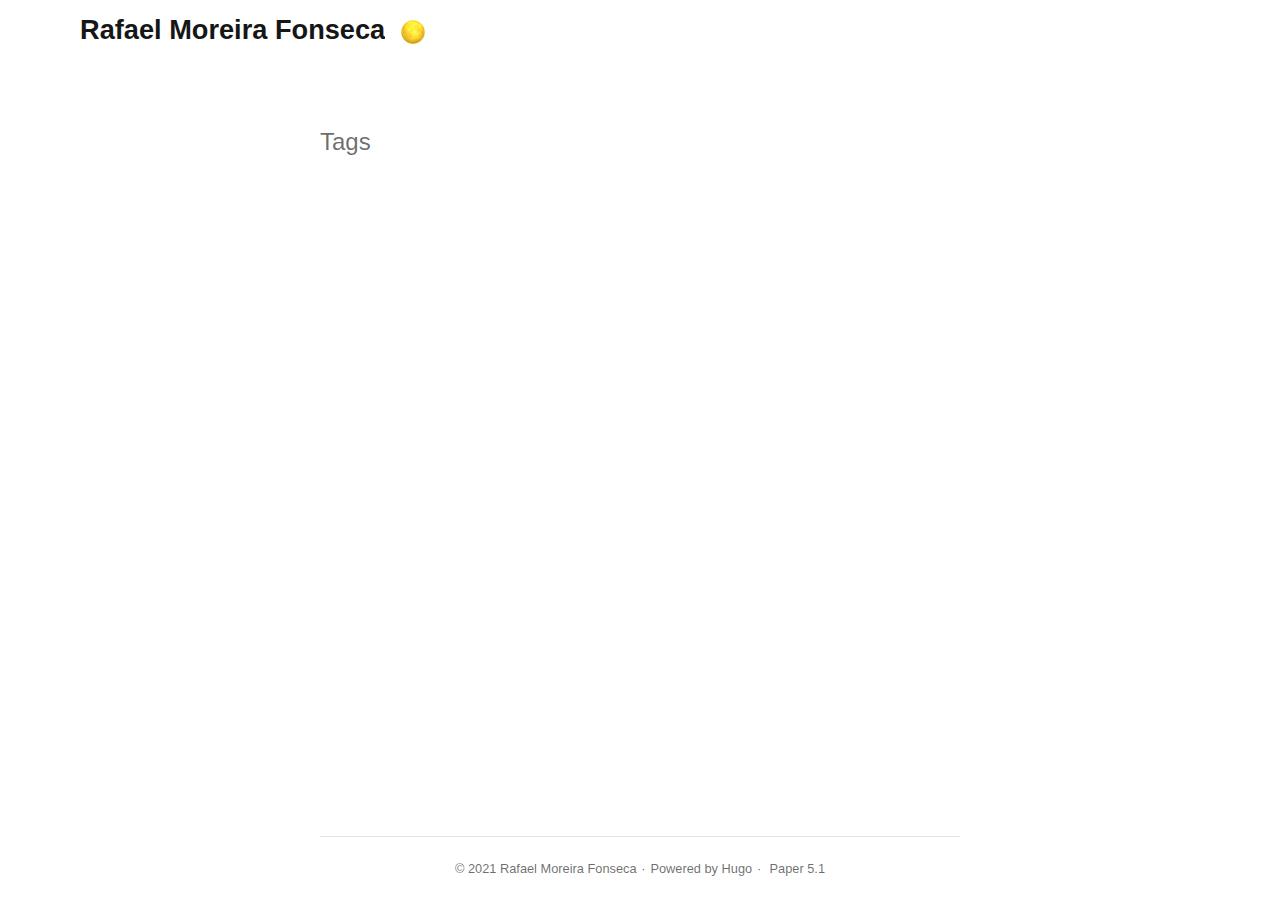
<file: tags/page/1/index.html>
<!DOCTYPE html><html><head><title>https://rafaelmfonseca.github.io/tags/</title><link rel="canonical" href="https://rafaelmfonseca.github.io/tags/"/><meta name="robots" content="noindex"><meta charset="utf-8" /><meta http-equiv="refresh" content="0; url=https://rafaelmfonseca.github.io/tags/" /></head></html>
</file>
